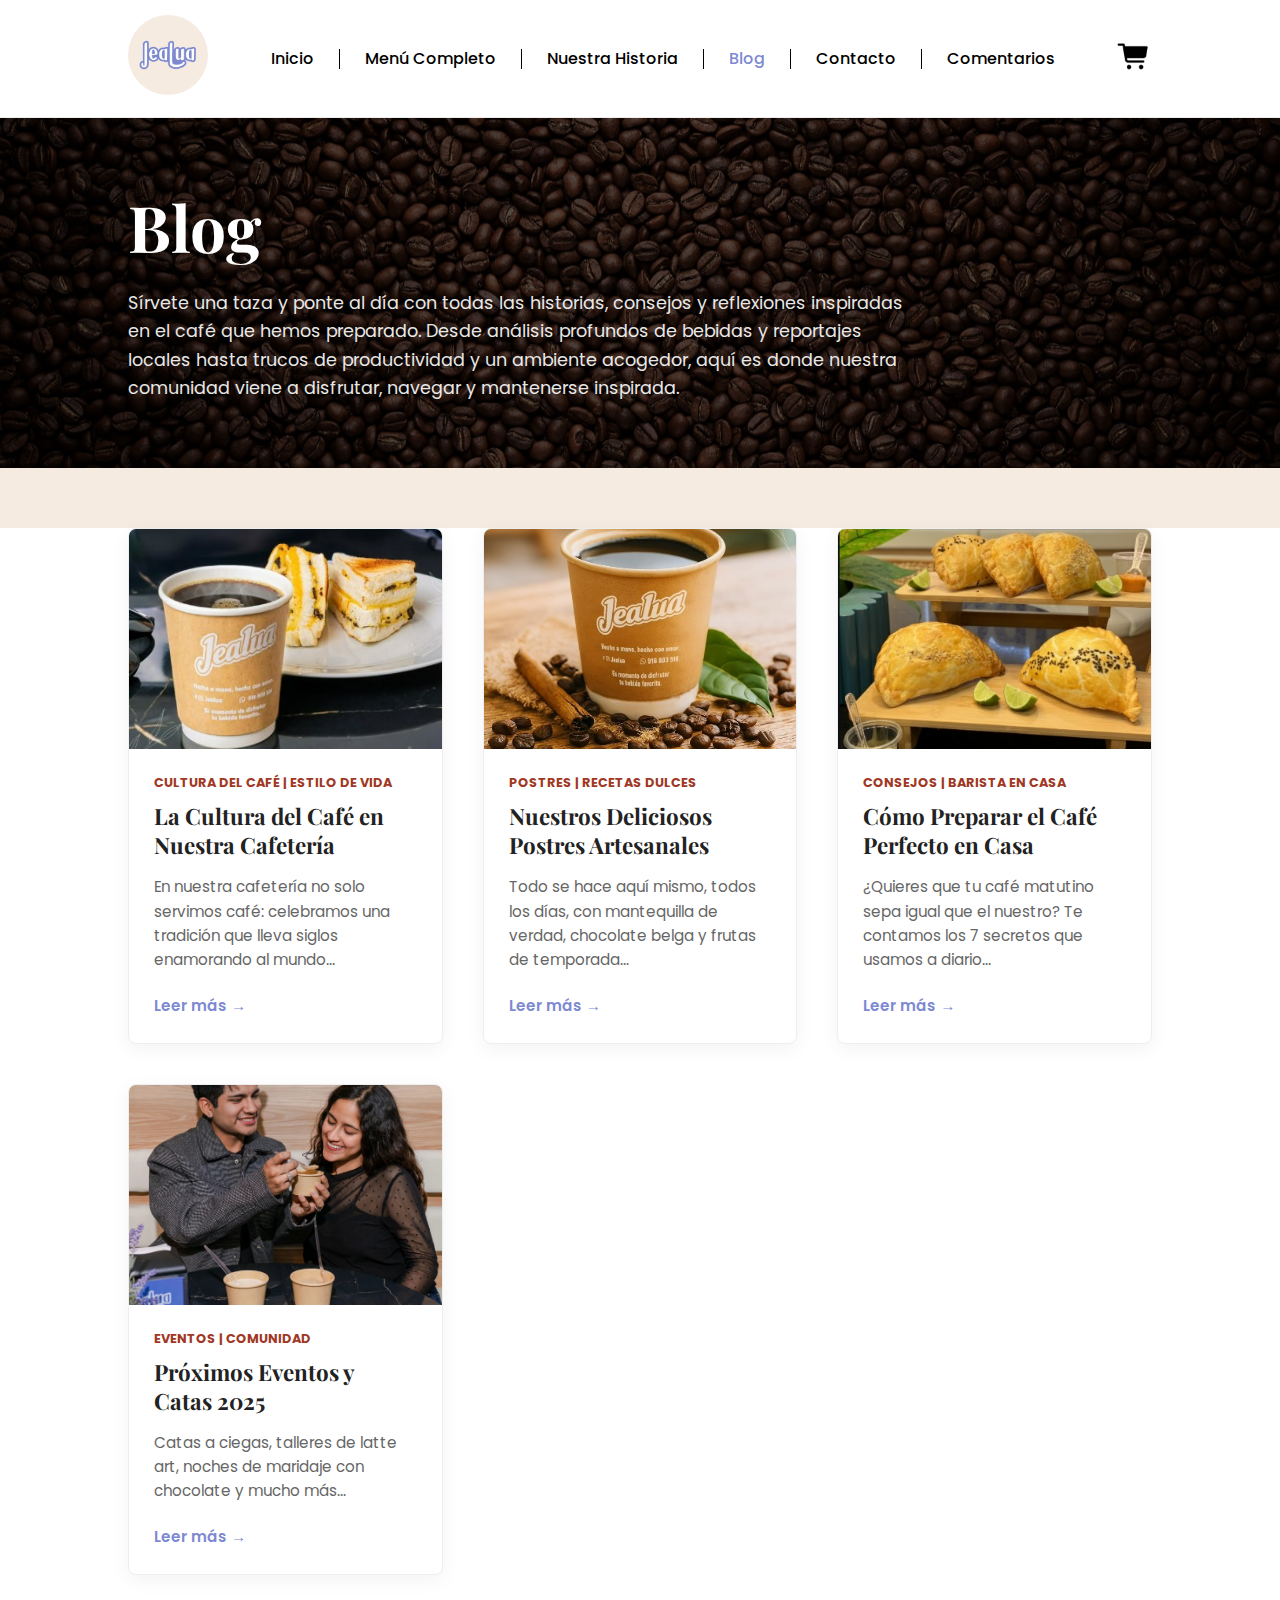
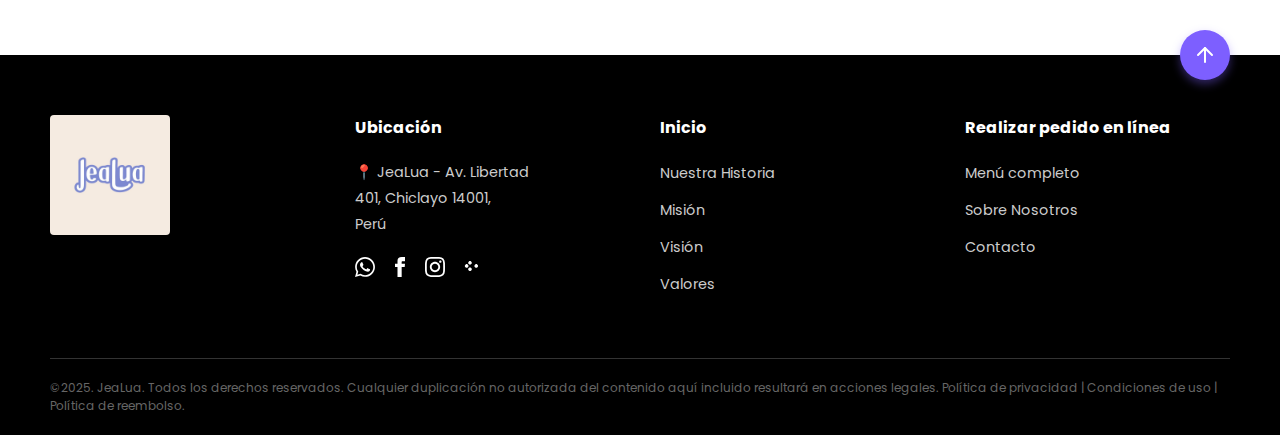
<file: blog.html>
<!DOCTYPE html>
<html lang="es">
    <head>
        <meta charset="UTF-8">
        <meta name="viewport" content="width=device-width, initial-scale=1.0">
        <title>Blog - JeaLua</title>
        <link rel="icon" href="img/logo.jpg" type="image/jpeg">
        <link rel="stylesheet" href="styles/styles.css">
        <link href="https://fonts.googleapis.com/css2?family=Playfair+Display:wght@400;600;700&family=Poppins:wght@300;400;500;600&display=swap" rel="stylesheet">
    </head>
    <body id="top">
        
        <header class="encabezado">
            <a href="index.html" class="logo-link">
                <img src="img/logo.jpg" alt="Logo JeaLua" class="logo">
            </a>
        
            <nav class="navbar">
                <ul class="nav-menu">
                    <li><a href="index.html" class="nav-link">Inicio</a></li>
                    <li><a href="menu.html" class="nav-link">Menú Completo</a></li>
                    <li><a href="nuestrahistoria.html" class="nav-link">Nuestra Historia</a></li>
                    <li><a href="blog.html" class="nav-link active">Blog</a></li>
                    <li><a href="contacto.html" class="nav-link">Contacto</a></li>
                    <li><a href="comentarios.html" class="nav-link">Comentarios</a></li>
                </ul>
            </nav>
            <div class="header-icons">
                <div class="cart-box">
                    <a href="carrito.html">
                        <img src="img/carrito.png" alt="Carrito" class="carrito">
                        <span class="cart-count">0</span>
                    </a>
                </div>
                <div class="hamburger">
                    <span class="bar"></span>
                    <span class="bar"></span>
                    <span class="bar"></span>
                </div>
            </div>
        </header>

        <main>
            <div class="page-banner blog-banner-bg">
                <div class="banner-text-content">
                    <h1>Blog</h1>
                    <p>
                        Sírvete una taza y ponte al día con todas las historias, consejos y reflexiones inspiradas en el café que hemos preparado. 
                        Desde análisis profundos de bebidas y reportajes locales hasta trucos de productividad y un ambiente acogedor, 
                        aquí es donde nuestra comunidad viene a disfrutar, navegar y mantenerse inspirada.
                    </p>
                </div>
            </div>

            <section class="blog-grid-section">
                <div class="blog-grid">

                    <div class="blog-card">
                        <div class="blog-img">
                            <img src="img/h.jpg" alt="Cultura del café">
                        </div>
                        <div class="blog-content">
                            <span class="blog-category">Cultura del café | Estilo de vida</span>
                            <h2>La Cultura del Café en Nuestra Cafetería</h2>
                            <p>En nuestra cafetería no solo servimos café: celebramos una tradición que lleva siglos enamorando al mundo...</p>
                            <a href="#" class="read-more-btn" data-modal="modal1">Leer más →</a>
                        </div>
                    </div>

                    <div class="blog-card">
                        <div class="blog-img">
                            <img src="img/menu/americano.jpg" alt="Postres">
                        </div>
                        <div class="blog-content">
                            <span class="blog-category">Postres | Recetas dulces</span>
                            <h2>Nuestros Deliciosos Postres Artesanales</h2>
                            <p>Todo se hace aquí mismo, todos los días, con mantequilla de verdad, chocolate belga y frutas de temporada...</p>
                            <a href="#" class="read-more-btn" data-modal="modal2">Leer más →</a>
                        </div>
                    </div>

                    <div class="blog-card">
                        <div class="blog-img">
                            <img src="img/k.jpg" alt="Café en casa">
                        </div>
                        <div class="blog-content">
                            <span class="blog-category">Consejos | Barista en casa</span>
                            <h2>Cómo Preparar el Café Perfecto en Casa</h2>
                            <p>¿Quieres que tu café matutino sepa igual que el nuestro? Te contamos los 7 secretos que usamos a diario...</p>
                            <a href="#" class="read-more-btn" data-modal="modal3">Leer más →</a>
                        </div>
                    </div>

                    <div class="blog-card">
                        <div class="blog-img">
                            <img src="img/postre2.jpg" alt="Eventos">
                        </div>
                        <div class="blog-content">
                            <span class="blog-category">Eventos | Comunidad</span>
                            <h2>Próximos Eventos y Catas 2025</h2>
                            <p>Catas a ciegas, talleres de latte art, noches de maridaje con chocolate y mucho más...</p>
                            <a href="#" class="read-more-btn" data-modal="modal4">Leer más →</a>
                        </div>
                    </div>

                </div>
            </section>
        </main>

        <div id="modal1" class="modal-overlay">
            <div class="modal-box">
                <span class="close-modal">&times;</span>
                <h2>La Cultura del Café en Nuestra Cafetería</h2>
                <div class="modal-body">
                    <p>En <strong>JeaLua</strong> no vendemos solo café: vivimos una pasión que empezó hace más de 8 años cuando decidimos tostar nuestros propios granos.</p>
                    <p>Cada mañana seleccionamos a mano los mejores lotes. Los tostamos en pequeños batches para resaltar sus notas a chocolate, frutos rojos o jazmín según la variedad.</p>
                </div>
            </div>
        </div>

        <div id="modal2" class="modal-overlay">
            <div class="modal-box">
                <span class="close-modal">&times;</span>
                <h2>Nuestros Deliciosos Postres Artesanales</h2>
                <div class="modal-body">
                    <p>Todos los días, desde las 6 de la mañana, nuestro equipo de pastelería prepara todo desde cero: croissants hojaldrados, brownies con nueces pecanas, carrot cake húmedo y nuestro famoso cheesecake.</p>
                </div>
            </div>
        </div>

        <div id="modal3" class="modal-overlay">
            <div class="modal-box">
                <span class="close-modal">&times;</span>
                <h2>Cómo Preparar el Café Perfecto en Casa</h2>
                <div class="modal-body">
                    <ul>
                        <li><strong>Agua filtrada</strong> a 92–94 °C.</li>
                        <li>Molienda media-fina recién hecha.</li>
                        <li>18 g de café por cada 300 ml de agua.</li>
                    </ul>
                </div>
            </div>
        </div>

        <div id="modal4" class="modal-overlay">
            <div class="modal-box">
                <span class="close-modal">&times;</span>
                <h2>Próximos Eventos y Catas – Agenda 2025</h2>
                <div class="modal-body">
                    <ul>
                        <li><strong>13 diciembre</strong> – Cata navideña.</li>
                        <li><strong>18 enero</strong> – Taller de Latte Art.</li>
                    </ul>
                </div>
            </div>
        </div>

        <footer class="site-footer">
                <a href="#top" class="back-to-top" aria-label="Volver al inicio">
                    <svg width="24" height="24" viewBox="0 0 24 24" fill="none" stroke="white" stroke-width="2" stroke-linecap="round" stroke-linejoin="round"><line x1="12" y1="19" x2="12" y2="5"></line><polyline points="5 12 12 5 19 12"></polyline></svg>
                </a>

                <div class="footer-content">
                    <div class="footer-col logo-col">
                        <div class="footer-logo-box">
                            <img src="img/logo.jpg" alt="Logo JeaLua" class="footer-logo-img">
                        </div>
                    </div>

                    <div class="footer-col info-col">
                        <h3>Ubicación</h3>
                        <p class="address">
                            <span class="icon-pin">📍</span> JeaLua - Av. Libertad<br>
                            401, Chiclayo 14001,<br>
                            Perú
                        </p>
                        
                        <div class="footer-socials">
                            <a href="https://wa.me/51986604448" target="_blank" aria-label="WhatsApp">
                                <svg xmlns="http://www.w3.org/2000/svg" width="20" height="20" viewBox="0 0 24 24" fill="white"><path d="M.057 24l1.687-6.163c-1.041-1.804-1.588-3.849-1.587-5.946.003-6.556 5.338-11.891 11.893-11.891 3.181.001 6.167 1.24 8.413 3.488 2.245 2.248 3.481 5.236 3.48 8.414-.003 6.557-5.338 11.892-11.893 11.892-1.99-.001-3.951-.5-5.688-1.448l-6.305 1.654zm6.597-3.807c1.676.995 3.276 1.591 5.392 1.592 5.448 0 9.886-4.434 9.889-9.885.002-5.462-4.415-9.89-9.881-9.892-5.452 0-9.887 4.434-9.889 9.884-.001 2.225.651 3.891 1.746 5.634l-.999 3.648 3.742-.981zm11.387-5.464c-.074-.124-.272-.198-.57-.347-.297-.149-1.758-.868-2.031-.967-.272-.099-.47-.149-.669.149-.198.297-.768.967-.941 1.165-.173.198-.347.223-.644.074-.297-.149-1.255-.462-2.39-1.475-.883-.788-1.48-1.761-1.653-2.059-.173-.297-.018-.458.13-.606.134-.133.297-.347.446-.521.151-.172.2-.296.3-.495.099-.198.05-.372-.025-.521-.075-.148-.669-1.611-.916-2.206-.242-.579-.487-.501-.669-.51l-.57-.01c-.198 0-.52.074-.792.372s-1.04 1.016-1.04 2.479 1.065 2.876 1.213 3.074c.149.198 2.095 3.2 5.076 4.487.709.306 1.263.489 1.694.626.712.226 1.36.194 1.872.118.571-.085 1.758-.719 2.006-1.413.248-.695.248-1.29.173-1.414z"/></svg>
                            </a>
                            <a href="https://www.facebook.com/cremoladasjealua" target="_blank" aria-label="Facebook">
                                <svg xmlns="http://www.w3.org/2000/svg" width="20" height="20" viewBox="0 0 24 24" fill="white"><path d="M9 8h-3v4h3v12h5v-12h3.642l.358-4h-4v-1.667c0-.955.192-1.333 1.115-1.333h2.885v-5h-3.808c-3.596 0-5.192 1.583-5.192 4.615v3.385z"/></svg>
                            </a>
                            <a href="https://www.instagram.com/jealua/?hl=es" target="_blank" aria-label="Instagram">
                                <svg xmlns="http://www.w3.org/2000/svg" width="20" height="20" viewBox="0 0 24 24" fill="white"><path d="M12 2.163c3.204 0 3.584.012 4.85.07 3.252.148 4.771 1.691 4.919 4.919.058 1.265.069 1.645.069 4.85s-.011 3.585-.069 4.85c-.148 3.225-1.664 4.771-4.919 4.919-1.266.058-1.644.07-4.85.07s-3.584-.012-4.85-.07c-3.26-.148-4.771-1.699-4.919-4.92-.058-1.265-.07-1.644-.07-4.85s.012-3.585.07-4.85c.148-3.204 1.671-4.771 4.919-4.919 1.266-.057 1.645-.069 4.85-.069zm0-2.163c-3.259 0-3.667.014-4.947.072-4.358.2-6.78 2.618-6.98 6.98-.059 1.281-.073 1.689-.073 4.948 0 3.259.014 3.668.072 4.948.2 4.358 2.618 6.78 6.98 6.98 1.281.058 1.689.072 4.948.072 3.259 0 3.668-.014 4.948-.072 4.36-.2 6.78-2.618 6.98-6.98.058-1.281.072-1.689.072-4.948 0-3.259-.014-3.667-.072-4.947-.2-4.36-2.618-6.78-6.98-6.98-1.28-.058-1.689-.072-4.947-.072zm0 5.838c-3.403 0-6.162 2.759-6.162 6.162s2.759 6.163 6.162 6.163 6.162-2.759 6.162-6.163c0-3.403-2.759-6.162-6.162-6.162zm0 10.162c-2.209 0-4-1.79-4-4 0-2.209 1.791-4 4-4s4 1.791 4 4c0 2.21-1.791 4-4 4zm6.406-11.845c-.796 0-1.441.645-1.441 1.44s.645 1.44 1.441 1.44c.795 0 1.439-.645 1.439-1.44s-.644-1.44-1.439-1.44z"/></svg>
                            </a>
                            <a href="https://linktr.ee/jealua" target="_blank" aria-label="Linktree">
                                <svg xmlns="http://www.w3.org/2000/svg" width="20" height="20" viewBox="0 0 24 24" fill="white"><path d="M13.7364 5.85276L13.1264 5.24276C12.5014 4.61776 11.4989 4.61776 10.8739 5.24276L10.2639 5.85276C9.6389 6.47776 9.6389 7.48026 10.2639 8.10526L10.8739 8.71526C11.4989 9.34026 12.5014 9.34026 13.1264 8.71526L13.7364 8.10526C14.3614 7.48026 14.3614 6.47776 13.7364 5.85276ZM10.2639 15.8528L10.8739 16.4628C11.4989 17.0878 12.5014 17.0878 13.1264 16.4628L13.7364 15.8528C14.3614 15.2278 14.3614 14.2253 13.7364 13.6003L13.1264 12.9903C12.5014 12.3653 11.4989 12.3653 10.8739 12.9903L10.2639 13.6003C9.6389 14.2253 9.6389 15.2278 10.2639 15.8528ZM6.2639 11.8528L6.8739 12.4628C7.4989 13.0878 8.5014 13.0878 9.1264 12.4628L9.7364 11.8528C10.3614 11.2278 10.3614 10.2253 9.7364 9.60026L9.1264 8.99026C8.5014 8.36526 7.4989 8.36526 6.8739 8.99026L6.2639 9.60026C5.6389 10.2253 5.6389 11.2278 6.2639 11.8528ZM17.7364 11.8528L18.3464 12.4628C18.9714 13.0878 19.9739 13.0878 20.5989 12.4628L21.2089 11.8528C21.8339 11.2278 21.8339 10.2253 21.2089 9.60026L20.5989 8.99026C19.9739 8.36526 18.9714 8.36526 18.3464 8.99026L17.7364 9.60026C17.1114 10.2253 17.1114 11.2278 17.7364 11.8528Z"/></svg>
                            </a>
                        </div>
                    </div>

                    <div class="footer-col links-col">
                        <h3>Inicio</h3>
                        <ul class="footer-links">
                            <li><a href="nuestrahistoria.html">Nuestra Historia</a></li>
                            <li><a href="nuestrahistoria.html#mision">Misión</a></li>
                            <li><a href="nuestrahistoria.html#vision">Visión</a></li>
                            <li><a href="nuestrahistoria.html#valores">Valores</a></li>
                        </ul>
                    </div>

                    <div class="footer-col links-col">
                        <h3>Realizar pedido en línea</h3>
                        <ul class="footer-links">
                            <li><a href="menu.html">Menú completo</a></li>
                            <li><a href="nuestrahistoria.html">Sobre Nosotros</a></li>
                            <li><a href="contacto.html">Contacto</a></li>
                        </ul>
                    </div>
                </div>

                <div class="footer-bottom">
                    <p>
                        &copy;2025. JeaLua. Todos los derechos reservados. Cualquier duplicación no autorizada del contenido aquí incluido resultará en acciones legales. Política de privacidad | Condiciones de uso | Política de reembolso.
                    </p>
                </div>
            </footer>

        <script src="scripts/script.js"></script>
    </body>
</html>
</file>
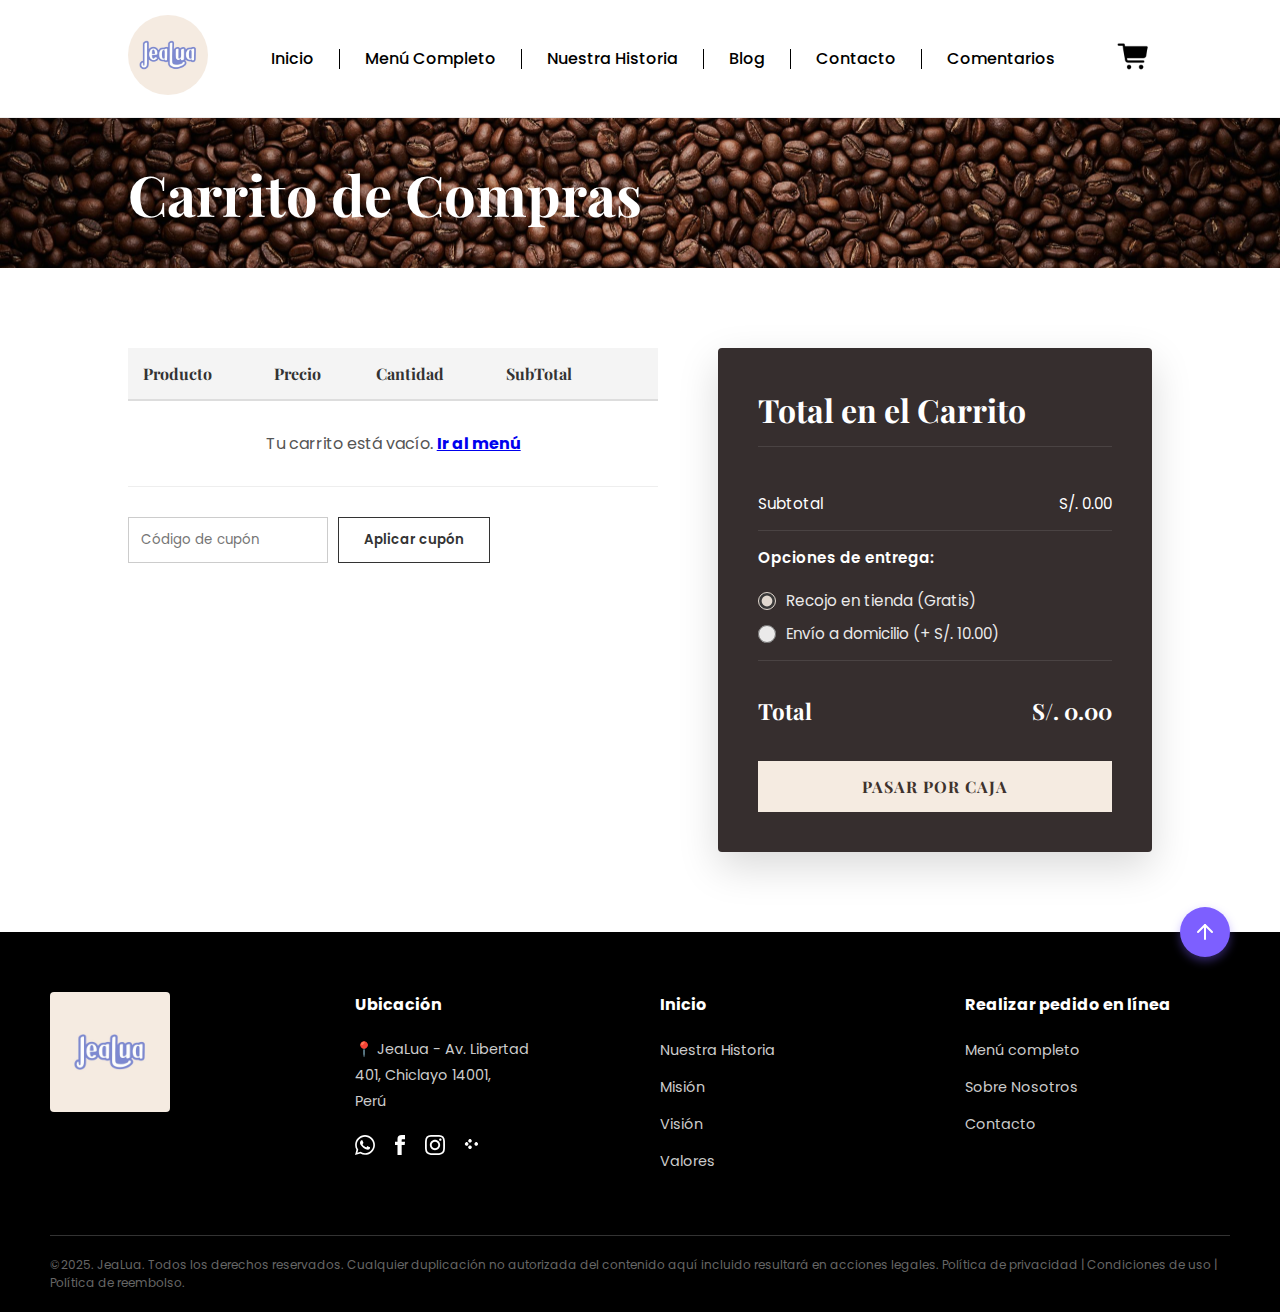
<file: carrito.html>
<!DOCTYPE html>
<html lang="es">
    <head>
        <meta charset="UTF-8">
        <meta name="viewport" content="width=device-width, initial-scale=1.0">
        <title>Carrito - JeaLua</title>
        <link rel="icon" href="img/logo.jpg" type="image/jpeg">
        <link rel="stylesheet" href="styles/styles.css">
        <link href="https://fonts.googleapis.com/css2?family=Playfair+Display:wght@400;600;700&family=Poppins:wght@300;400;500;600&display=swap" rel="stylesheet">
        <link rel="stylesheet" href="https://cdnjs.cloudflare.com/ajax/libs/font-awesome/6.0.0/css/all.min.css">
    </head>
    <body id="top">
        
        <header class="encabezado">
            <a href="index.html" class="logo-link">
                    <img src="img/logo.jpg" alt="Logo JeaLua" class="logo">
                </a>
        
            <nav class="navbar">
                <ul class="nav-menu">
                    <li><a href="index.html" class="nav-link">Inicio</a></li>
                    <li><a href="menu.html" class="nav-link">Menú Completo</a></li>
                    <li><a href="nuestrahistoria.html" class="nav-link">Nuestra Historia</a></li>
                    <li><a href="blog.html" class="nav-link">Blog</a></li>
                    <li><a href="contacto.html" class="nav-link">Contacto</a></li>
                    <li><a href="comentarios.html" class="nav-link">Comentarios</a></li>
                </ul>
            </nav>
            <div class="header-icons">
                <div class="cart-box">
                    <a href="carrito.html">
                        <img src="img/carrito.png" alt="Carrito" class="carrito">
                        <span class="cart-count">0</span>
                    </a>
                </div>
                <div class="hamburger">
                    <span class="bar"></span>
                    <span class="bar"></span>
                    <span class="bar"></span>
                </div>
            </div>
        </header>

        <main>
            <div class="page-banner" style="height: 150px;">
                <h1>Carrito de Compras</h1>
            </div>

            <section class="cart-section">
                <div class="cart-container">
                    
                    <div class="cart-table-wrapper">
                        <table class="cart-table">
                            <thead>
                                <tr>
                                    <th>Producto</th>
                                    <th>Precio</th>
                                    <th>Cantidad</th>
                                    <th>SubTotal</th>
                                    <th></th> </tr>
                            </thead>
                            <tbody id="cart-items-body">
                                </tbody>
                        </table>

                        <div class="coupon-row">
                            <input type="text" id="coupon-code" placeholder="Código de cupón" class="coupon-input">
                            <button id="apply-coupon-btn" class="btn-coupon">Aplicar cupón</button>
                        </div>
                        <p id="coupon-message" style="font-size: 0.9rem; margin-top: 5px;"></p>
                    </div>

                    <div class="cart-totals-box">
                        <h2>Total en el Carrito</h2>
                        
                        <div class="totals-row">
                            <span>Subtotal</span>
                            <span id="cart-subtotal">S/. 0.00</span>
                        </div>

                        <div class="totals-row shipping-options-col">
                            <span style="margin-bottom: 10px; display:block; font-weight:600;">Opciones de entrega:</span>
                            
                            <label class="radio-label">
                                <input type="radio" name="shipping_option" value="pickup" checked> 
                                Recojo en tienda (Gratis)
                            </label>
                            
                            <label class="radio-label">
                                <input type="radio" name="shipping_option" value="delivery"> 
                                Envío a domicilio (+ S/. 10.00)
                            </label>
                        </div>

                        <div class="totals-row address-row" id="address-box" style="display:none;">
                            <input type="text" id="shipping-address" placeholder="Ingresa tu dirección y referencia..." class="dark-input">
                            <small id="address-error" style="color: #ff6b6b; display: none; margin-top: 5px; font-size: 0.8rem;">* Este campo es obligatorio para envíos.</small>
                        </div>

                        <div class="totals-row" id="discount-row" style="display:none; color: #28a745;">
                            <span>Descuento aplicado</span>
                            <span id="cart-discount">- S/. 0.00</span>
                        </div>

                        <div class="totals-row total-final">
                            <span>Total</span>
                            <span id="cart-total-final">S/. 0.00</span>
                        </div>

                        <button id="btn-checkout-action" class="btn-checkout">Pasar por caja</button>
                    </div>

                </div>
            </section>
        </main>

        <footer class="site-footer">
                    <a href="#top" class="back-to-top" aria-label="Volver al inicio">
                        <svg width="24" height="24" viewBox="0 0 24 24" fill="none" stroke="white" stroke-width="2" stroke-linecap="round" stroke-linejoin="round"><line x1="12" y1="19" x2="12" y2="5"></line><polyline points="5 12 12 5 19 12"></polyline></svg>
                    </a>

                    <div class="footer-content">
                        <div class="footer-col logo-col">
                            <div class="footer-logo-box">
                                <img src="img/logo.jpg" alt="Logo JeaLua" class="footer-logo-img">
                            </div>
                        </div>

                        <div class="footer-col info-col">
                            <h3>Ubicación</h3>
                            <p class="address">
                                <span class="icon-pin">📍</span> JeaLua - Av. Libertad<br>
                                401, Chiclayo 14001,<br>
                                Perú
                            </p>
                            
                            <div class="footer-socials">
                                <a href="https://wa.me/51986604448" target="_blank" aria-label="WhatsApp">
                                    <svg xmlns="http://www.w3.org/2000/svg" width="20" height="20" viewBox="0 0 24 24" fill="white"><path d="M.057 24l1.687-6.163c-1.041-1.804-1.588-3.849-1.587-5.946.003-6.556 5.338-11.891 11.893-11.891 3.181.001 6.167 1.24 8.413 3.488 2.245 2.248 3.481 5.236 3.48 8.414-.003 6.557-5.338 11.892-11.893 11.892-1.99-.001-3.951-.5-5.688-1.448l-6.305 1.654zm6.597-3.807c1.676.995 3.276 1.591 5.392 1.592 5.448 0 9.886-4.434 9.889-9.885.002-5.462-4.415-9.89-9.881-9.892-5.452 0-9.887 4.434-9.889 9.884-.001 2.225.651 3.891 1.746 5.634l-.999 3.648 3.742-.981zm11.387-5.464c-.074-.124-.272-.198-.57-.347-.297-.149-1.758-.868-2.031-.967-.272-.099-.47-.149-.669.149-.198.297-.768.967-.941 1.165-.173.198-.347.223-.644.074-.297-.149-1.255-.462-2.39-1.475-.883-.788-1.48-1.761-1.653-2.059-.173-.297-.018-.458.13-.606.134-.133.297-.347.446-.521.151-.172.2-.296.3-.495.099-.198.05-.372-.025-.521-.075-.148-.669-1.611-.916-2.206-.242-.579-.487-.501-.669-.51l-.57-.01c-.198 0-.52.074-.792.372s-1.04 1.016-1.04 2.479 1.065 2.876 1.213 3.074c.149.198 2.095 3.2 5.076 4.487.709.306 1.263.489 1.694.626.712.226 1.36.194 1.872.118.571-.085 1.758-.719 2.006-1.413.248-.695.248-1.29.173-1.414z"/></svg>
                                </a>
                                <a href="https://www.facebook.com/cremoladasjealua" target="_blank" aria-label="Facebook">
                                    <svg xmlns="http://www.w3.org/2000/svg" width="20" height="20" viewBox="0 0 24 24" fill="white"><path d="M9 8h-3v4h3v12h5v-12h3.642l.358-4h-4v-1.667c0-.955.192-1.333 1.115-1.333h2.885v-5h-3.808c-3.596 0-5.192 1.583-5.192 4.615v3.385z"/></svg>
                                </a>
                                <a href="https://www.instagram.com/jealua/?hl=es" target="_blank" aria-label="Instagram">
                                    <svg xmlns="http://www.w3.org/2000/svg" width="20" height="20" viewBox="0 0 24 24" fill="white"><path d="M12 2.163c3.204 0 3.584.012 4.85.07 3.252.148 4.771 1.691 4.919 4.919.058 1.265.069 1.645.069 4.85s-.011 3.585-.069 4.85c-.148 3.225-1.664 4.771-4.919 4.919-1.266.058-1.644.07-4.85.07s-3.584-.012-4.85-.07c-3.26-.148-4.771-1.699-4.919-4.92-.058-1.265-.07-1.644-.07-4.85s.012-3.585.07-4.85c.148-3.204 1.671-4.771 4.919-4.919 1.266-.057 1.645-.069 4.85-.069zm0-2.163c-3.259 0-3.667.014-4.947.072-4.358.2-6.78 2.618-6.98 6.98-.059 1.281-.073 1.689-.073 4.948 0 3.259.014 3.668.072 4.948.2 4.358 2.618 6.78 6.98 6.98 1.281.058 1.689.072 4.948.072 3.259 0 3.668-.014 4.948-.072 4.36-.2 6.78-2.618 6.98-6.98.058-1.281.072-1.689.072-4.948 0-3.259-.014-3.667-.072-4.947-.2-4.36-2.618-6.78-6.98-6.98-1.28-.058-1.689-.072-4.947-.072zm0 5.838c-3.403 0-6.162 2.759-6.162 6.162s2.759 6.163 6.162 6.163 6.162-2.759 6.162-6.163c0-3.403-2.759-6.162-6.162-6.162zm0 10.162c-2.209 0-4-1.79-4-4 0-2.209 1.791-4 4-4s4 1.791 4 4c0 2.21-1.791 4-4 4zm6.406-11.845c-.796 0-1.441.645-1.441 1.44s.645 1.44 1.441 1.44c.795 0 1.439-.645 1.439-1.44s-.644-1.44-1.439-1.44z"/></svg>
                                </a>
                                <a href="https://linktr.ee/jealua" target="_blank" aria-label="Linktree">
                                    <svg xmlns="http://www.w3.org/2000/svg" width="20" height="20" viewBox="0 0 24 24" fill="white"><path d="M13.7364 5.85276L13.1264 5.24276C12.5014 4.61776 11.4989 4.61776 10.8739 5.24276L10.2639 5.85276C9.6389 6.47776 9.6389 7.48026 10.2639 8.10526L10.8739 8.71526C11.4989 9.34026 12.5014 9.34026 13.1264 8.71526L13.7364 8.10526C14.3614 7.48026 14.3614 6.47776 13.7364 5.85276ZM10.2639 15.8528L10.8739 16.4628C11.4989 17.0878 12.5014 17.0878 13.1264 16.4628L13.7364 15.8528C14.3614 15.2278 14.3614 14.2253 13.7364 13.6003L13.1264 12.9903C12.5014 12.3653 11.4989 12.3653 10.8739 12.9903L10.2639 13.6003C9.6389 14.2253 9.6389 15.2278 10.2639 15.8528ZM6.2639 11.8528L6.8739 12.4628C7.4989 13.0878 8.5014 13.0878 9.1264 12.4628L9.7364 11.8528C10.3614 11.2278 10.3614 10.2253 9.7364 9.60026L9.1264 8.99026C8.5014 8.36526 7.4989 8.36526 6.8739 8.99026L6.2639 9.60026C5.6389 10.2253 5.6389 11.2278 6.2639 11.8528ZM17.7364 11.8528L18.3464 12.4628C18.9714 13.0878 19.9739 13.0878 20.5989 12.4628L21.2089 11.8528C21.8339 11.2278 21.8339 10.2253 21.2089 9.60026L20.5989 8.99026C19.9739 8.36526 18.9714 8.36526 18.3464 8.99026L17.7364 9.60026C17.1114 10.2253 17.1114 11.2278 17.7364 11.8528Z"/></svg>
                                </a>
                            </div>
                        </div>

                        <div class="footer-col links-col">
                            <h3>Inicio</h3>
                            <ul class="footer-links">
                                <li><a href="nuestrahistoria.html">Nuestra Historia</a></li>
                                <li><a href="nuestrahistoria.html#mision">Misión</a></li>
                                <li><a href="nuestrahistoria.html#vision">Visión</a></li>
                                <li><a href="nuestrahistoria.html#valores">Valores</a></li>
                            </ul>
                        </div>

                        <div class="footer-col links-col">
                            <h3>Realizar pedido en línea</h3>
                            <ul class="footer-links">
                                <li><a href="menu.html">Menú completo</a></li>
                                <li><a href="nuestrahistoria.html">Sobre Nosotros</a></li>
                                <li><a href="contacto.html">Contacto</a></li>
                            </ul>
                        </div>
                    </div>

                    <div class="footer-bottom">
                        <p>
                            &copy;2025. JeaLua. Todos los derechos reservados. Cualquier duplicación no autorizada del contenido aquí incluido resultará en acciones legales. Política de privacidad | Condiciones de uso | Política de reembolso.
                        </p>
                    </div>
                </footer>

        <script src="scripts/script.js"></script>
    </body>
</html>
</file>
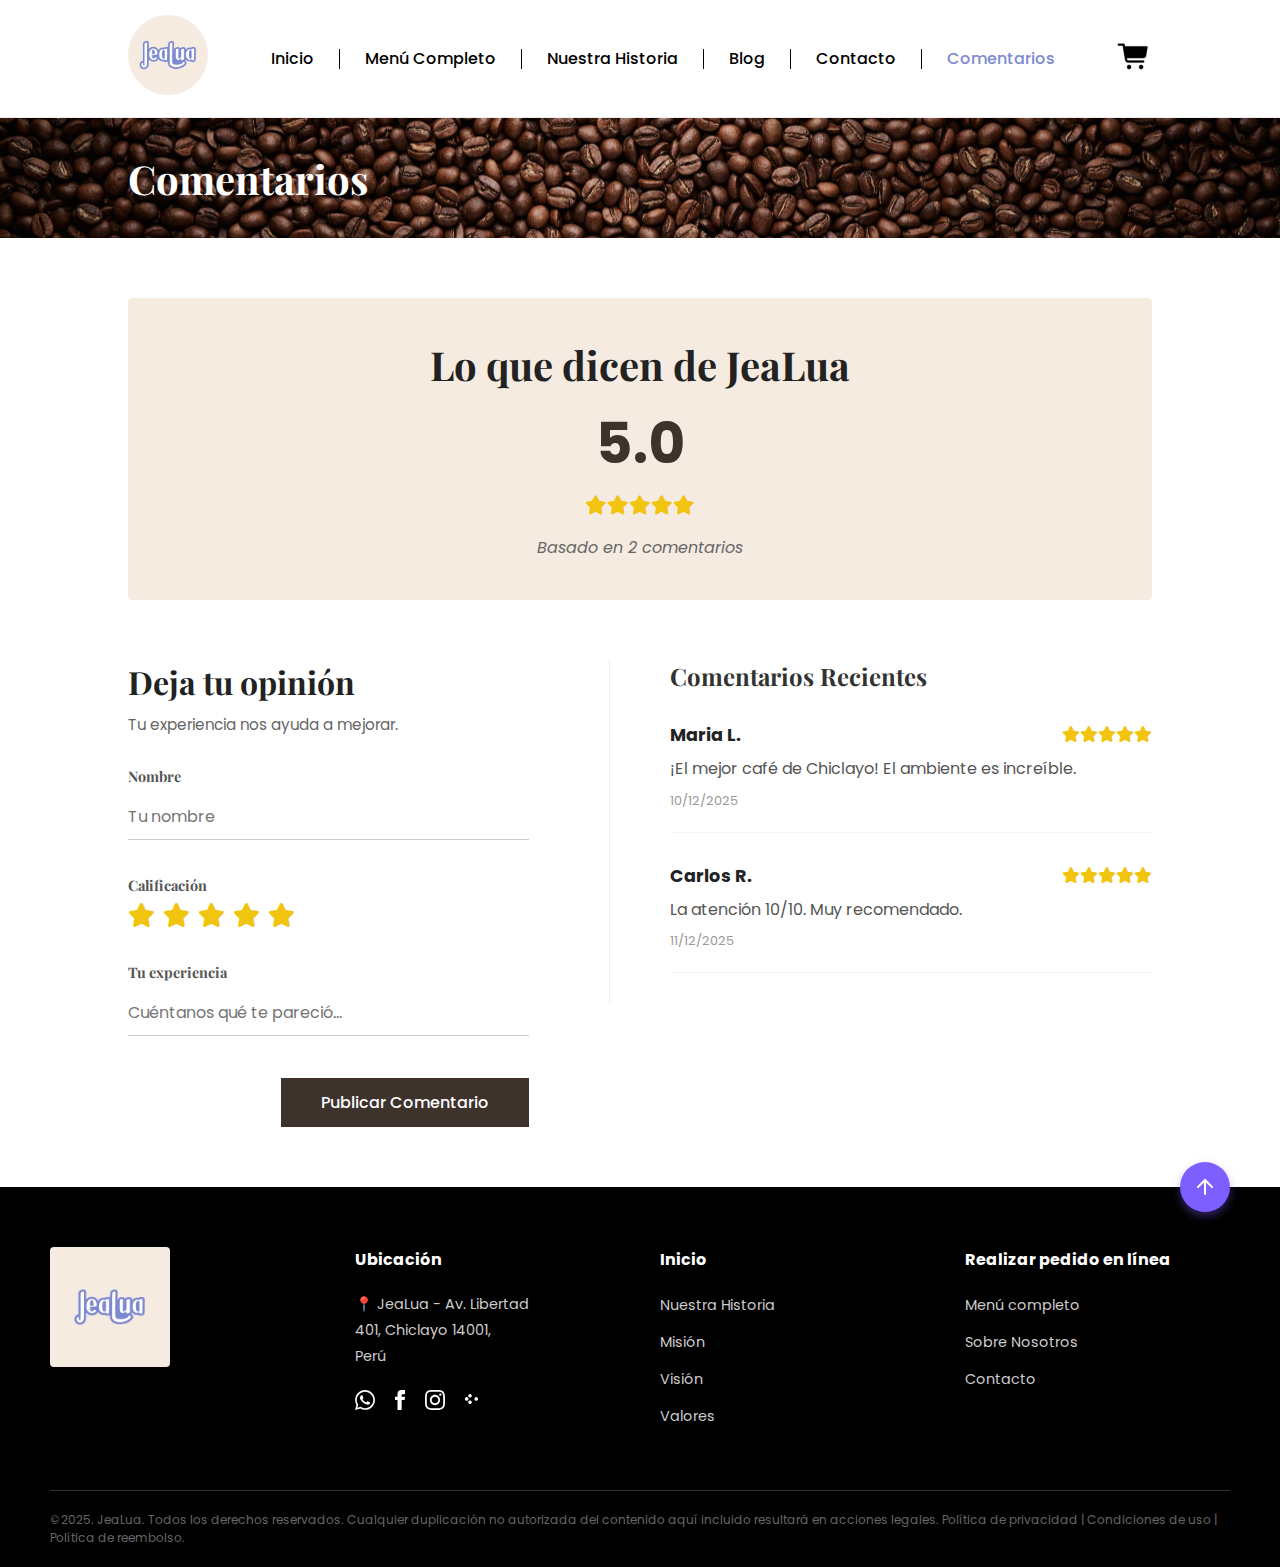
<file: comentarios.html>
<!DOCTYPE html>
<html lang="es">
    <head>
        <meta charset="UTF-8">
        <meta name="viewport" content="width=device-width, initial-scale=1.0">
        <title>Comentarios - JeaLua</title>
        <link rel="icon" href="img/logo.jpg" type="image/jpeg">
        <link rel="stylesheet" href="styles/styles.css">
        <link href="https://fonts.googleapis.com/css2?family=Playfair+Display:wght@400;600;700&family=Poppins:wght@300;400;500;600&display=swap" rel="stylesheet">
        <link rel="stylesheet" href="https://cdnjs.cloudflare.com/ajax/libs/font-awesome/6.0.0/css/all.min.css">
    </head>
    <body id="top">
        
        <header class="encabezado">
            <a href="index.html" class="logo-link">
                <img src="img/logo.jpg" alt="Logo JeaLua" class="logo">
            </a>
        
            <nav class="navbar">
                <ul class="nav-menu">
                    <li><a href="index.html" class="nav-link">Inicio</a></li>
                    <li><a href="menu.html" class="nav-link">Menú Completo</a></li>
                    <li><a href="nuestrahistoria.html" class="nav-link">Nuestra Historia</a></li>
                    <li><a href="blog.html" class="nav-link">Blog</a></li>
                    <li><a href="contacto.html" class="nav-link">Contacto</a></li>
                    <li><a href="comentarios.html" class="nav-link active">Comentarios</a></li>
                </ul>
            </nav>
            <div class="header-icons">
                <div class="cart-box">
                    <a href="carrito.html">
                        <img src="img/carrito.png" alt="Carrito" class="carrito">
                        <span class="cart-count">0</span>
                    </a>
                </div>
                <div class="hamburger">
                    <span class="bar"></span>
                    <span class="bar"></span>
                    <span class="bar"></span>
                </div>
            </div>
        </header>

        <main>
            <div class="contact-banner">
                <h1>Comentarios</h1>
            </div>

            <section class="reviews-section">
                
                <div class="reviews-summary">
                    <h2>Lo que dicen de JeaLua</h2>
                    <div class="score-container">
                        <span id="average-score" class="big-score">5.0</span>
                        <div class="stars-display" id="average-stars">
                            <i class="fas fa-star"></i><i class="fas fa-star"></i><i class="fas fa-star"></i><i class="fas fa-star"></i><i class="fas fa-star"></i>
                        </div>
                        <p class="total-count">Basado en <span id="total-reviews">0</span> comentarios</p>
                    </div>
                </div>

                <div class="reviews-container">
                    
                    <div class="review-form-box">
                        <h3>Deja tu opinión</h3>
                        <p class="form-subtitle">Tu experiencia nos ayuda a mejorar.</p>
                        
                        <form id="reviewForm" class="clean-form">
                            
                            <div class="form-group">
                                <label for="reviewer-name">Nombre</label>
                                <input type="text" id="reviewer-name" placeholder="Tu nombre">
                            </div>
                            
                            <div class="form-group">
                                <label>Calificación</label>
                                <div class="star-rating-input">
                                    <i class="fas fa-star" data-value="1"></i>
                                    <i class="fas fa-star" data-value="2"></i>
                                    <i class="fas fa-star" data-value="3"></i>
                                    <i class="fas fa-star" data-value="4"></i>
                                    <i class="fas fa-star" data-value="5"></i>
                                    <input type="hidden" id="rating-value" value="5">
                                </div>
                            </div>

                            <div class="form-group">
                                <label for="reviewer-text">Tu experiencia</label>
                                <textarea id="reviewer-text" rows="1" placeholder="Cuéntanos qué te pareció..."></textarea>
                            </div>

                            <div id="review-error" style="color: #d9534f; display: none; margin-bottom: 15px; font-size: 0.9rem;">
                                * Por favor completa todos los campos.
                            </div>

                            <div class="form-btn-right">
                                <button type="submit" class="btn-dark-review">Publicar Comentario</button>
                            </div>
                        </form>
                    </div>

                    <div class="reviews-list-box">
                        <h3>Comentarios Recientes</h3>
                        <div id="reviews-feed">
                            </div>
                    </div>

                </div>
            </section>
        </main>

            <footer class="site-footer">
                <a href="#top" class="back-to-top" aria-label="Volver al inicio">
                    <svg width="24" height="24" viewBox="0 0 24 24" fill="none" stroke="white" stroke-width="2" stroke-linecap="round" stroke-linejoin="round"><line x1="12" y1="19" x2="12" y2="5"></line><polyline points="5 12 12 5 19 12"></polyline></svg>
                </a>

                <div class="footer-content">
                    <div class="footer-col logo-col">
                        <div class="footer-logo-box">
                            <img src="img/logo.jpg" alt="Logo JeaLua" class="footer-logo-img">
                        </div>
                    </div>

                    <div class="footer-col info-col">
                        <h3>Ubicación</h3>
                        <p class="address">
                            <span class="icon-pin">📍</span> JeaLua - Av. Libertad<br>
                            401, Chiclayo 14001,<br>
                            Perú
                        </p>
                        
                        <div class="footer-socials">
                            <a href="https://wa.me/51986604448" target="_blank" aria-label="WhatsApp">
                                <svg xmlns="http://www.w3.org/2000/svg" width="20" height="20" viewBox="0 0 24 24" fill="white"><path d="M.057 24l1.687-6.163c-1.041-1.804-1.588-3.849-1.587-5.946.003-6.556 5.338-11.891 11.893-11.891 3.181.001 6.167 1.24 8.413 3.488 2.245 2.248 3.481 5.236 3.48 8.414-.003 6.557-5.338 11.892-11.893 11.892-1.99-.001-3.951-.5-5.688-1.448l-6.305 1.654zm6.597-3.807c1.676.995 3.276 1.591 5.392 1.592 5.448 0 9.886-4.434 9.889-9.885.002-5.462-4.415-9.89-9.881-9.892-5.452 0-9.887 4.434-9.889 9.884-.001 2.225.651 3.891 1.746 5.634l-.999 3.648 3.742-.981zm11.387-5.464c-.074-.124-.272-.198-.57-.347-.297-.149-1.758-.868-2.031-.967-.272-.099-.47-.149-.669.149-.198.297-.768.967-.941 1.165-.173.198-.347.223-.644.074-.297-.149-1.255-.462-2.39-1.475-.883-.788-1.48-1.761-1.653-2.059-.173-.297-.018-.458.13-.606.134-.133.297-.347.446-.521.151-.172.2-.296.3-.495.099-.198.05-.372-.025-.521-.075-.148-.669-1.611-.916-2.206-.242-.579-.487-.501-.669-.51l-.57-.01c-.198 0-.52.074-.792.372s-1.04 1.016-1.04 2.479 1.065 2.876 1.213 3.074c.149.198 2.095 3.2 5.076 4.487.709.306 1.263.489 1.694.626.712.226 1.36.194 1.872.118.571-.085 1.758-.719 2.006-1.413.248-.695.248-1.29.173-1.414z"/></svg>
                            </a>
                            <a href="https://www.facebook.com/cremoladasjealua" target="_blank" aria-label="Facebook">
                                <svg xmlns="http://www.w3.org/2000/svg" width="20" height="20" viewBox="0 0 24 24" fill="white"><path d="M9 8h-3v4h3v12h5v-12h3.642l.358-4h-4v-1.667c0-.955.192-1.333 1.115-1.333h2.885v-5h-3.808c-3.596 0-5.192 1.583-5.192 4.615v3.385z"/></svg>
                            </a>
                            <a href="https://www.instagram.com/jealua/?hl=es" target="_blank" aria-label="Instagram">
                                <svg xmlns="http://www.w3.org/2000/svg" width="20" height="20" viewBox="0 0 24 24" fill="white"><path d="M12 2.163c3.204 0 3.584.012 4.85.07 3.252.148 4.771 1.691 4.919 4.919.058 1.265.069 1.645.069 4.85s-.011 3.585-.069 4.85c-.148 3.225-1.664 4.771-4.919 4.919-1.266.058-1.644.07-4.85.07s-3.584-.012-4.85-.07c-3.26-.148-4.771-1.699-4.919-4.92-.058-1.265-.07-1.644-.07-4.85s.012-3.585.07-4.85c.148-3.204 1.671-4.771 4.919-4.919 1.266-.057 1.645-.069 4.85-.069zm0-2.163c-3.259 0-3.667.014-4.947.072-4.358.2-6.78 2.618-6.98 6.98-.059 1.281-.073 1.689-.073 4.948 0 3.259.014 3.668.072 4.948.2 4.358 2.618 6.78 6.98 6.98 1.281.058 1.689.072 4.948.072 3.259 0 3.668-.014 4.948-.072 4.36-.2 6.78-2.618 6.98-6.98.058-1.281.072-1.689.072-4.948 0-3.259-.014-3.667-.072-4.947-.2-4.36-2.618-6.78-6.98-6.98-1.28-.058-1.689-.072-4.947-.072zm0 5.838c-3.403 0-6.162 2.759-6.162 6.162s2.759 6.163 6.162 6.163 6.162-2.759 6.162-6.163c0-3.403-2.759-6.162-6.162-6.162zm0 10.162c-2.209 0-4-1.79-4-4 0-2.209 1.791-4 4-4s4 1.791 4 4c0 2.21-1.791 4-4 4zm6.406-11.845c-.796 0-1.441.645-1.441 1.44s.645 1.44 1.441 1.44c.795 0 1.439-.645 1.439-1.44s-.644-1.44-1.439-1.44z"/></svg>
                            </a>
                            <a href="https://linktr.ee/jealua" target="_blank" aria-label="Linktree">
                                <svg xmlns="http://www.w3.org/2000/svg" width="20" height="20" viewBox="0 0 24 24" fill="white"><path d="M13.7364 5.85276L13.1264 5.24276C12.5014 4.61776 11.4989 4.61776 10.8739 5.24276L10.2639 5.85276C9.6389 6.47776 9.6389 7.48026 10.2639 8.10526L10.8739 8.71526C11.4989 9.34026 12.5014 9.34026 13.1264 8.71526L13.7364 8.10526C14.3614 7.48026 14.3614 6.47776 13.7364 5.85276ZM10.2639 15.8528L10.8739 16.4628C11.4989 17.0878 12.5014 17.0878 13.1264 16.4628L13.7364 15.8528C14.3614 15.2278 14.3614 14.2253 13.7364 13.6003L13.1264 12.9903C12.5014 12.3653 11.4989 12.3653 10.8739 12.9903L10.2639 13.6003C9.6389 14.2253 9.6389 15.2278 10.2639 15.8528ZM6.2639 11.8528L6.8739 12.4628C7.4989 13.0878 8.5014 13.0878 9.1264 12.4628L9.7364 11.8528C10.3614 11.2278 10.3614 10.2253 9.7364 9.60026L9.1264 8.99026C8.5014 8.36526 7.4989 8.36526 6.8739 8.99026L6.2639 9.60026C5.6389 10.2253 5.6389 11.2278 6.2639 11.8528ZM17.7364 11.8528L18.3464 12.4628C18.9714 13.0878 19.9739 13.0878 20.5989 12.4628L21.2089 11.8528C21.8339 11.2278 21.8339 10.2253 21.2089 9.60026L20.5989 8.99026C19.9739 8.36526 18.9714 8.36526 18.3464 8.99026L17.7364 9.60026C17.1114 10.2253 17.1114 11.2278 17.7364 11.8528Z"/></svg>
                            </a>
                        </div>
                    </div>

                    <div class="footer-col links-col">
                        <h3>Inicio</h3>
                        <ul class="footer-links">
                            <li><a href="nuestrahistoria.html">Nuestra Historia</a></li>
                            <li><a href="nuestrahistoria.html#mision">Misión</a></li>
                            <li><a href="nuestrahistoria.html#vision">Visión</a></li>
                            <li><a href="nuestrahistoria.html#valores">Valores</a></li>
                        </ul>
                    </div>

                    <div class="footer-col links-col">
                        <h3>Realizar pedido en línea</h3>
                        <ul class="footer-links">
                            <li><a href="menu.html">Menú completo</a></li>
                            <li><a href="nuestrahistoria.html">Sobre Nosotros</a></li>
                            <li><a href="contacto.html">Contacto</a></li>
                        </ul>
                    </div>
                </div>

                <div class="footer-bottom">
                    <p>
                        &copy;2025. JeaLua. Todos los derechos reservados. Cualquier duplicación no autorizada del contenido aquí incluido resultará en acciones legales. Política de privacidad | Condiciones de uso | Política de reembolso.
                    </p>
                </div>
            </footer>

    <script src="scripts/script.js"></script>
</body>
</html>
</file>
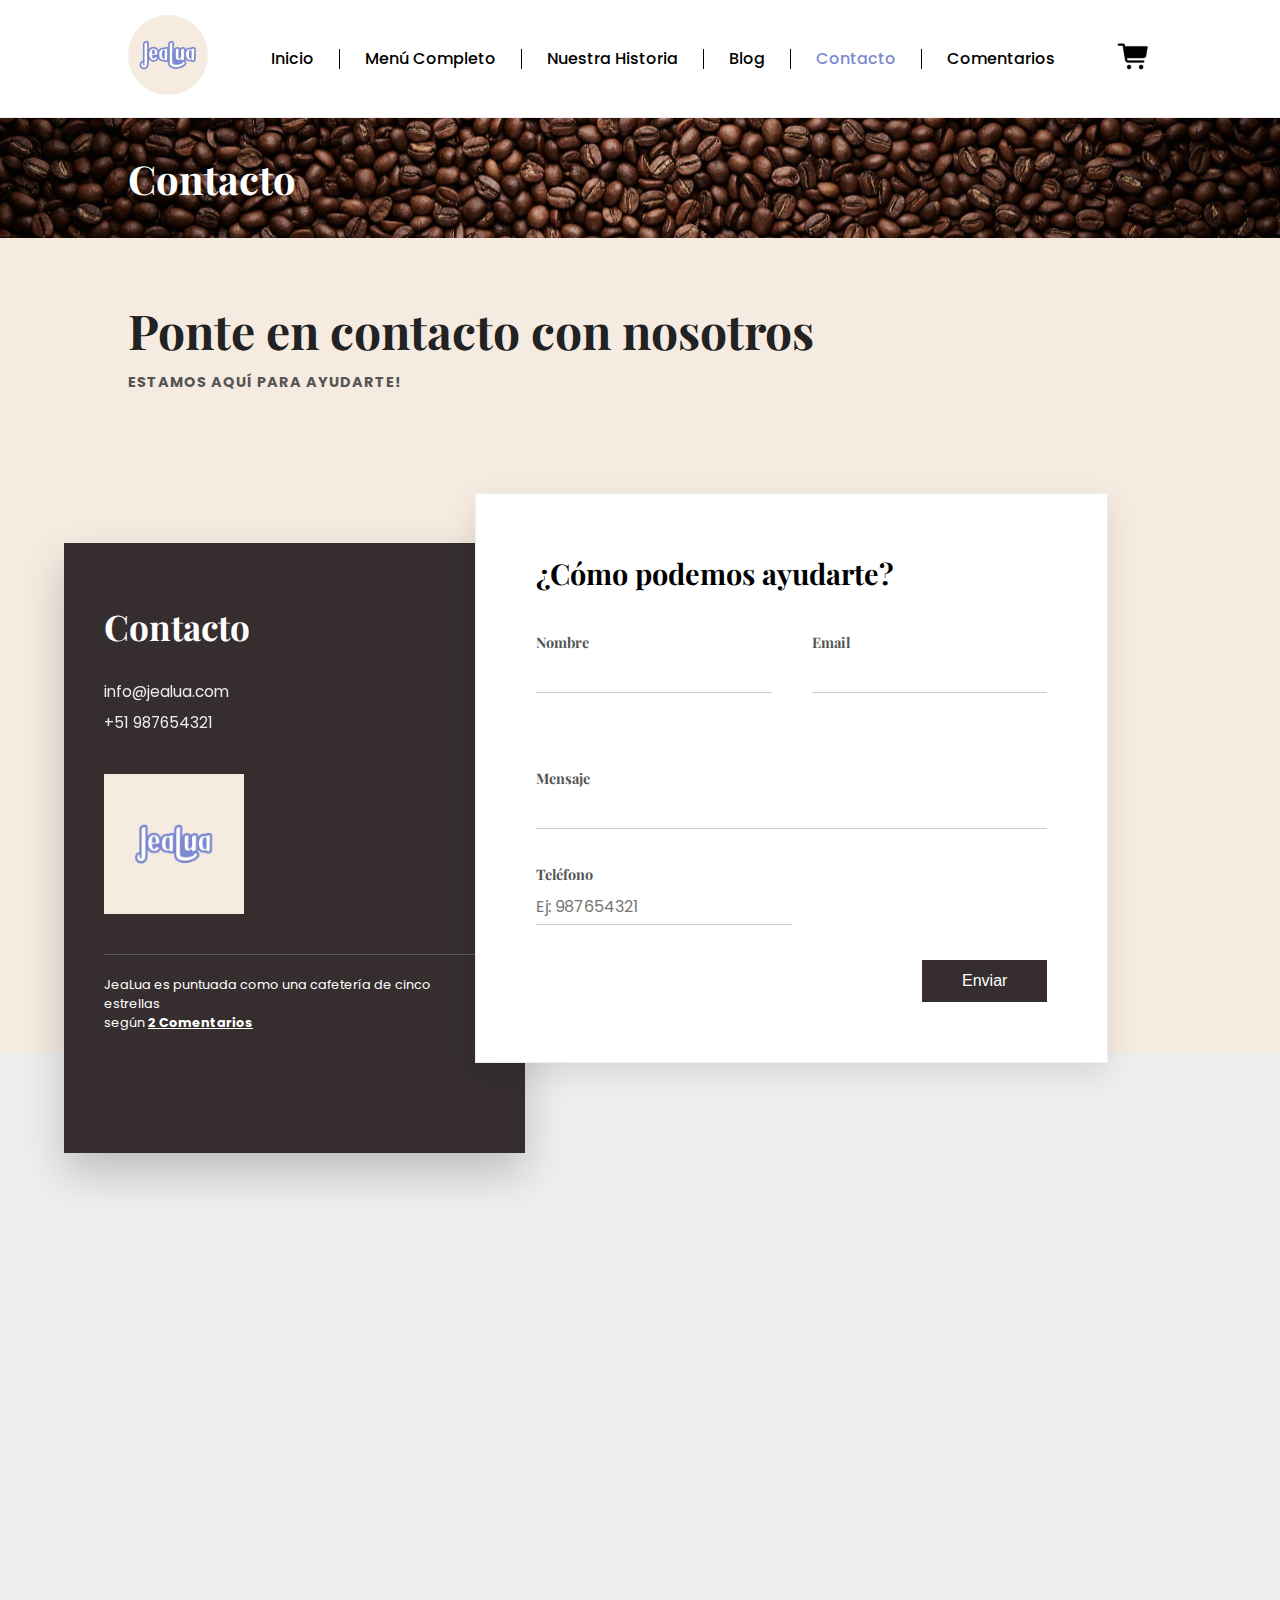
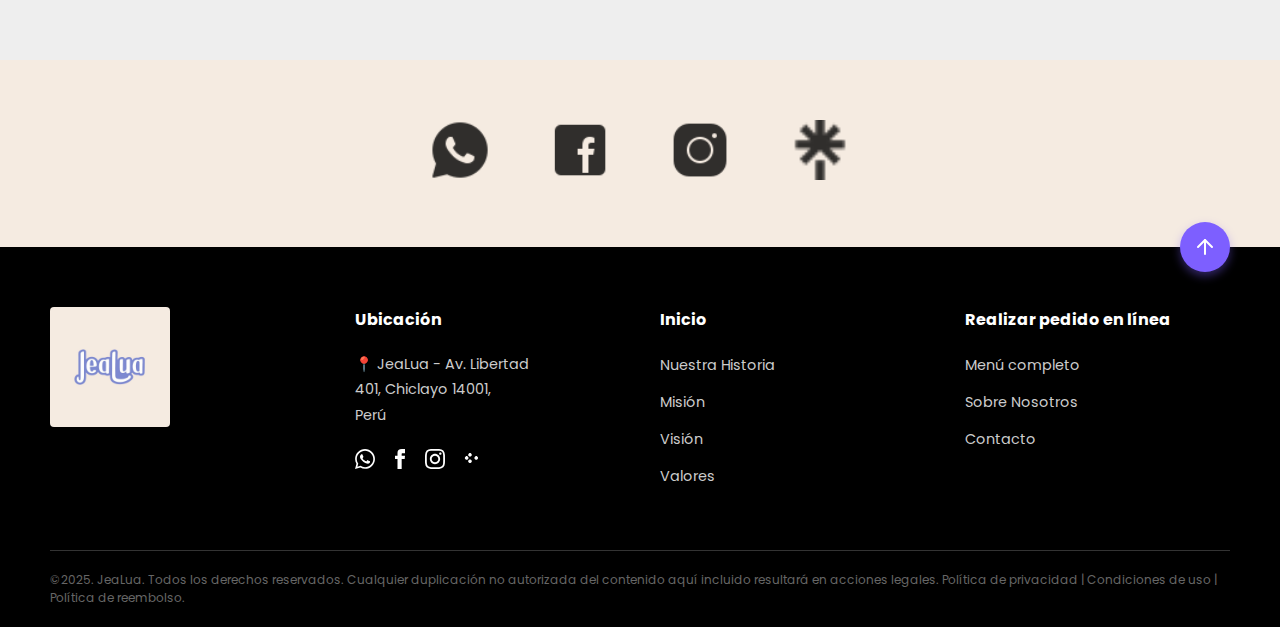
<file: contacto.html>
<!DOCTYPE html>
<html lang="es">
    <head>
        <meta charset="UTF-8">
        <meta name="viewport" content="width=device-width, initial-scale=1.0">
        <title>Contacto - JeaLua</title>
        <link rel="icon" href="img/logo.jpg" type="image/jpeg">
        <link rel="stylesheet" href="styles/styles.css">
        <link href="https://fonts.googleapis.com/css2?family=Playfair+Display:wght@400;600;700&family=Poppins:wght@300;400;500;600&display=swap" rel="stylesheet">
    </head>
    <body id="top">
        
        <header class="encabezado">
            <a href="index.html" class="logo-link">
                <img src="img/logo.jpg" alt="Logo JeaLua" class="logo">
            </a>
        
            <nav class="navbar">
                <ul class="nav-menu">
                    <li><a href="index.html" class="nav-link">Inicio</a></li>
                    <li><a href="menu.html" class="nav-link">Menú Completo</a></li>
                    <li><a href="nuestrahistoria.html" class="nav-link">Nuestra Historia</a></li>
                    <li><a href="blog.html" class="nav-link">Blog</a></li>
                    <li><a href="contacto.html" class="nav-link active">Contacto</a></li>
                    <li><a href="comentarios.html" class="nav-link">Comentarios</a></li>
                </ul>
            </nav>
            <div class="header-icons">
                <div class="cart-box">
                    <a href="carrito.html">
                        <img src="img/carrito.png" alt="Carrito" class="carrito">
                        <span class="cart-count">0</span>
                    </a>
                </div>
                <div class="hamburger">
                    <span class="bar"></span>
                    <span class="bar"></span>
                    <span class="bar"></span>
                </div>
            </div>
        </header>

        <main>
            <div class="contact-banner">
                <h1>Contacto</h1>
            </div>

            <section class="contact-intro">
                <h2>Ponte en contacto con nosotros</h2>
                <p>ESTAMOS AQUÍ PARA AYUDARTE!</p>
            </section>

            <div class="floating-card-wrapper">
                <div class="contact-card-container">
                    
                    <div class="card-dark">
                        <h3>Contacto</h3>
                        
                        <div class="contact-info">
                            <p>info@jealua.com</p>
                            <p>+51 987654321</p>
                        </div>
                        
                        <div class="logo-square">
                            <img src="img/logo.jpg" alt="Logo JeaLua">
                        </div>

                        <div class="rating-text">
                            <p>
                                JeaLua es puntuada como una cafetería de cinco estrellas<br>
                                según 
                                <a href="comentarios.html" style="color: #fff; font-weight: bold; text-decoration: underline;">
                                    <span id="contact-total-reviews">0</span> Comentarios
                                </a>
                            </p>
                        </div>
                    </div>

                    <div class="card-white">
                        <h3>¿Cómo podemos ayudarte?</h3>
                        
                        <form class="clean-form" id="contactForm">
                            <div class="form-row">
                                <div class="form-group half">
                                    <label for="nombre">Nombre</label>
                                    <input type="text" id="nombre">
                                </div>
                                <div class="form-group half">
                                    <label for="email">Email</label>
                                    <input type="email" id="email">
                                </div>
                            </div>

                            <div class="form-group">
                                <label for="mensaje">Mensaje</label>
                                <input type="text" id="mensaje">
                            </div>

                            <div class="form-group half">
                                <label>Teléfono</label>
                                <input type="tel" id="telefono" placeholder="Ej: 987654321" maxlength="9">
                            </div>

                            <div id="formMessage" style="margin-bottom: 15px; font-weight: bold;"></div>

                            <div class="form-btn">
                                <button type="submit">Enviar</button>
                            </div>
                        </form>
                    </div>

                </div>
            </div>

            <div class="map-section">
                <iframe 
                    src="https://www.google.com/maps/embed?pb=!1m18!1m12!1m3!1d3962.674994273294!2d-79.8439!3d-6.7725!2m3!1f0!2f0!3f0!3m2!1i1024!2i768!4f13.1!3m3!1m2!1s0x0%3A0x0!2zNsKwNDYnMjEuMCJTIDc5wrA1MCczOC4wIlc!5e0!3m2!1ses!2spe!4v1600000000000!5m2!1ses!2spe" 
                    width="100%" 
                    height="450" 
                    style="border:0;" 
                    allowfullscreen="" 
                    loading="lazy">
                </iframe>
            </div>

            <div class="social-bar-beige">
                <div class="social-icons-container">
                    <a href="https://wa.me/+51977109775" target="_blank" rel="noopener noreferrer">
                        <img src="img/redes-sociales/whatsapp.png" alt="WhatsApp" style="width: 20px; height: 20px;">
                    </a>
                    
                    <a href="https://www.facebook.com/cremoladasjealua" target="_blank" rel="noopener noreferrer">
                        <img src="img/redes-sociales/facebook.png" alt="Facebook" style="width: 20px; height: 20px;">
                    </a>
                    
                    <a href="https://www.instagram.com/jealua/?hl=es" target="_blank" rel="noopener noreferrer">
                        <img src="img/redes-sociales/ig.png" alt="Instagram" style="width: 20px; height: 20px;">
                    </a>
                    
                    <a href="https://linktr.ee/Jealua" target="_blank" rel="noopener noreferrer">
                        <img src="img/redes-sociales/Linktree.png" alt="Linktree" style="width: 20px; height: 20px;">
                    </a>
                </div>
            </div>
        </main>

        <footer class="site-footer">
                <a href="#top" class="back-to-top" aria-label="Volver al inicio">
                    <svg width="24" height="24" viewBox="0 0 24 24" fill="none" stroke="white" stroke-width="2" stroke-linecap="round" stroke-linejoin="round"><line x1="12" y1="19" x2="12" y2="5"></line><polyline points="5 12 12 5 19 12"></polyline></svg>
                </a>

                <div class="footer-content">
                    <div class="footer-col logo-col">
                        <div class="footer-logo-box">
                            <img src="img/logo.jpg" alt="Logo JeaLua" class="footer-logo-img">
                        </div>
                    </div>

                    <div class="footer-col info-col">
                        <h3>Ubicación</h3>
                        <p class="address">
                            <span class="icon-pin">📍</span> JeaLua - Av. Libertad<br>
                            401, Chiclayo 14001,<br>
                            Perú
                        </p>
                        
                        <div class="footer-socials">
                            <a href="https://wa.me/51986604448" target="_blank" aria-label="WhatsApp">
                                <svg xmlns="http://www.w3.org/2000/svg" width="20" height="20" viewBox="0 0 24 24" fill="white"><path d="M.057 24l1.687-6.163c-1.041-1.804-1.588-3.849-1.587-5.946.003-6.556 5.338-11.891 11.893-11.891 3.181.001 6.167 1.24 8.413 3.488 2.245 2.248 3.481 5.236 3.48 8.414-.003 6.557-5.338 11.892-11.893 11.892-1.99-.001-3.951-.5-5.688-1.448l-6.305 1.654zm6.597-3.807c1.676.995 3.276 1.591 5.392 1.592 5.448 0 9.886-4.434 9.889-9.885.002-5.462-4.415-9.89-9.881-9.892-5.452 0-9.887 4.434-9.889 9.884-.001 2.225.651 3.891 1.746 5.634l-.999 3.648 3.742-.981zm11.387-5.464c-.074-.124-.272-.198-.57-.347-.297-.149-1.758-.868-2.031-.967-.272-.099-.47-.149-.669.149-.198.297-.768.967-.941 1.165-.173.198-.347.223-.644.074-.297-.149-1.255-.462-2.39-1.475-.883-.788-1.48-1.761-1.653-2.059-.173-.297-.018-.458.13-.606.134-.133.297-.347.446-.521.151-.172.2-.296.3-.495.099-.198.05-.372-.025-.521-.075-.148-.669-1.611-.916-2.206-.242-.579-.487-.501-.669-.51l-.57-.01c-.198 0-.52.074-.792.372s-1.04 1.016-1.04 2.479 1.065 2.876 1.213 3.074c.149.198 2.095 3.2 5.076 4.487.709.306 1.263.489 1.694.626.712.226 1.36.194 1.872.118.571-.085 1.758-.719 2.006-1.413.248-.695.248-1.29.173-1.414z"/></svg>
                            </a>
                            <a href="https://www.facebook.com/cremoladasjealua" target="_blank" aria-label="Facebook">
                                <svg xmlns="http://www.w3.org/2000/svg" width="20" height="20" viewBox="0 0 24 24" fill="white"><path d="M9 8h-3v4h3v12h5v-12h3.642l.358-4h-4v-1.667c0-.955.192-1.333 1.115-1.333h2.885v-5h-3.808c-3.596 0-5.192 1.583-5.192 4.615v3.385z"/></svg>
                            </a>
                            <a href="https://www.instagram.com/jealua/?hl=es" target="_blank" aria-label="Instagram">
                                <svg xmlns="http://www.w3.org/2000/svg" width="20" height="20" viewBox="0 0 24 24" fill="white"><path d="M12 2.163c3.204 0 3.584.012 4.85.07 3.252.148 4.771 1.691 4.919 4.919.058 1.265.069 1.645.069 4.85s-.011 3.585-.069 4.85c-.148 3.225-1.664 4.771-4.919 4.919-1.266.058-1.644.07-4.85.07s-3.584-.012-4.85-.07c-3.26-.148-4.771-1.699-4.919-4.92-.058-1.265-.07-1.644-.07-4.85s.012-3.585.07-4.85c.148-3.204 1.671-4.771 4.919-4.919 1.266-.057 1.645-.069 4.85-.069zm0-2.163c-3.259 0-3.667.014-4.947.072-4.358.2-6.78 2.618-6.98 6.98-.059 1.281-.073 1.689-.073 4.948 0 3.259.014 3.668.072 4.948.2 4.358 2.618 6.78 6.98 6.98 1.281.058 1.689.072 4.948.072 3.259 0 3.668-.014 4.948-.072 4.36-.2 6.78-2.618 6.98-6.98.058-1.281.072-1.689.072-4.948 0-3.259-.014-3.667-.072-4.947-.2-4.36-2.618-6.78-6.98-6.98-1.28-.058-1.689-.072-4.947-.072zm0 5.838c-3.403 0-6.162 2.759-6.162 6.162s2.759 6.163 6.162 6.163 6.162-2.759 6.162-6.163c0-3.403-2.759-6.162-6.162-6.162zm0 10.162c-2.209 0-4-1.79-4-4 0-2.209 1.791-4 4-4s4 1.791 4 4c0 2.21-1.791 4-4 4zm6.406-11.845c-.796 0-1.441.645-1.441 1.44s.645 1.44 1.441 1.44c.795 0 1.439-.645 1.439-1.44s-.644-1.44-1.439-1.44z"/></svg>
                            </a>
                            <a href="https://linktr.ee/jealua" target="_blank" aria-label="Linktree">
                                <svg xmlns="http://www.w3.org/2000/svg" width="20" height="20" viewBox="0 0 24 24" fill="white"><path d="M13.7364 5.85276L13.1264 5.24276C12.5014 4.61776 11.4989 4.61776 10.8739 5.24276L10.2639 5.85276C9.6389 6.47776 9.6389 7.48026 10.2639 8.10526L10.8739 8.71526C11.4989 9.34026 12.5014 9.34026 13.1264 8.71526L13.7364 8.10526C14.3614 7.48026 14.3614 6.47776 13.7364 5.85276ZM10.2639 15.8528L10.8739 16.4628C11.4989 17.0878 12.5014 17.0878 13.1264 16.4628L13.7364 15.8528C14.3614 15.2278 14.3614 14.2253 13.7364 13.6003L13.1264 12.9903C12.5014 12.3653 11.4989 12.3653 10.8739 12.9903L10.2639 13.6003C9.6389 14.2253 9.6389 15.2278 10.2639 15.8528ZM6.2639 11.8528L6.8739 12.4628C7.4989 13.0878 8.5014 13.0878 9.1264 12.4628L9.7364 11.8528C10.3614 11.2278 10.3614 10.2253 9.7364 9.60026L9.1264 8.99026C8.5014 8.36526 7.4989 8.36526 6.8739 8.99026L6.2639 9.60026C5.6389 10.2253 5.6389 11.2278 6.2639 11.8528ZM17.7364 11.8528L18.3464 12.4628C18.9714 13.0878 19.9739 13.0878 20.5989 12.4628L21.2089 11.8528C21.8339 11.2278 21.8339 10.2253 21.2089 9.60026L20.5989 8.99026C19.9739 8.36526 18.9714 8.36526 18.3464 8.99026L17.7364 9.60026C17.1114 10.2253 17.1114 11.2278 17.7364 11.8528Z"/></svg>
                            </a>
                        </div>
                    </div>

                    <div class="footer-col links-col">
                        <h3>Inicio</h3>
                        <ul class="footer-links">
                            <li><a href="nuestrahistoria.html">Nuestra Historia</a></li>
                            <li><a href="nuestrahistoria.html#mision">Misión</a></li>
                            <li><a href="nuestrahistoria.html#vision">Visión</a></li>
                            <li><a href="nuestrahistoria.html#valores">Valores</a></li>
                        </ul>
                    </div>

                    <div class="footer-col links-col">
                        <h3>Realizar pedido en línea</h3>
                        <ul class="footer-links">
                            <li><a href="menu.html">Menú completo</a></li>
                            <li><a href="nuestrahistoria.html">Sobre Nosotros</a></li>
                            <li><a href="contacto.html">Contacto</a></li>
                        </ul>
                    </div>
                </div>

                <div class="footer-bottom">
                    <p>
                        &copy;2025. JeaLua. Todos los derechos reservados. Cualquier duplicación no autorizada del contenido aquí incluido resultará en acciones legales. Política de privacidad | Condiciones de uso | Política de reembolso.
                    </p>
                </div>
            </footer>

        <script src="scripts/script.js"></script>
    </body>
</html>
</file>
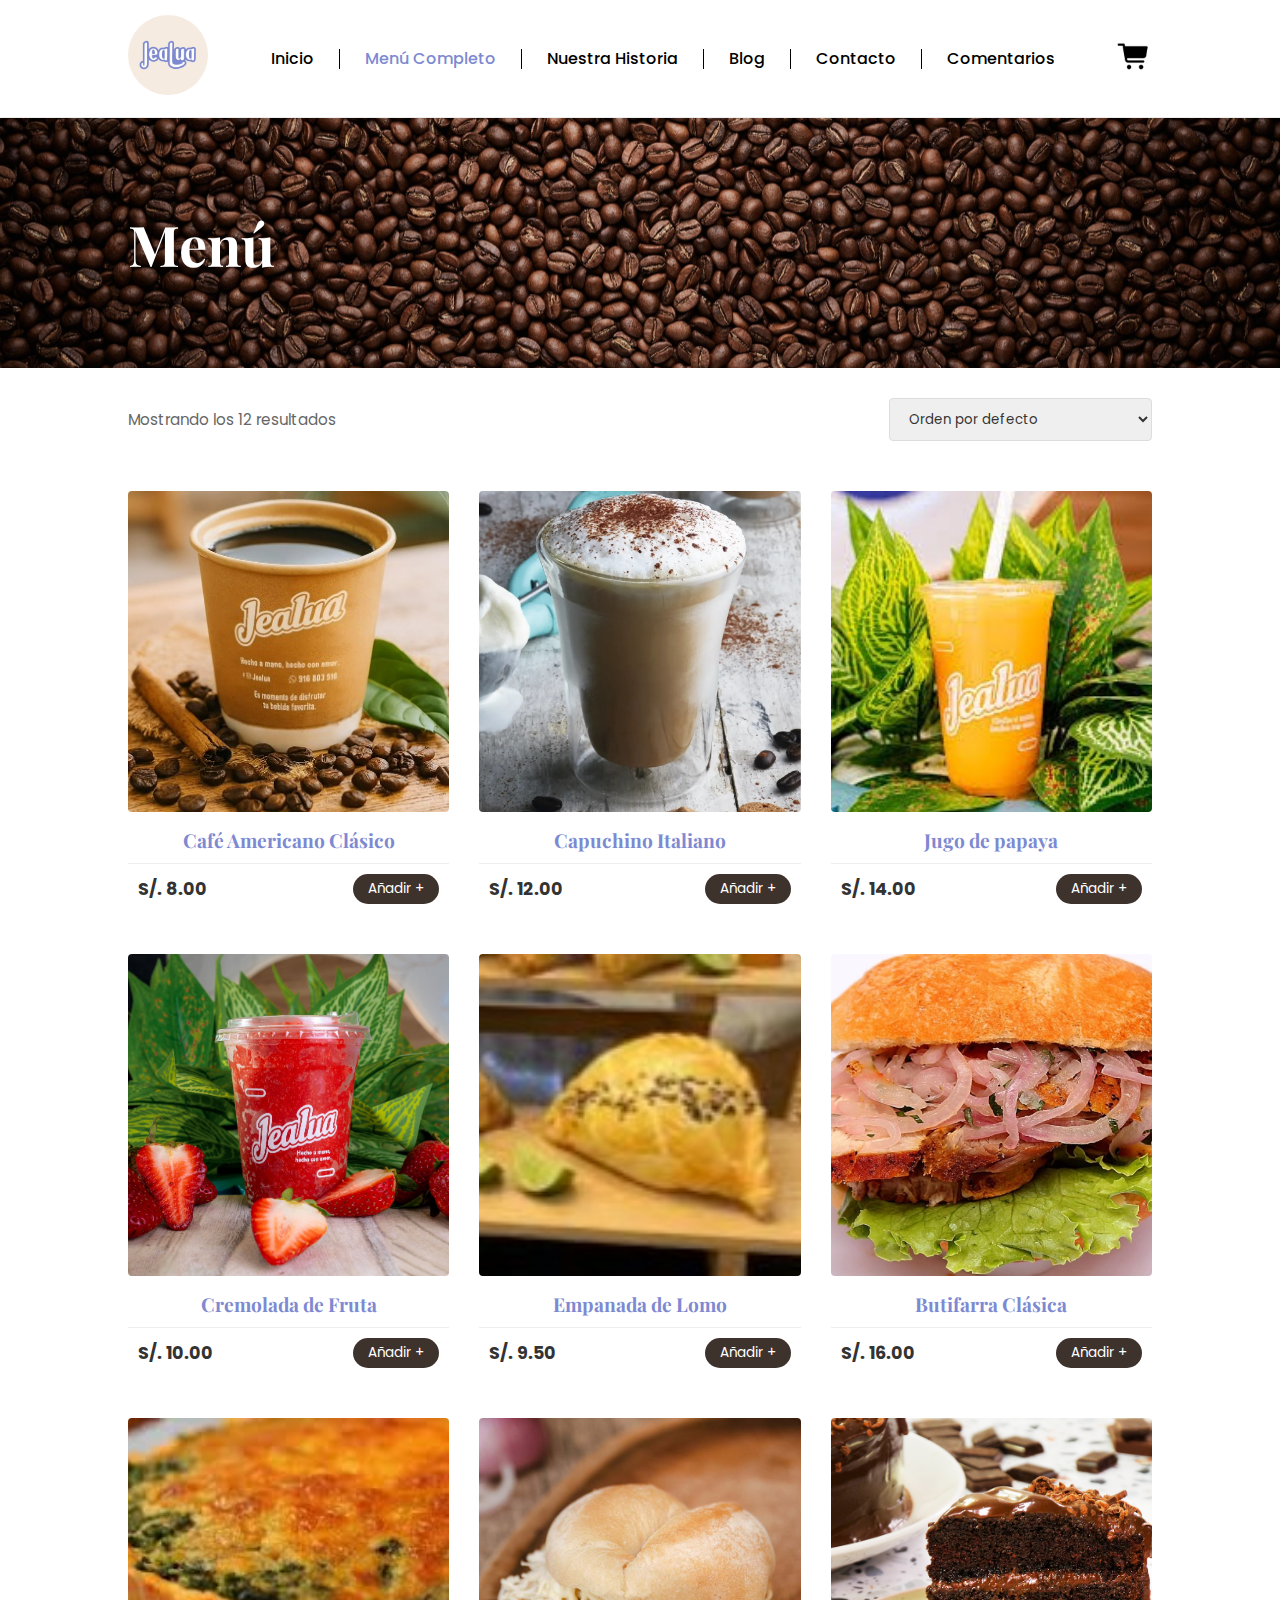
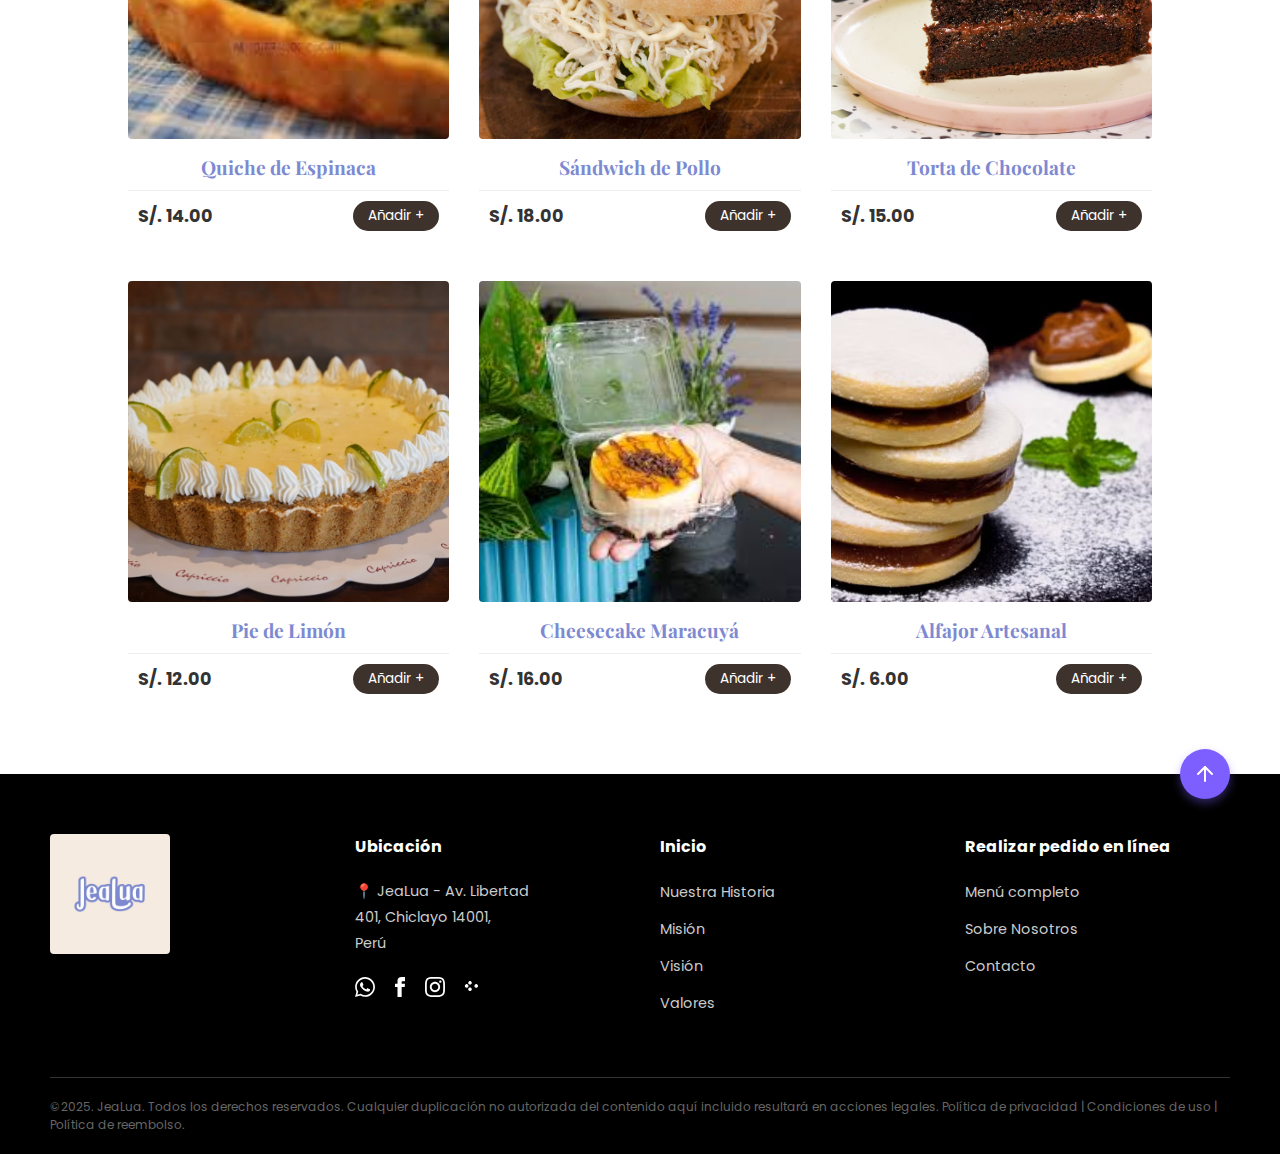
<file: menu.html>
<!DOCTYPE html>
<html lang="es">
    <head>
        <meta charset="UTF-8">
        <meta name="viewport" content="width=device-width, initial-scale=1.0">
        <title>Menú Completo - JeaLua</title>
        <link rel="icon" href="img/logo.jpg" type="image/jpeg">
        <link rel="stylesheet" href="styles/styles.css">
        <link href="https://fonts.googleapis.com/css2?family=Playfair+Display:wght@400;600;700&family=Poppins:wght@300;400;500;600&display=swap" rel="stylesheet">
    </head>
    <body id="top">
        
        <header class="encabezado">
            <a href="index.html" class="logo-link">
                <img src="img/logo.jpg" alt="Logo JeaLua" class="logo">
            </a>
        
            <nav class="navbar">
                <ul class="nav-menu">
                    <li><a href="index.html" class="nav-link">Inicio</a></li>
                    <li><a href="menu.html" class="nav-link active">Menú Completo</a></li>
                    <li><a href="nuestrahistoria.html" class="nav-link">Nuestra Historia</a></li>
                    <li><a href="blog.html" class="nav-link">Blog</a></li>
                    <li><a href="contacto.html" class="nav-link">Contacto</a></li>
                    <li><a href="comentarios.html" class="nav-link">Comentarios</a></li>
                </ul>
            </nav>
            <div class="header-icons">
                <div class="cart-box">
                    <a href="carrito.html">
                        <img src="img/carrito.png" alt="Carrito" class="carrito">
                        <span class="cart-count">0</span>
                    </a>
                </div>
                <div class="hamburger">
                    <span class="bar"></span>
                    <span class="bar"></span>
                    <span class="bar"></span>
                </div>
            </div>
        </header>

        <main>
            <div class="page-banner">
                <h1>Menú</h1>
            </div>

            <div class="shop-toolbar">
                <p class="results-count">Mostrando los 12 resultados</p>
                <select class="orderby" aria-label="Pedido de la tienda">
                    <option value="menu_order" selected>Orden por defecto</option>
                    <option value="price">Ordenar por precio: bajo a alto</option>
                    <option value="price-desc">Ordenar por precio: alto a bajo</option>
                </select>
            </div>

            <section class="menu-grid-section">
                <div class="menu-grid">
                    
                    <div class="menu-item" data-price="8.00">
                        <a href="productos/americano.html" style="text-decoration: none;"> 
                            <div class="menu-item-img">
                                <img src="img/menu/americano.jpg" alt="Café Americano">
                            </div>
                            <h3>Café Americano Clásico</h3>
                        </a>
                        <div class="product-footer">
                            <span class="price">S/. 8.00</span>
                            <button class="btn-add-quick">Añadir +</button>
                        </div>
                    </div>
                    
                    <div class="menu-item" data-price="12.00">
                        <a href="productos/capuchino.html" style="text-decoration: none;">
                            <div class="menu-item-img">
                                <img src="img/menu/capuchino.jpg" alt="Capuchino">
                            </div>
                            <h3>Capuchino Italiano</h3>
                        </a>
                        <div class="product-footer">
                            <span class="price">S/. 12.00</span>
                            <button class="btn-add-quick">Añadir +</button>
                        </div>
                    </div>

                    <div class="menu-item" data-price="14.00">
                        <a href="productos/jugo-papaya.html" style="text-decoration: none;">
                            <div class="menu-item-img">
                                <img src="img/menu/jugo-papaya.jpeg" alt="Jugo de Lúcuma">
                            </div>
                            <h3>Jugo de papaya</h3>
                        </a>
                        <div class="product-footer">
                            <span class="price">S/. 14.00</span>
                            <button class="btn-add-quick">Añadir +</button>
                        </div>
                    </div>

                    <div class="menu-item" data-price="10.00">
                        <a href="productos/cremolada.html" style="text-decoration: none;">
                            <div class="menu-item-img">
                                <img src="img/menu/cremolada-fresa.jpeg" alt="Cremolada">
                            </div>
                            <h3>Cremolada de Fruta</h3>
                        </a>
                        <div class="product-footer">
                            <span class="price">S/. 10.00</span>
                            <button class="btn-add-quick">Añadir +</button>
                        </div>
                    </div>

                    <div class="menu-item" data-price="9.50">
                        <a href="productos/empanada.html" style="text-decoration: none;">
                            <div class="menu-item-img">
                                <img src="img/menu/empanada-lomo.jpeg" alt="Empanada">
                            </div>
                            <h3>Empanada de Lomo</h3>
                        </a>
                        <div class="product-footer">
                            <span class="price">S/. 9.50</span>
                            <button class="btn-add-quick">Añadir +</button>
                        </div>
                    </div>

                    <div class="menu-item" data-price="16.00">
                        <a href="productos/butifarra.html" style="text-decoration: none;">
                            <div class="menu-item-img">
                                <img src="img/menu/butifarra.webp" alt="Butifarra">
                            </div>
                            <h3>Butifarra Clásica</h3>
                        </a>
                        <div class="product-footer">
                            <span class="price">S/. 16.00</span>
                            <button class="btn-add-quick">Añadir +</button>
                        </div>
                    </div>

                    <div class="menu-item" data-price="14.00">
                        <a href="productos/quiche.html" style="text-decoration: none;">
                            <div class="menu-item-img">
                                <img src="img/menu/quiche-espinaca.jpeg" alt="Quiche">
                            </div>
                            <h3>Quiche de Espinaca</h3>
                        </a>
                        <div class="product-footer">
                            <span class="price">S/. 14.00</span>
                            <button class="btn-add-quick">Añadir +</button>
                        </div>
                    </div>

                    <div class="menu-item" data-price="18.00">
                        <a href="productos/sandwich.html" style="text-decoration: none;">
                            <div class="menu-item-img">
                                <img src="img/menu/sandwich-pollo.jpg" alt="Sandwich">
                            </div>
                            <h3>Sándwich de Pollo</h3>
                        </a>
                        <div class="product-footer">
                            <span class="price">S/. 18.00</span>
                            <button class="btn-add-quick">Añadir +</button>
                        </div>
                    </div>

                    <div class="menu-item" data-price="15.00">
                        <a href="productos/torta-chocolate.html" style="text-decoration: none;">
                            <div class="menu-item-img">
                                <img src="img/menu/torta-chocolate.png" alt="Torta">
                            </div>
                            <h3>Torta de Chocolate</h3>
                        </a>
                        <div class="product-footer">
                            <span class="price">S/. 15.00</span>
                            <button class="btn-add-quick">Añadir +</button>
                        </div>
                    </div>

                    <div class="menu-item" data-price="12.00">
                        <a href="productos/pie-limon.html" style="text-decoration: none;">
                            <div class="menu-item-img">
                                <img src="img/menu/pie-limon.jpg" alt="Pie de Limon">
                            </div>
                            <h3>Pie de Limón</h3>
                        </a>
                        <div class="product-footer">
                            <span class="price">S/. 12.00</span>
                            <button class="btn-add-quick">Añadir +</button>
                        </div>
                    </div>

                    <div class="menu-item" data-price="16.00">
                        <a href="productos/cheesecake.html" style="text-decoration: none;">
                            <div class="menu-item-img">
                                <img src="img/menu/cheesecake-maracuya.jpeg" alt="Cheesecake">
                            </div>
                            <h3>Cheesecake Maracuyá</h3>
                        </a>
                        <div class="product-footer">
                            <span class="price">S/. 16.00</span>
                            <button class="btn-add-quick">Añadir +</button>
                        </div>
                    </div>

                    <div class="menu-item" data-price="6.00">
                        <a href="productos/alfajor.html" style="text-decoration: none;">
                            <div class="menu-item-img">
                                <img src="img/menu/alfajor.avif" alt="Alfajor">
                            </div>
                            <h3>Alfajor Artesanal</h3>
                        </a>
                        <div class="product-footer">
                            <span class="price">S/. 6.00</span>
                            <button class="btn-add-quick">Añadir +</button>
                        </div>
                    </div>

                </div>
            </section>
        </main>

        <footer class="site-footer">
                <a href="#top" class="back-to-top" aria-label="Volver al inicio">
                    <svg width="24" height="24" viewBox="0 0 24 24" fill="none" stroke="white" stroke-width="2" stroke-linecap="round" stroke-linejoin="round"><line x1="12" y1="19" x2="12" y2="5"></line><polyline points="5 12 12 5 19 12"></polyline></svg>
                </a>

                <div class="footer-content">
                    <div class="footer-col logo-col">
                        <div class="footer-logo-box">
                            <img src="img/logo.jpg" alt="Logo JeaLua" class="footer-logo-img">
                        </div>
                    </div>

                    <div class="footer-col info-col">
                        <h3>Ubicación</h3>
                        <p class="address">
                            <span class="icon-pin">📍</span> JeaLua - Av. Libertad<br>
                            401, Chiclayo 14001,<br>
                            Perú
                        </p>
                        
                        <div class="footer-socials">
                            <a href="https://wa.me/51986604448" target="_blank" aria-label="WhatsApp">
                                <svg xmlns="http://www.w3.org/2000/svg" width="20" height="20" viewBox="0 0 24 24" fill="white"><path d="M.057 24l1.687-6.163c-1.041-1.804-1.588-3.849-1.587-5.946.003-6.556 5.338-11.891 11.893-11.891 3.181.001 6.167 1.24 8.413 3.488 2.245 2.248 3.481 5.236 3.48 8.414-.003 6.557-5.338 11.892-11.893 11.892-1.99-.001-3.951-.5-5.688-1.448l-6.305 1.654zm6.597-3.807c1.676.995 3.276 1.591 5.392 1.592 5.448 0 9.886-4.434 9.889-9.885.002-5.462-4.415-9.89-9.881-9.892-5.452 0-9.887 4.434-9.889 9.884-.001 2.225.651 3.891 1.746 5.634l-.999 3.648 3.742-.981zm11.387-5.464c-.074-.124-.272-.198-.57-.347-.297-.149-1.758-.868-2.031-.967-.272-.099-.47-.149-.669.149-.198.297-.768.967-.941 1.165-.173.198-.347.223-.644.074-.297-.149-1.255-.462-2.39-1.475-.883-.788-1.48-1.761-1.653-2.059-.173-.297-.018-.458.13-.606.134-.133.297-.347.446-.521.151-.172.2-.296.3-.495.099-.198.05-.372-.025-.521-.075-.148-.669-1.611-.916-2.206-.242-.579-.487-.501-.669-.51l-.57-.01c-.198 0-.52.074-.792.372s-1.04 1.016-1.04 2.479 1.065 2.876 1.213 3.074c.149.198 2.095 3.2 5.076 4.487.709.306 1.263.489 1.694.626.712.226 1.36.194 1.872.118.571-.085 1.758-.719 2.006-1.413.248-.695.248-1.29.173-1.414z"/></svg>
                            </a>
                            <a href="https://www.facebook.com/cremoladasjealua" target="_blank" aria-label="Facebook">
                                <svg xmlns="http://www.w3.org/2000/svg" width="20" height="20" viewBox="0 0 24 24" fill="white"><path d="M9 8h-3v4h3v12h5v-12h3.642l.358-4h-4v-1.667c0-.955.192-1.333 1.115-1.333h2.885v-5h-3.808c-3.596 0-5.192 1.583-5.192 4.615v3.385z"/></svg>
                            </a>
                            <a href="https://www.instagram.com/jealua/?hl=es" target="_blank" aria-label="Instagram">
                                <svg xmlns="http://www.w3.org/2000/svg" width="20" height="20" viewBox="0 0 24 24" fill="white"><path d="M12 2.163c3.204 0 3.584.012 4.85.07 3.252.148 4.771 1.691 4.919 4.919.058 1.265.069 1.645.069 4.85s-.011 3.585-.069 4.85c-.148 3.225-1.664 4.771-4.919 4.919-1.266.058-1.644.07-4.85.07s-3.584-.012-4.85-.07c-3.26-.148-4.771-1.699-4.919-4.92-.058-1.265-.07-1.644-.07-4.85s.012-3.585.07-4.85c.148-3.204 1.671-4.771 4.919-4.919 1.266-.057 1.645-.069 4.85-.069zm0-2.163c-3.259 0-3.667.014-4.947.072-4.358.2-6.78 2.618-6.98 6.98-.059 1.281-.073 1.689-.073 4.948 0 3.259.014 3.668.072 4.948.2 4.358 2.618 6.78 6.98 6.98 1.281.058 1.689.072 4.948.072 3.259 0 3.668-.014 4.948-.072 4.36-.2 6.78-2.618 6.98-6.98.058-1.281.072-1.689.072-4.948 0-3.259-.014-3.667-.072-4.947-.2-4.36-2.618-6.78-6.98-6.98-1.28-.058-1.689-.072-4.947-.072zm0 5.838c-3.403 0-6.162 2.759-6.162 6.162s2.759 6.163 6.162 6.163 6.162-2.759 6.162-6.163c0-3.403-2.759-6.162-6.162-6.162zm0 10.162c-2.209 0-4-1.79-4-4 0-2.209 1.791-4 4-4s4 1.791 4 4c0 2.21-1.791 4-4 4zm6.406-11.845c-.796 0-1.441.645-1.441 1.44s.645 1.44 1.441 1.44c.795 0 1.439-.645 1.439-1.44s-.644-1.44-1.439-1.44z"/></svg>
                            </a>
                            <a href="https://linktr.ee/jealua" target="_blank" aria-label="Linktree">
                                <svg xmlns="http://www.w3.org/2000/svg" width="20" height="20" viewBox="0 0 24 24" fill="white"><path d="M13.7364 5.85276L13.1264 5.24276C12.5014 4.61776 11.4989 4.61776 10.8739 5.24276L10.2639 5.85276C9.6389 6.47776 9.6389 7.48026 10.2639 8.10526L10.8739 8.71526C11.4989 9.34026 12.5014 9.34026 13.1264 8.71526L13.7364 8.10526C14.3614 7.48026 14.3614 6.47776 13.7364 5.85276ZM10.2639 15.8528L10.8739 16.4628C11.4989 17.0878 12.5014 17.0878 13.1264 16.4628L13.7364 15.8528C14.3614 15.2278 14.3614 14.2253 13.7364 13.6003L13.1264 12.9903C12.5014 12.3653 11.4989 12.3653 10.8739 12.9903L10.2639 13.6003C9.6389 14.2253 9.6389 15.2278 10.2639 15.8528ZM6.2639 11.8528L6.8739 12.4628C7.4989 13.0878 8.5014 13.0878 9.1264 12.4628L9.7364 11.8528C10.3614 11.2278 10.3614 10.2253 9.7364 9.60026L9.1264 8.99026C8.5014 8.36526 7.4989 8.36526 6.8739 8.99026L6.2639 9.60026C5.6389 10.2253 5.6389 11.2278 6.2639 11.8528ZM17.7364 11.8528L18.3464 12.4628C18.9714 13.0878 19.9739 13.0878 20.5989 12.4628L21.2089 11.8528C21.8339 11.2278 21.8339 10.2253 21.2089 9.60026L20.5989 8.99026C19.9739 8.36526 18.9714 8.36526 18.3464 8.99026L17.7364 9.60026C17.1114 10.2253 17.1114 11.2278 17.7364 11.8528Z"/></svg>
                            </a>
                        </div>
                    </div>

                    <div class="footer-col links-col">
                        <h3>Inicio</h3>
                        <ul class="footer-links">
                            <li><a href="nuestrahistoria.html">Nuestra Historia</a></li>
                            <li><a href="nuestrahistoria.html#mision">Misión</a></li>
                            <li><a href="nuestrahistoria.html#vision">Visión</a></li>
                            <li><a href="nuestrahistoria.html#valores">Valores</a></li>
                        </ul>
                    </div>

                    <div class="footer-col links-col">
                        <h3>Realizar pedido en línea</h3>
                        <ul class="footer-links">
                            <li><a href="menu.html">Menú completo</a></li>
                            <li><a href="nuestrahistoria.html">Sobre Nosotros</a></li>
                            <li><a href="contacto.html">Contacto</a></li>
                        </ul>
                    </div>
                </div>

                <div class="footer-bottom">
                    <p>
                        &copy;2025. JeaLua. Todos los derechos reservados. Cualquier duplicación no autorizada del contenido aquí incluido resultará en acciones legales. Política de privacidad | Condiciones de uso | Política de reembolso.
                    </p>
                </div>
            </footer>
        
        <script src="scripts/script.js"></script>
    </body>
</html>
</file>
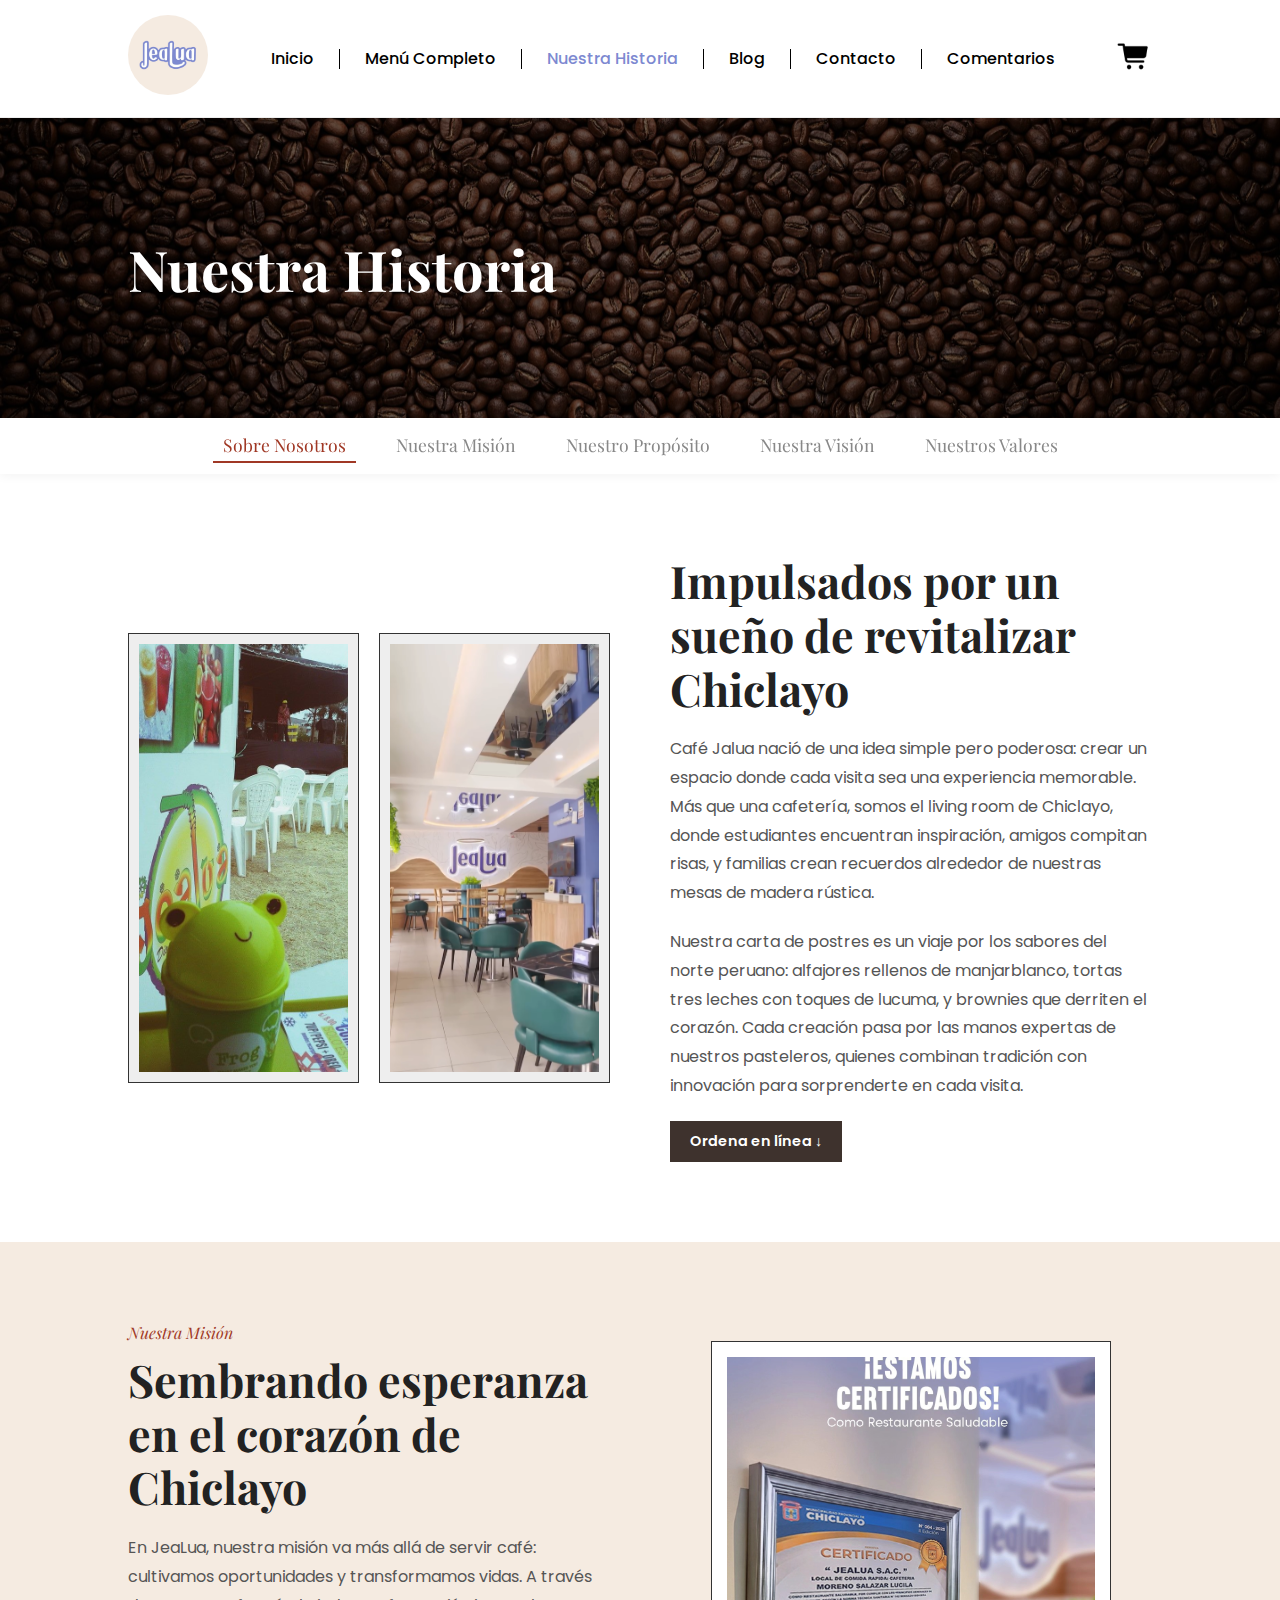
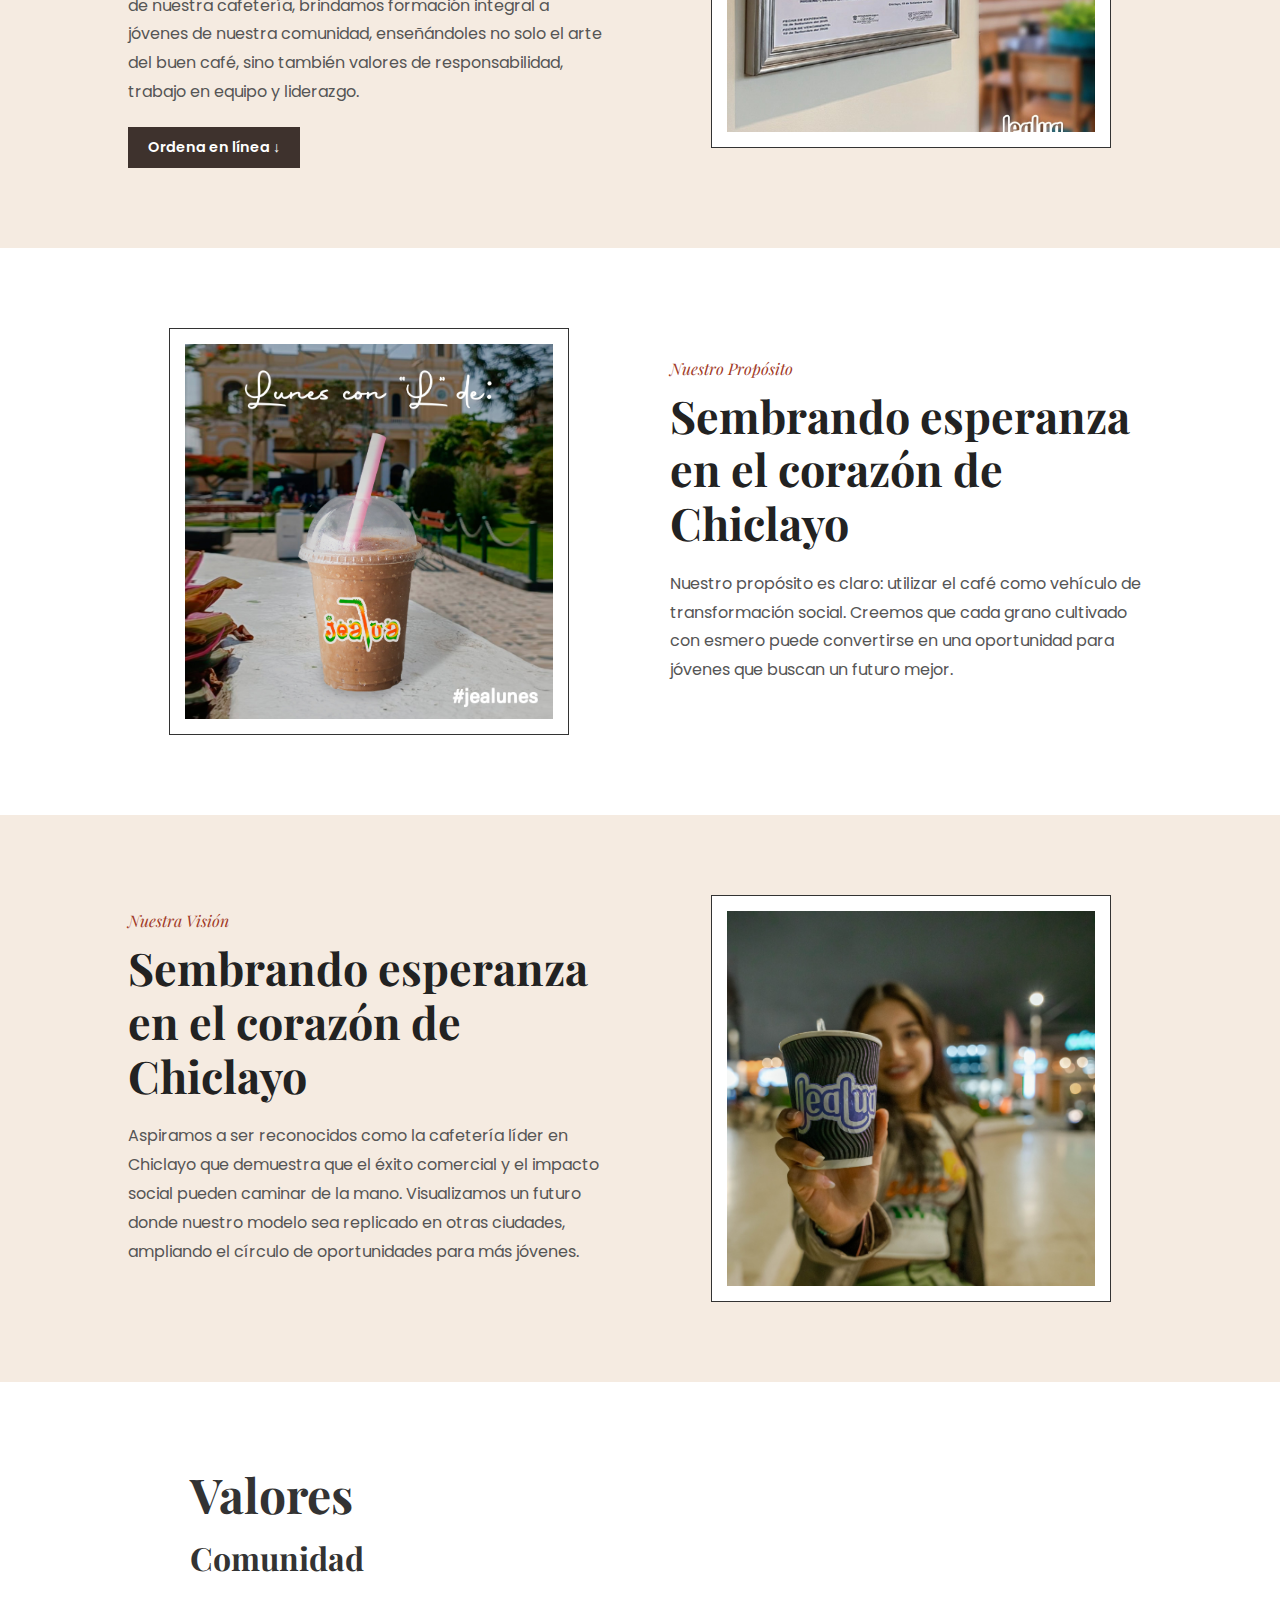
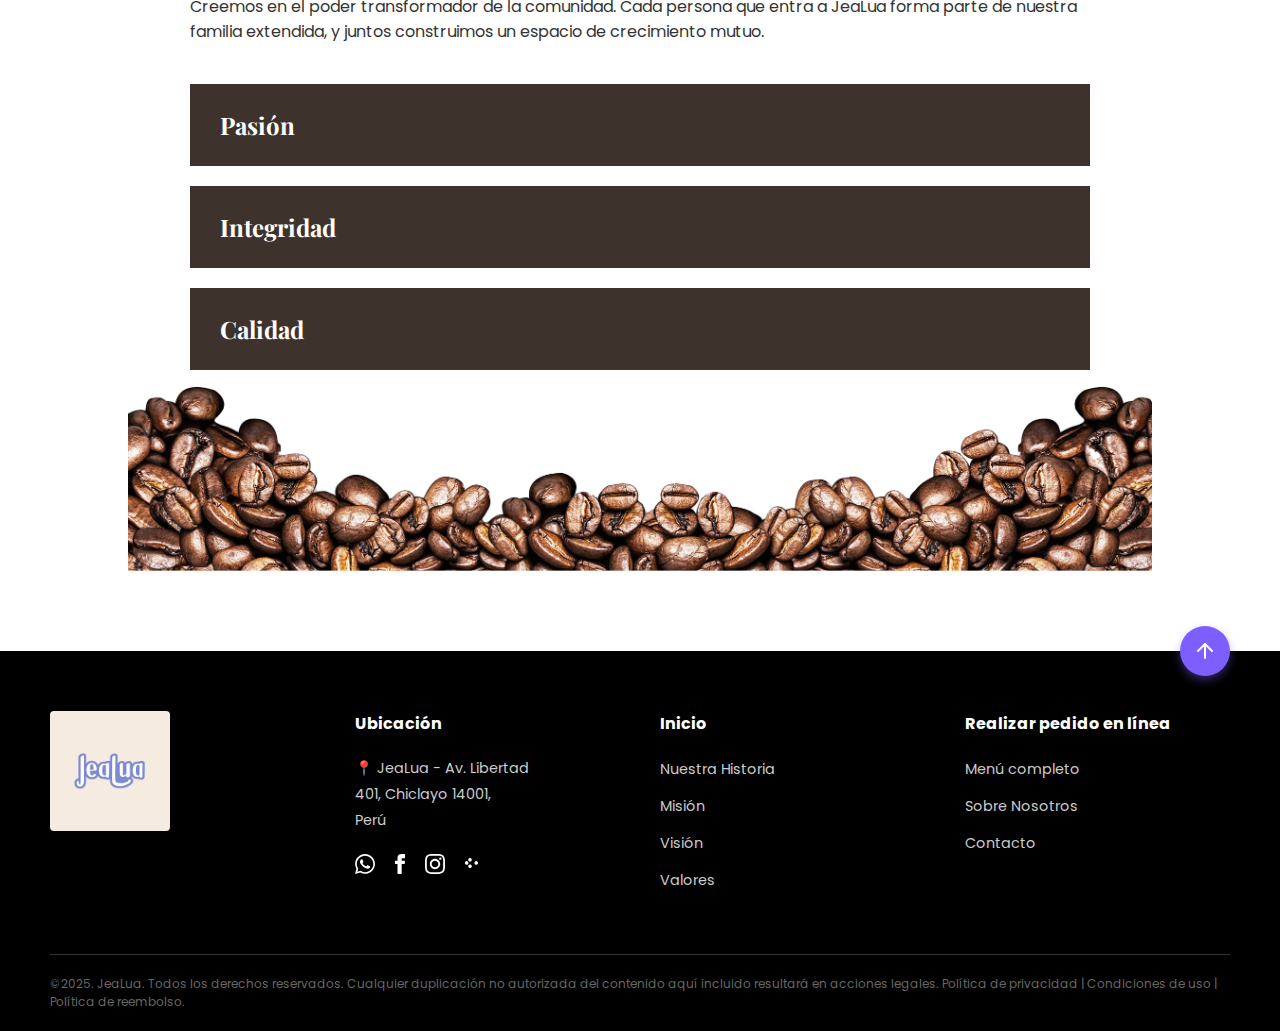
<file: nuestrahistoria.html>
<!DOCTYPE html>
<html lang="es">
    <head>
        <meta charset="UTF-8">
        <meta name="viewport" content="width=device-width, initial-scale=1.0">
        <title>Nuestra Historia - JeaLua</title>
        <link rel="icon" href="img/logo.jpg" type="image/jpeg">
        <link rel="stylesheet" href="styles/styles.css">
        <link href="https://fonts.googleapis.com/css2?family=Playfair+Display:wght@400;600;700&family=Poppins:wght@300;400;500;600&display=swap" rel="stylesheet">
    </head>
    <body id="top">
        
        <header class="encabezado">
            <a href="index.html" class="logo-link">
                <img src="img/logo.jpg" alt="Logo JeaLua" class="logo">
            </a>
        
            <nav class="navbar">
                <ul class="nav-menu">
                    <li><a href="index.html" class="nav-link">Inicio</a></li>
                    <li><a href="menu.html" class="nav-link">Menú Completo</a></li>
                    <li><a href="nuestrahistoria.html" class="nav-link active">Nuestra Historia</a></li>
                    <li><a href="blog.html" class="nav-link">Blog</a></li>
                    <li><a href="contacto.html" class="nav-link">Contacto</a></li>
                    <li><a href="comentarios.html" class="nav-link">Comentarios</a></li>
                </ul>
            </nav>
            <div class="header-icons">
                <div class="cart-box">
                    <a href="carrito.html">
                        <img src="img/carrito.png" alt="Carrito" class="carrito">
                        <span class="cart-count">0</span>
                    </a>
                </div>
                <div class="hamburger">
                    <span class="bar"></span>
                    <span class="bar"></span>
                    <span class="bar"></span>
                </div>
            </div>
        </header>

        <main>
            <div class="history-hero">
                <h1>Nuestra Historia</h1>
            </div>

            <nav class="history-nav">
                <ul>
                    <li><a href="#sobre-nosotros" class="h-link active">Sobre Nosotros</a></li>
                    <li><a href="#mision" class="h-link">Nuestra Misión</a></li>
                    <li><a href="#proposito" class="h-link">Nuestro Propósito</a></li>
                    <li><a href="#vision" class="h-link">Nuestra Visión</a></li>
                    <li><a href="#valores" class="h-link">Nuestros Valores</a></li>
                </ul>
            </nav>

            <section id="sobre-nosotros" class="section-block bg-white">
                <div class="split-container">
                    <div class="double-image-box">
                        <div class="tall-frame">
                            <img src="img/historia/foto1.jpg" alt="Local antiguo">
                        </div>
                        <div class="tall-frame">
                            <img src="img/historia/foto2.png" alt="Local actual">
                        </div>
                    </div>
                    <div class="text-content">
                        <h2>Impulsados por un sueño de revitalizar Chiclayo</h2>
                        <p>Café Jalua nació de una idea simple pero poderosa: crear un espacio donde cada visita sea una experiencia memorable. Más que una cafetería, somos el living room de Chiclayo, donde estudiantes encuentran inspiración, amigos compitan risas, y familias crean recuerdos alrededor de nuestras mesas de madera rústica.</p>
                        <p>Nuestra carta de postres es un viaje por los sabores del norte peruano: alfajores rellenos de manjarblanco, tortas tres leches con toques de lucuma, y brownies que derriten el corazón. Cada creación pasa por las manos expertas de nuestros pasteleros, quienes combinan tradición con innovación para sorprenderte en cada visita.</p>
                        <a href="menu.html" class="btn-dark-rect">Ordena en línea ↓</a>
                    </div>
                </div>
            </section>

            <section id="mision" class="section-block bg-beige">
                <div class="split-container">
                    <div class="text-content">
                        <span class="subtitle-small">Nuestra Misión</span>
                        <h2>Sembrando esperanza en el corazón de Chiclayo</h2>
                        <p>En JeaLua, nuestra misión va más allá de servir café: cultivamos oportunidades y transformamos vidas. A través de nuestra cafetería, brindamos formación integral a jóvenes de nuestra comunidad, enseñándoles no solo el arte del buen café, sino también valores de responsabilidad, trabajo en equipo y liderazgo.</p>
                        <a href="menu.html" class="btn-dark-rect">Ordena en línea ↓</a>
                    </div>
                    <div class="single-image-box">
                        <div class="square-frame">
                            <img src="img/historia/mision.jpg" alt="Misión">
                        </div>
                    </div>
                </div>
            </section>

            <section id="proposito" class="section-block bg-white">
                <div class="split-container">
                    <div class="single-image-box">
                        <div class="square-frame">
                            <img src="img/historia/proposito.jpg" alt="Propósito">
                        </div>
                    </div>
                    <div class="text-content">
                        <span class="subtitle-small">Nuestro Propósito</span>
                        <h2>Sembrando esperanza en el corazón de Chiclayo</h2>
                        <p>Nuestro propósito es claro: utilizar el café como vehículo de transformación social. Creemos que cada grano cultivado con esmero puede convertirse en una oportunidad para jóvenes que buscan un futuro mejor.</p>
                    </div>
                </div>
            </section>

            <section id="vision" class="section-block bg-beige">
                <div class="split-container">
                    <div class="text-content">
                        <span class="subtitle-small">Nuestra Visión</span>
                        <h2>Sembrando esperanza en el corazón de Chiclayo</h2>
                        <p>Aspiramos a ser reconocidos como la cafetería líder en Chiclayo que demuestra que el éxito comercial y el impacto social pueden caminar de la mano. Visualizamos un futuro donde nuestro modelo sea replicado en otras ciudades, ampliando el círculo de oportunidades para más jóvenes.</p>
                    </div>
                    <div class="single-image-box">
                        <div class="square-frame">
                            <img src="img/historia/vision.jpg" alt="Visión">
                        </div>
                    </div>
                </div>
            </section>

            <section id="valores" class="section-block bg-white">
                <div class="values-container">
                    <div class="values-intro">
                        <h2>Valores</h2>
                        <h3>Comunidad</h3>
                        <p>Creemos en el poder transformador de la comunidad. Cada persona que entra a JeaLua forma parte de nuestra familia extendida, y juntos construimos un espacio de crecimiento mutuo.</p>
                    </div>
                    
                    <div class="values-bars">
                        <div class="value-bar">
                            <h4>Pasión</h4>
                        </div>
                        <div class="value-bar">
                            <h4>Integridad</h4>
                        </div>
                        <div class="value-bar">
                            <h4>Calidad</h4>
                        </div>
                    </div>
                </div>
                
                <div class="coffee-beans">
                    <img src="img/bean_border-1.png" alt="Granos">
                </div>
            </section>

        </main>

        <footer class="site-footer">
                    <a href="#top" class="back-to-top" aria-label="Volver al inicio">
                        <svg width="24" height="24" viewBox="0 0 24 24" fill="none" stroke="white" stroke-width="2" stroke-linecap="round" stroke-linejoin="round"><line x1="12" y1="19" x2="12" y2="5"></line><polyline points="5 12 12 5 19 12"></polyline></svg>
                    </a>

                    <div class="footer-content">
                        <div class="footer-col logo-col">
                            <div class="footer-logo-box">
                                <img src="img/logo.jpg" alt="Logo JeaLua" class="footer-logo-img">
                            </div>
                        </div>

                        <div class="footer-col info-col">
                            <h3>Ubicación</h3>
                            <p class="address">
                                <span class="icon-pin">📍</span> JeaLua - Av. Libertad<br>
                                401, Chiclayo 14001,<br>
                                Perú
                            </p>
                            
                            <div class="footer-socials">
                                <a href="https://wa.me/51986604448" target="_blank" aria-label="WhatsApp">
                                    <svg xmlns="http://www.w3.org/2000/svg" width="20" height="20" viewBox="0 0 24 24" fill="white"><path d="M.057 24l1.687-6.163c-1.041-1.804-1.588-3.849-1.587-5.946.003-6.556 5.338-11.891 11.893-11.891 3.181.001 6.167 1.24 8.413 3.488 2.245 2.248 3.481 5.236 3.48 8.414-.003 6.557-5.338 11.892-11.893 11.892-1.99-.001-3.951-.5-5.688-1.448l-6.305 1.654zm6.597-3.807c1.676.995 3.276 1.591 5.392 1.592 5.448 0 9.886-4.434 9.889-9.885.002-5.462-4.415-9.89-9.881-9.892-5.452 0-9.887 4.434-9.889 9.884-.001 2.225.651 3.891 1.746 5.634l-.999 3.648 3.742-.981zm11.387-5.464c-.074-.124-.272-.198-.57-.347-.297-.149-1.758-.868-2.031-.967-.272-.099-.47-.149-.669.149-.198.297-.768.967-.941 1.165-.173.198-.347.223-.644.074-.297-.149-1.255-.462-2.39-1.475-.883-.788-1.48-1.761-1.653-2.059-.173-.297-.018-.458.13-.606.134-.133.297-.347.446-.521.151-.172.2-.296.3-.495.099-.198.05-.372-.025-.521-.075-.148-.669-1.611-.916-2.206-.242-.579-.487-.501-.669-.51l-.57-.01c-.198 0-.52.074-.792.372s-1.04 1.016-1.04 2.479 1.065 2.876 1.213 3.074c.149.198 2.095 3.2 5.076 4.487.709.306 1.263.489 1.694.626.712.226 1.36.194 1.872.118.571-.085 1.758-.719 2.006-1.413.248-.695.248-1.29.173-1.414z"/></svg>
                                </a>
                                <a href="https://www.facebook.com/cremoladasjealua" target="_blank" aria-label="Facebook">
                                    <svg xmlns="http://www.w3.org/2000/svg" width="20" height="20" viewBox="0 0 24 24" fill="white"><path d="M9 8h-3v4h3v12h5v-12h3.642l.358-4h-4v-1.667c0-.955.192-1.333 1.115-1.333h2.885v-5h-3.808c-3.596 0-5.192 1.583-5.192 4.615v3.385z"/></svg>
                                </a>
                                <a href="https://www.instagram.com/jealua/?hl=es" target="_blank" aria-label="Instagram">
                                    <svg xmlns="http://www.w3.org/2000/svg" width="20" height="20" viewBox="0 0 24 24" fill="white"><path d="M12 2.163c3.204 0 3.584.012 4.85.07 3.252.148 4.771 1.691 4.919 4.919.058 1.265.069 1.645.069 4.85s-.011 3.585-.069 4.85c-.148 3.225-1.664 4.771-4.919 4.919-1.266.058-1.644.07-4.85.07s-3.584-.012-4.85-.07c-3.26-.148-4.771-1.699-4.919-4.92-.058-1.265-.07-1.644-.07-4.85s.012-3.585.07-4.85c.148-3.204 1.671-4.771 4.919-4.919 1.266-.057 1.645-.069 4.85-.069zm0-2.163c-3.259 0-3.667.014-4.947.072-4.358.2-6.78 2.618-6.98 6.98-.059 1.281-.073 1.689-.073 4.948 0 3.259.014 3.668.072 4.948.2 4.358 2.618 6.78 6.98 6.98 1.281.058 1.689.072 4.948.072 3.259 0 3.668-.014 4.948-.072 4.36-.2 6.78-2.618 6.98-6.98.058-1.281.072-1.689.072-4.948 0-3.259-.014-3.667-.072-4.947-.2-4.36-2.618-6.78-6.98-6.98-1.28-.058-1.689-.072-4.947-.072zm0 5.838c-3.403 0-6.162 2.759-6.162 6.162s2.759 6.163 6.162 6.163 6.162-2.759 6.162-6.163c0-3.403-2.759-6.162-6.162-6.162zm0 10.162c-2.209 0-4-1.79-4-4 0-2.209 1.791-4 4-4s4 1.791 4 4c0 2.21-1.791 4-4 4zm6.406-11.845c-.796 0-1.441.645-1.441 1.44s.645 1.44 1.441 1.44c.795 0 1.439-.645 1.439-1.44s-.644-1.44-1.439-1.44z"/></svg>
                                </a>
                                <a href="https://linktr.ee/jealua" target="_blank" aria-label="Linktree">
                                    <svg xmlns="http://www.w3.org/2000/svg" width="20" height="20" viewBox="0 0 24 24" fill="white"><path d="M13.7364 5.85276L13.1264 5.24276C12.5014 4.61776 11.4989 4.61776 10.8739 5.24276L10.2639 5.85276C9.6389 6.47776 9.6389 7.48026 10.2639 8.10526L10.8739 8.71526C11.4989 9.34026 12.5014 9.34026 13.1264 8.71526L13.7364 8.10526C14.3614 7.48026 14.3614 6.47776 13.7364 5.85276ZM10.2639 15.8528L10.8739 16.4628C11.4989 17.0878 12.5014 17.0878 13.1264 16.4628L13.7364 15.8528C14.3614 15.2278 14.3614 14.2253 13.7364 13.6003L13.1264 12.9903C12.5014 12.3653 11.4989 12.3653 10.8739 12.9903L10.2639 13.6003C9.6389 14.2253 9.6389 15.2278 10.2639 15.8528ZM6.2639 11.8528L6.8739 12.4628C7.4989 13.0878 8.5014 13.0878 9.1264 12.4628L9.7364 11.8528C10.3614 11.2278 10.3614 10.2253 9.7364 9.60026L9.1264 8.99026C8.5014 8.36526 7.4989 8.36526 6.8739 8.99026L6.2639 9.60026C5.6389 10.2253 5.6389 11.2278 6.2639 11.8528ZM17.7364 11.8528L18.3464 12.4628C18.9714 13.0878 19.9739 13.0878 20.5989 12.4628L21.2089 11.8528C21.8339 11.2278 21.8339 10.2253 21.2089 9.60026L20.5989 8.99026C19.9739 8.36526 18.9714 8.36526 18.3464 8.99026L17.7364 9.60026C17.1114 10.2253 17.1114 11.2278 17.7364 11.8528Z"/></svg>
                                </a>
                            </div>
                        </div>

                        <div class="footer-col links-col">
                            <h3>Inicio</h3>
                            <ul class="footer-links">
                                <li><a href="nuestrahistoria.html">Nuestra Historia</a></li>
                                <li><a href="nuestrahistoria.html#mision">Misión</a></li>
                                <li><a href="nuestrahistoria.html#vision">Visión</a></li>
                                <li><a href="nuestrahistoria.html#valores">Valores</a></li>
                            </ul>
                        </div>

                        <div class="footer-col links-col">
                            <h3>Realizar pedido en línea</h3>
                            <ul class="footer-links">
                                <li><a href="menu.html">Menú completo</a></li>
                                <li><a href="nuestrahistoria.html">Sobre Nosotros</a></li>
                                <li><a href="contacto.html">Contacto</a></li>
                            </ul>
                        </div>
                    </div>

                    <div class="footer-bottom">
                        <p>
                            &copy;2025. JeaLua. Todos los derechos reservados. Cualquier duplicación no autorizada del contenido aquí incluido resultará en acciones legales. Política de privacidad | Condiciones de uso | Política de reembolso.
                        </p>
                    </div>
                </footer>

        <script src="scripts/script.js"></script>
    </body>
</html>
</file>
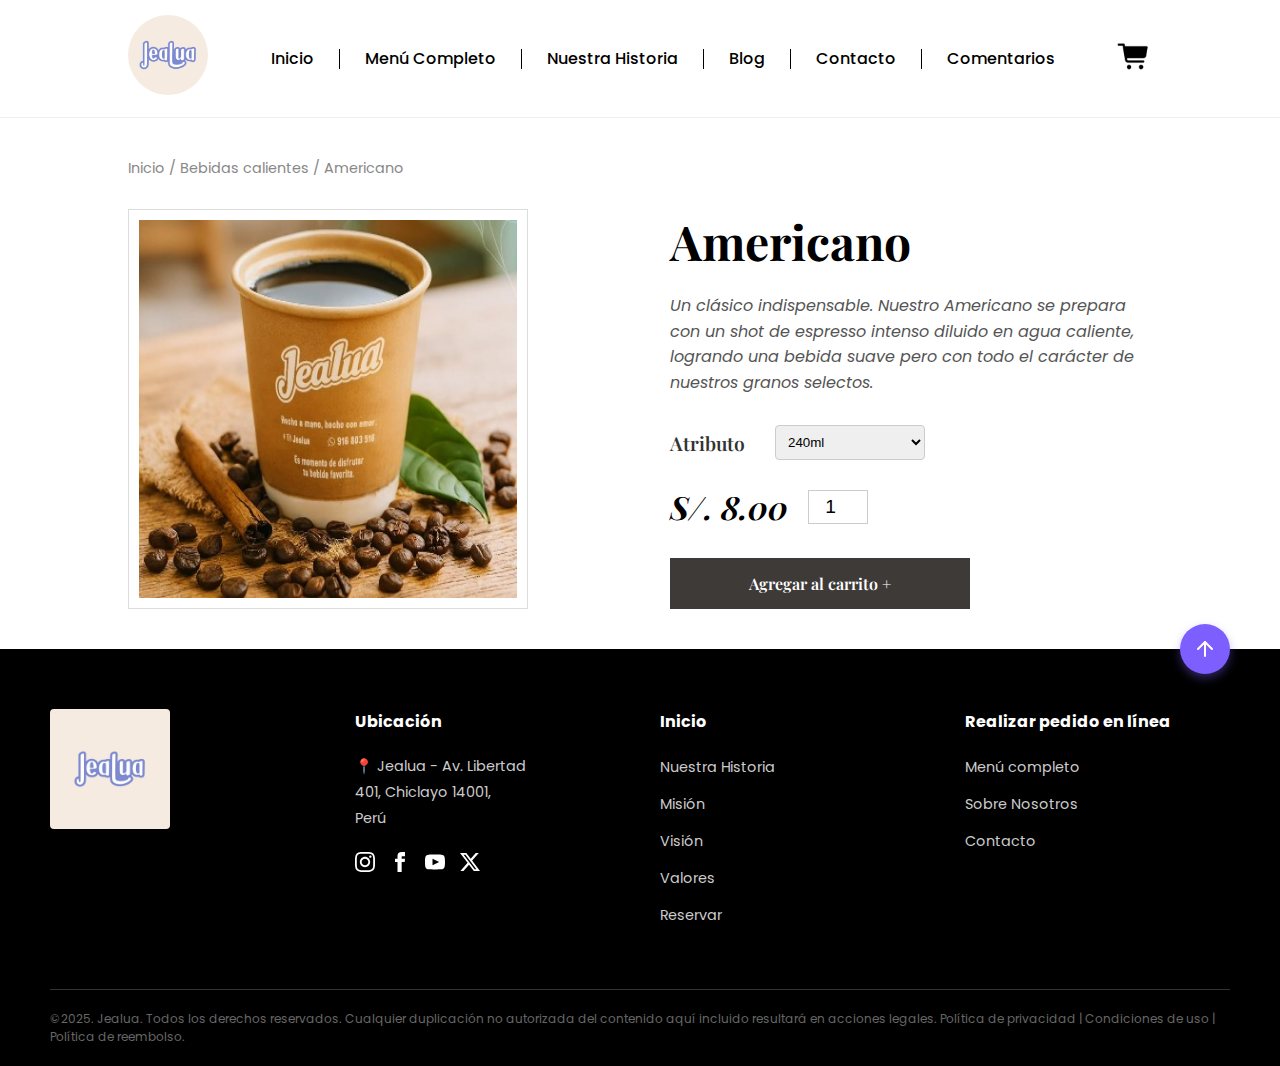
<file: productos/americano.html>
<!DOCTYPE html>
<html lang="es">
    <head>
        <meta charset="UTF-8">
        <meta name="viewport" content="width=device-width, initial-scale=1.0">
        <title>Americano - JeaLua</title>
        <link rel="icon" href="../img/logo.jpg" type="../image/jpeg">
        <link rel="stylesheet" href="../styles/styles.css">
        <link href="https://fonts.googleapis.com/css2?family=Playfair+Display:wght@400;600;700&family=Poppins:wght@300;400;500;600&display=swap" rel="stylesheet">
    </head>
    <body id="top">
        
        <header class="encabezado">
            <a href="../index.html" class="logo-link">
                <img src="../img/logo.jpg" alt="Logo JeaLua" class="logo">
            </a>
        
            <nav class="navbar">
                <ul class="nav-menu">
                    <li><a href="../index.html" class="nav-link">Inicio</a></li>
                    <li><a href="../menu.html" class="nav-link">Menú Completo</a></li>
                    <li><a href="../nuestrahistoria.html" class="nav-link">Nuestra Historia</a></li>
                    <li><a href="../blog.html" class="nav-link">Blog</a></li>
                    <li><a href="../contacto.html" class="nav-link">Contacto</a></li>
                    <li><a href="../comentarios.html" class="nav-link">Comentarios</a></li>
                </ul>
            </nav>
            <div class="header-icons">
                <div class="cart-box">
                    <a href="../carrito.html">
                        <img src="../img/carrito.png" alt="Carrito" class="carrito">
                        <span class="cart-count">0</span>
                    </a>
                </div>
                <div class="hamburger">
                    <span class="bar"></span>
                    <span class="bar"></span>
                    <span class="bar"></span>
                </div>
            </div>
        </header>

        <main class="single-product-main">
            <div class="container-producto">
                
                <div class="breadcrumbs">
                    <a href="../index.html">Inicio</a> 
                    / 
                    <a href="../menu.html">Bebidas calientes</a> 
                    / 
                    <span>Americano</span>
                </div>

                <div class="product-layout">
                    <div class="product-image-col">
                        <div class="simple-frame big-frame">
                            <img src="../img/menu/americano.jpg" alt="Café Americano" class="product-img-full">
                        </div>
                    </div>

                    <div class="product-info-col">
                        <h1 class="product-title">Americano</h1>
                        
                        <div class="product-description">
                            <p>
                                Un clásico indispensable. Nuestro Americano se prepara con un shot de espresso intenso diluido en agua caliente, logrando una bebida suave pero con todo el carácter de nuestros granos selectos.
                            </p>
                        </div>

                        <div class="product-options">
                            <label for="size-select">Atributo</label>
                            <select id="size-select" class="form-select">
                                <option value="240ml" data-price="8.00">240ml</option>
                                <option value="360ml" data-price="10.00">360ml</option>
                            </select>
                        </div>

                        <div class="product-price-row">
                            <span class="price-large" id="display-price">S/. 8.00</span>
                            <div class="quantity-box">
                                <input type="number" value="1" min="1" class="qty-input">
                            </div>
                        </div>

                        <button class="btn-add-cart">Agregar al carrito +</button>
                    </div>
                </div>
            </div>
        </main>

        <footer class="site-footer">
            <a href="#top" class="back-to-top" aria-label="Volver al inicio">
                <svg width="24" height="24" viewBox="0 0 24 24" fill="none" stroke="white" stroke-width="2" stroke-linecap="round" stroke-linejoin="round"><line x1="12" y1="19" x2="12" y2="5"></line><polyline points="5 12 12 5 19 12"></polyline></svg>
            </a>
            <div class="footer-content">
                <div class="footer-col logo-col">
                    <div class="footer-logo-box">
                        <img src="../img/logo.jpg" alt="Logo JeaLua" class="footer-logo-img">
                    </div>
                </div>
                <div class="footer-col info-col">
                    <h3>Ubicación</h3>
                    <p class="address">
                        <span class="icon-pin">📍</span> Jealua - Av. Libertad<br>
                        401, Chiclayo 14001,<br>
                        Perú
                    </p>
                    <div class="footer-socials">
                        <a href="#"><svg xmlns="http://www.w3.org/2000/svg" width="20" height="20" viewBox="0 0 24 24" fill="white"><path d="M12 2.163c3.204 0 3.584.012 4.85.07 3.252.148 4.771 1.691 4.919 4.919.058 1.265.069 1.645.069 4.85s-.011 3.585-.069 4.85c-.148 3.225-1.664 4.771-4.919 4.919-1.266.058-1.644.07-4.85.07s-3.584-.012-4.85-.07c-3.26-.148-4.771-1.699-4.919-4.92-.058-1.265-.07-1.644-.07-4.85s.012-3.585.07-4.85c.148-3.204 1.671-4.771 4.919-4.919 1.266-.057 1.645-.069 4.85-.069zm0-2.163c-3.259 0-3.667.014-4.947.072-4.358.2-6.78 2.618-6.98 6.98-.059 1.281-.073 1.689-.073 4.948 0 3.259.014 3.668.072 4.948.2 4.358 2.618 6.78 6.98 6.98 1.281.058 1.689.072 4.948.072 3.259 0 3.668-.014 4.948-.072 4.36-.2 6.78-2.618 6.98-6.98.058-1.281.072-1.689.072-4.948 0-3.259-.014-3.667-.072-4.947-.2-4.36-2.618-6.78-6.98-6.98-1.28-.058-1.689-.072-4.947-.072zm0 5.838c-3.403 0-6.162 2.759-6.162 6.162s2.759 6.163 6.162 6.163 6.162-2.759 6.162-6.163c0-3.403-2.759-6.162-6.162-6.162zm0 10.162c-2.209 0-4-1.79-4-4 0-2.209 1.791-4 4-4s4 1.791 4 4c0 2.21-1.791 4-4 4zm6.406-11.845c-.796 0-1.441.645-1.441 1.44s.645 1.44 1.441 1.44c.795 0 1.439-.645 1.439-1.44s-.644-1.44-1.439-1.44z"/></svg></a>
                        <a href="#"><svg xmlns="http://www.w3.org/2000/svg" width="20" height="20" viewBox="0 0 24 24" fill="white"><path d="M9 8h-3v4h3v12h5v-12h3.642l.358-4h-4v-1.667c0-.955.192-1.333 1.115-1.333h2.885v-5h-3.808c-3.596 0-5.192 1.583-5.192 4.615v3.385z"/></svg></a>
                        <a href="#"><svg xmlns="http://www.w3.org/2000/svg" width="20" height="20" viewBox="0 0 24 24" fill="white"><path d="M19.615 3.184c-3.604-.246-11.631-.245-15.23 0-3.897.266-4.356 2.62-4.385 8.816.029 6.185.484 8.549 4.385 8.816 3.6.245 11.626.246 15.23 0 3.897-.266 4.356-2.62 4.385-8.816-.029-6.185-.484-8.549-4.385-8.816zm-10.615 12.816v-8l8 3.993-8 4.007z"/></svg></a>
                        <a href="#"><svg xmlns="http://www.w3.org/2000/svg" width="20" height="20" viewBox="0 0 24 24" fill="white"><path d="M18.901 1.153h3.68l-8.04 9.19L24 22.846h-7.406l-5.8-7.584-6.638 7.584H.474l8.6-9.83L0 1.154h7.594l5.243 6.932ZM17.61 20.644h2.039L6.486 3.24H4.298Z"/></svg></a>
                    </div>
                </div>
                <div class="footer-col links-col">
                    <h3>Inicio</h3>
                    <ul class="footer-links">
                        <li><a href="#">Nuestra Historia</a></li>
                        <li><a href="#">Misión</a></li>
                        <li><a href="#">Visión</a></li>
                        <li><a href="#">Valores</a></li>
                        <li><a href="#">Reservar</a></li>
                    </ul>
                </div>
                <div class="footer-col links-col">
                    <h3>Realizar pedido en línea</h3>
                    <ul class="footer-links">
                        <li><a href="#">Menú completo</a></li>
                        <li><a href="#">Sobre Nosotros</a></li>
                        <li><a href="#">Contacto</a></li>
                    </ul>
                </div>
            </div>
            <div class="footer-bottom">
                <p>
                    &copy;2025. Jealua. Todos los derechos reservados. Cualquier duplicación no autorizada del contenido aquí incluido resultará en acciones legales. Política de privacidad | Condiciones de uso | Política de reembolso.
                </p>
            </div>
        </footer>

        <script src="../scripts/script.js"></script>
    </body>
</html>
</file>
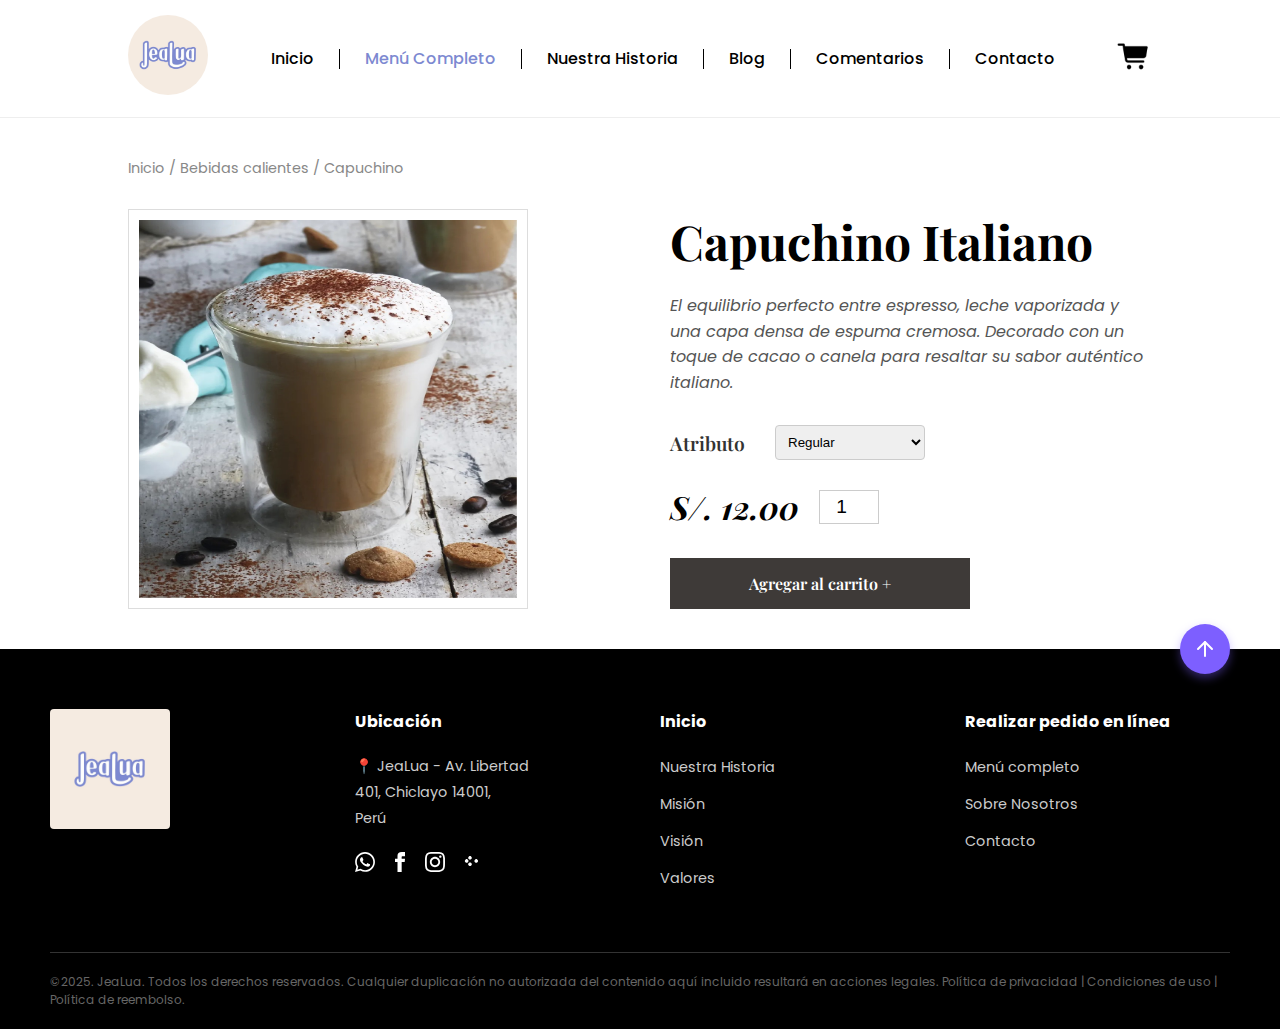
<file: productos/capuchino.html>
<!DOCTYPE html>
<html lang="es">
    <head>
        <meta charset="UTF-8">
        <meta name="viewport" content="width=device-width, initial-scale=1.0">
        <title>Capuchino Italiano - JeaLua</title>
        <link rel="icon" href="../img/logo.jpg" type="../image/jpeg">
        <link rel="stylesheet" href="../styles/styles.css">
        <link href="https://fonts.googleapis.com/css2?family=Playfair+Display:wght@400;600;700&family=Poppins:wght@300;400;500;600&display=swap" rel="stylesheet">
    </head>
    <body id="top">
        
        <header class="encabezado">
            <a href="../index.html"><img src="../img/logo.jpg" alt="Logo JeaLua" class="logo"></a>
            <nav class="navbar">
                <ul class="nav-menu">
                    <li><a href="../index.html" class="nav-link">Inicio</a></li>
                    <li><a href="../menu.html" class="nav-link active">Menú Completo</a></li>
                    <li><a href="../nuestrahistoria.html" class="nav-link">Nuestra Historia</a></li>
                    <li><a href="../blog.html" class="nav-link">Blog</a></li>
                    <li><a href="../comentarios.html" class="nav-link">Comentarios</a></li>
                    <li><a href="../contacto.html" class="nav-link">Contacto</a></li>
                </ul>
            </nav>
            <div class="header-icons">
                <div class="cart-box">
                    <a href="../carrito.html">
                        <img src="../img/carrito.png" alt="Carrito" class="carrito">
                        <span class="cart-count">0</span>
                    </a>
                </div>
                <div class="hamburger"><span class="bar"></span><span class="bar"></span><span class="bar"></span></div>
            </div>
        </header>

        <main class="single-product-main">
            <div class="container-producto">
                <div class="breadcrumbs">
                    <a href="../index.html">Inicio</a> / <a href="../menu.html">Bebidas calientes</a> / <span>Capuchino</span>
                </div>

                <div class="product-layout">
                    <div class="product-image-col">
                        <div class="simple-frame big-frame">
                            <img src="../img/menu/capuchino.jpg" alt="Capuchino Italiano" class="product-img-full">
                        </div>
                    </div>

                    <div class="product-info-col">
                        <h1 class="product-title">Capuchino Italiano</h1>
                        <div class="product-description">
                            <p>El equilibrio perfecto entre espresso, leche vaporizada y una capa densa de espuma cremosa. Decorado con un toque de cacao o canela para resaltar su sabor auténtico italiano.</p>
                        </div>

                        <div class="product-options">
                            <label for="size-select">Atributo</label>
                            <select id="size-select" class="form-select">
                                <option value="Regular" data-price="12.00">Regular</option>
                                <option value="Grande" data-price="15.00">Grande</option>
                            </select>
                        </div>

                        <div class="product-price-row">
                            <span class="price-large" id="display-price">S/. 12.00</span>
                            <div class="quantity-box">
                                <input type="number" value="1" min="1" class="qty-input">
                            </div>
                        </div>

                        <button class="btn-add-cart">Agregar al carrito +</button>
                    </div>
                </div>
            </div>
        </main>

        <footer class="site-footer">
            <a href="#top" class="back-to-top" aria-label="Volver al inicio">
                <svg width="24" height="24" viewBox="0 0 24 24" fill="none" stroke="white" stroke-width="2" stroke-linecap="round" stroke-linejoin="round"><line x1="12" y1="19" x2="12" y2="5"></line><polyline points="5 12 12 5 19 12"></polyline></svg>
            </a>

            <div class="footer-content">
                <div class="footer-col logo-col">
                    <div class="footer-logo-box">
                        <img src="../img/logo.jpg" alt="Logo JeaLua" class="footer-logo-img">
                    </div>
                </div>

                <div class="footer-col info-col">
                    <h3>Ubicación</h3>
                    <p class="address">
                        <span class="icon-pin">📍</span> JeaLua - Av. Libertad<br>
                        401, Chiclayo 14001,<br>
                        Perú
                    </p>
                    
                    <div class="footer-socials">
                        <a href="https://wa.me/51986604448" target="_blank" aria-label="WhatsApp">
                            <svg xmlns="http://www.w3.org/2000/svg" width="20" height="20" viewBox="0 0 24 24" fill="white"><path d="M.057 24l1.687-6.163c-1.041-1.804-1.588-3.849-1.587-5.946.003-6.556 5.338-11.891 11.893-11.891 3.181.001 6.167 1.24 8.413 3.488 2.245 2.248 3.481 5.236 3.48 8.414-.003 6.557-5.338 11.892-11.893 11.892-1.99-.001-3.951-.5-5.688-1.448l-6.305 1.654zm6.597-3.807c1.676.995 3.276 1.591 5.392 1.592 5.448 0 9.886-4.434 9.889-9.885.002-5.462-4.415-9.89-9.881-9.892-5.452 0-9.887 4.434-9.889 9.884-.001 2.225.651 3.891 1.746 5.634l-.999 3.648 3.742-.981zm11.387-5.464c-.074-.124-.272-.198-.57-.347-.297-.149-1.758-.868-2.031-.967-.272-.099-.47-.149-.669.149-.198.297-.768.967-.941 1.165-.173.198-.347.223-.644.074-.297-.149-1.255-.462-2.39-1.475-.883-.788-1.48-1.761-1.653-2.059-.173-.297-.018-.458.13-.606.134-.133.297-.347.446-.521.151-.172.2-.296.3-.495.099-.198.05-.372-.025-.521-.075-.148-.669-1.611-.916-2.206-.242-.579-.487-.501-.669-.51l-.57-.01c-.198 0-.52.074-.792.372s-1.04 1.016-1.04 2.479 1.065 2.876 1.213 3.074c.149.198 2.095 3.2 5.076 4.487.709.306 1.263.489 1.694.626.712.226 1.36.194 1.872.118.571-.085 1.758-.719 2.006-1.413.248-.695.248-1.29.173-1.414z"/></svg>
                        </a>
                        <a href="https://www.facebook.com/cremoladasjealua" target="_blank" aria-label="Facebook">
                            <svg xmlns="http://www.w3.org/2000/svg" width="20" height="20" viewBox="0 0 24 24" fill="white"><path d="M9 8h-3v4h3v12h5v-12h3.642l.358-4h-4v-1.667c0-.955.192-1.333 1.115-1.333h2.885v-5h-3.808c-3.596 0-5.192 1.583-5.192 4.615v3.385z"/></svg>
                        </a>
                        <a href="https://www.instagram.com/jealua/?hl=es" target="_blank" aria-label="Instagram">
                            <svg xmlns="http://www.w3.org/2000/svg" width="20" height="20" viewBox="0 0 24 24" fill="white"><path d="M12 2.163c3.204 0 3.584.012 4.85.07 3.252.148 4.771 1.691 4.919 4.919.058 1.265.069 1.645.069 4.85s-.011 3.585-.069 4.85c-.148 3.225-1.664 4.771-4.919 4.919-1.266.058-1.644.07-4.85.07s-3.584-.012-4.85-.07c-3.26-.148-4.771-1.699-4.919-4.92-.058-1.265-.07-1.644-.07-4.85s.012-3.585.07-4.85c.148-3.204 1.671-4.771 4.919-4.919 1.266-.057 1.645-.069 4.85-.069zm0-2.163c-3.259 0-3.667.014-4.947.072-4.358.2-6.78 2.618-6.98 6.98-.059 1.281-.073 1.689-.073 4.948 0 3.259.014 3.668.072 4.948.2 4.358 2.618 6.78 6.98 6.98 1.281.058 1.689.072 4.948.072 3.259 0 3.668-.014 4.948-.072 4.36-.2 6.78-2.618 6.98-6.98.058-1.281.072-1.689.072-4.948 0-3.259-.014-3.667-.072-4.947-.2-4.36-2.618-6.78-6.98-6.98-1.28-.058-1.689-.072-4.947-.072zm0 5.838c-3.403 0-6.162 2.759-6.162 6.162s2.759 6.163 6.162 6.163 6.162-2.759 6.162-6.163c0-3.403-2.759-6.162-6.162-6.162zm0 10.162c-2.209 0-4-1.79-4-4 0-2.209 1.791-4 4-4s4 1.791 4 4c0 2.21-1.791 4-4 4zm6.406-11.845c-.796 0-1.441.645-1.441 1.44s.645 1.44 1.441 1.44c.795 0 1.439-.645 1.439-1.44s-.644-1.44-1.439-1.44z"/></svg>
                        </a>
                        <a href="https://linktr.ee/jealua" target="_blank" aria-label="Linktree">
                            <svg xmlns="http://www.w3.org/2000/svg" width="20" height="20" viewBox="0 0 24 24" fill="white"><path d="M13.7364 5.85276L13.1264 5.24276C12.5014 4.61776 11.4989 4.61776 10.8739 5.24276L10.2639 5.85276C9.6389 6.47776 9.6389 7.48026 10.2639 8.10526L10.8739 8.71526C11.4989 9.34026 12.5014 9.34026 13.1264 8.71526L13.7364 8.10526C14.3614 7.48026 14.3614 6.47776 13.7364 5.85276ZM10.2639 15.8528L10.8739 16.4628C11.4989 17.0878 12.5014 17.0878 13.1264 16.4628L13.7364 15.8528C14.3614 15.2278 14.3614 14.2253 13.7364 13.6003L13.1264 12.9903C12.5014 12.3653 11.4989 12.3653 10.8739 12.9903L10.2639 13.6003C9.6389 14.2253 9.6389 15.2278 10.2639 15.8528ZM6.2639 11.8528L6.8739 12.4628C7.4989 13.0878 8.5014 13.0878 9.1264 12.4628L9.7364 11.8528C10.3614 11.2278 10.3614 10.2253 9.7364 9.60026L9.1264 8.99026C8.5014 8.36526 7.4989 8.36526 6.8739 8.99026L6.2639 9.60026C5.6389 10.2253 5.6389 11.2278 6.2639 11.8528ZM17.7364 11.8528L18.3464 12.4628C18.9714 13.0878 19.9739 13.0878 20.5989 12.4628L21.2089 11.8528C21.8339 11.2278 21.8339 10.2253 21.2089 9.60026L20.5989 8.99026C19.9739 8.36526 18.9714 8.36526 18.3464 8.99026L17.7364 9.60026C17.1114 10.2253 17.1114 11.2278 17.7364 11.8528Z"/></svg>
                        </a>
                    </div>
                </div>

                <div class="footer-col links-col">
                    <h3>Inicio</h3>
                    <ul class="footer-links">
                        <li><a href="nuestrahistoria.html">Nuestra Historia</a></li>
                        <li><a href="nuestrahistoria.html#mision">Misión</a></li>
                        <li><a href="nuestrahistoria.html#vision">Visión</a></li>
                        <li><a href="nuestrahistoria.html#valores">Valores</a></li>
                    </ul>
                </div>

                <div class="footer-col links-col">
                    <h3>Realizar pedido en línea</h3>
                    <ul class="footer-links">
                        <li><a href="menu.html">Menú completo</a></li>
                        <li><a href="nuestrahistoria.html">Sobre Nosotros</a></li>
                        <li><a href="contacto.html">Contacto</a></li>
                    </ul>
                </div>
            </div>

            <div class="footer-bottom">
                <p>
                    &copy;2025. JeaLua. Todos los derechos reservados. Cualquier duplicación no autorizada del contenido aquí incluido resultará en acciones legales. Política de privacidad | Condiciones de uso | Política de reembolso.
                </p>
            </div>
        </footer>
        <script src="../scripts/script.js"></script>
    </body>
</html>
</file>
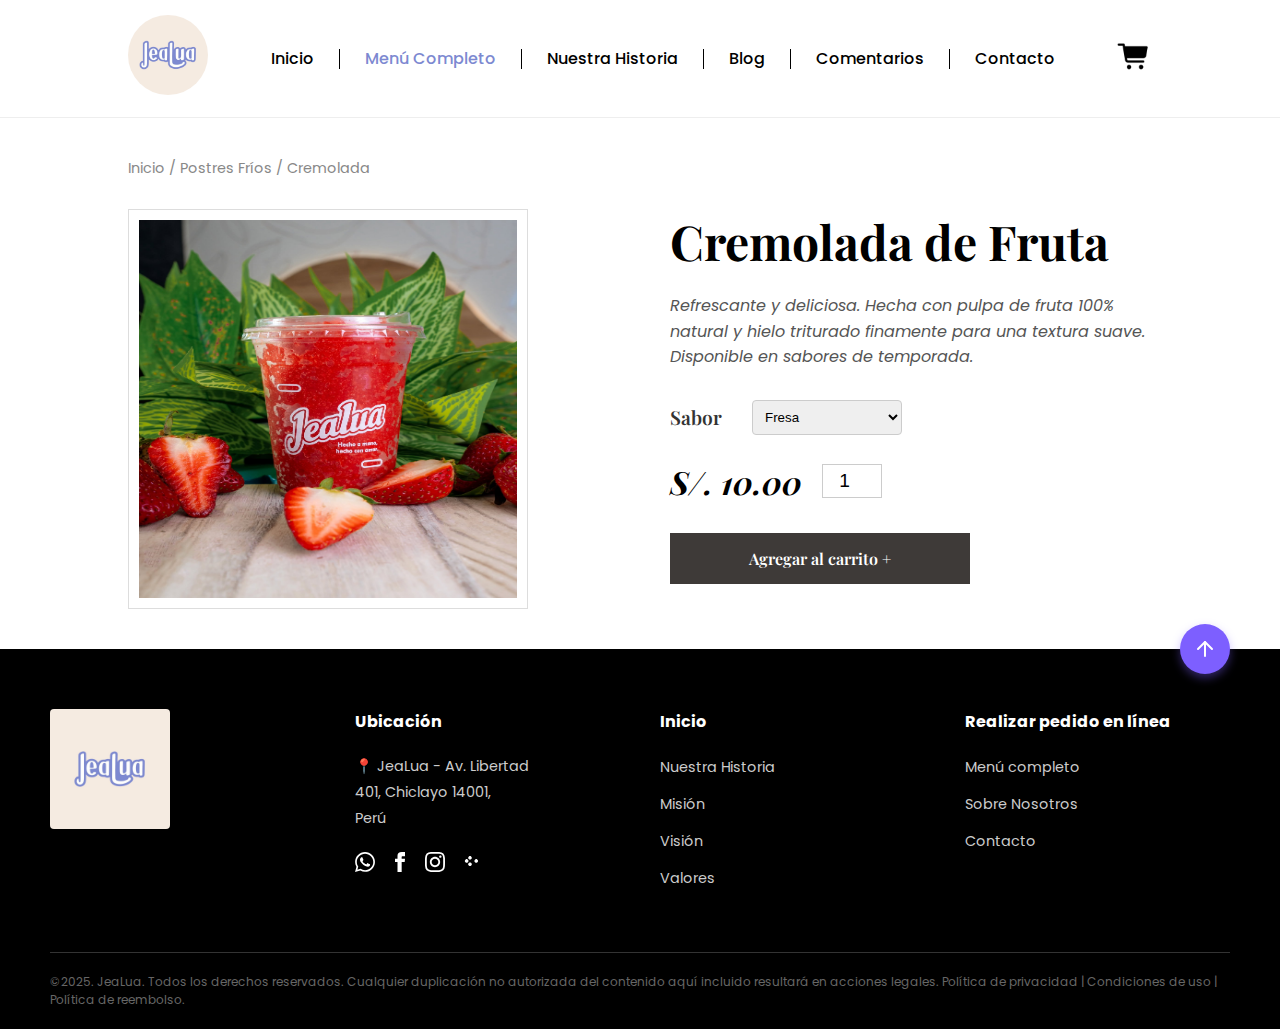
<file: productos/cremolada.html>
<!DOCTYPE html>
<html lang="es">
    <head>
        <meta charset="UTF-8">
        <meta name="viewport" content="width=device-width, initial-scale=1.0">
        <title>Cremolada de Fruta - JeaLua</title>
        <link rel="icon" href="../img/logo.jpg" type="../image/jpeg">
        <link rel="stylesheet" href="../styles/styles.css">
        <link href="https://fonts.googleapis.com/css2?family=Playfair+Display:wght@400;600;700&family=Poppins:wght@300;400;500;600&display=swap" rel="stylesheet">
    </head>
    <body id="top">
        <header class="encabezado">
            <a href="../index.html"><img src="../img/logo.jpg" alt="Logo JeaLua" class="logo"></a>
            <nav class="navbar">
                <ul class="nav-menu">
                    <li><a href="../index.html" class="nav-link">Inicio</a></li>
                    <li><a href="../menu.html" class="nav-link active">Menú Completo</a></li>
                    <li><a href="../nuestrahistoria.html" class="nav-link">Nuestra Historia</a></li>
                    <li><a href="../blog.html" class="nav-link">Blog</a></li>
                    <li><a href="../comentarios.html" class="nav-link">Comentarios</a></li>
                    <li><a href="../contacto.html" class="nav-link">Contacto</a></li>
                </ul>
            </nav>
            <div class="header-icons">
                <div class="cart-box">
                    <a href="../carrito.html">
                        <img src="../img/carrito.png" alt="Carrito" class="carrito">
                        <span class="cart-count">0</span>
                    </a>
                </div>
                <div class="hamburger"><span class="bar"></span><span class="bar"></span><span class="bar"></span></div>
            </div>
        </header>

        <main class="single-product-main">
            <div class="container-producto">
                <div class="breadcrumbs">
                    <a href="../index.html">Inicio</a> / <a href="../menu.html">Postres Fríos</a> / <span>Cremolada</span>
                </div>

                <div class="product-layout">
                    <div class="product-image-col">
                        <div class="simple-frame big-frame">
                            <img src="../img/menu/cremolada-fresa.jpeg" alt="Cremolada de Fruta" class="product-img-full">
                        </div>
                    </div>

                    <div class="product-info-col">
                        <h1 class="product-title">Cremolada de Fruta</h1>
                        <div class="product-description">
                            <p>Refrescante y deliciosa. Hecha con pulpa de fruta 100% natural y hielo triturado finamente para una textura suave. Disponible en sabores de temporada.</p>
                        </div>

                        <div class="product-options">
                            <label for="size-select">Sabor</label>
                            <select id="size-select" class="form-select">
                                <option value="Fresa" 
                                        data-price="10.00" 
                                        data-image="../img/menu/cremolada-fresa.jpeg">
                                        Fresa
                                </option>
                                
                                <option value="Maracuyá" 
                                        data-price="10.00" 
                                        data-image="../img/menu/cremolada-maracuya.jpg">
                                        Maracuyá
                                </option>
                                
                                <option value="Mango" 
                                        data-price="10.00" 
                                        data-image="../img/menu/cremolada-mango.jpg">
                                        Mango
                                </option>
                            </select>
                        </div>

                        <div class="product-price-row">
                            <span class="price-large" id="display-price">S/. 10.00</span>
                            <div class="quantity-box">
                                <input type="number" value="1" min="1" class="qty-input">
                            </div>
                        </div>

                        <button class="btn-add-cart">Agregar al carrito +</button>
                    </div>
                </div>
            </div>
        </main>

        <footer class="site-footer">
                <a href="#top" class="back-to-top" aria-label="Volver al inicio">
                    <svg width="24" height="24" viewBox="0 0 24 24" fill="none" stroke="white" stroke-width="2" stroke-linecap="round" stroke-linejoin="round"><line x1="12" y1="19" x2="12" y2="5"></line><polyline points="5 12 12 5 19 12"></polyline></svg>
                </a>

                <div class="footer-content">
                    <div class="footer-col logo-col">
                        <div class="footer-logo-box">
                            <img src="../img/logo.jpg" alt="Logo JeaLua" class="footer-logo-img">
                        </div>
                    </div>

                    <div class="footer-col info-col">
                        <h3>Ubicación</h3>
                        <p class="address">
                            <span class="icon-pin">📍</span> JeaLua - Av. Libertad<br>
                            401, Chiclayo 14001,<br>
                            Perú
                        </p>
                        
                        <div class="footer-socials">
                            <a href="https://wa.me/51986604448" target="_blank" aria-label="WhatsApp">
                                <svg xmlns="http://www.w3.org/2000/svg" width="20" height="20" viewBox="0 0 24 24" fill="white"><path d="M.057 24l1.687-6.163c-1.041-1.804-1.588-3.849-1.587-5.946.003-6.556 5.338-11.891 11.893-11.891 3.181.001 6.167 1.24 8.413 3.488 2.245 2.248 3.481 5.236 3.48 8.414-.003 6.557-5.338 11.892-11.893 11.892-1.99-.001-3.951-.5-5.688-1.448l-6.305 1.654zm6.597-3.807c1.676.995 3.276 1.591 5.392 1.592 5.448 0 9.886-4.434 9.889-9.885.002-5.462-4.415-9.89-9.881-9.892-5.452 0-9.887 4.434-9.889 9.884-.001 2.225.651 3.891 1.746 5.634l-.999 3.648 3.742-.981zm11.387-5.464c-.074-.124-.272-.198-.57-.347-.297-.149-1.758-.868-2.031-.967-.272-.099-.47-.149-.669.149-.198.297-.768.967-.941 1.165-.173.198-.347.223-.644.074-.297-.149-1.255-.462-2.39-1.475-.883-.788-1.48-1.761-1.653-2.059-.173-.297-.018-.458.13-.606.134-.133.297-.347.446-.521.151-.172.2-.296.3-.495.099-.198.05-.372-.025-.521-.075-.148-.669-1.611-.916-2.206-.242-.579-.487-.501-.669-.51l-.57-.01c-.198 0-.52.074-.792.372s-1.04 1.016-1.04 2.479 1.065 2.876 1.213 3.074c.149.198 2.095 3.2 5.076 4.487.709.306 1.263.489 1.694.626.712.226 1.36.194 1.872.118.571-.085 1.758-.719 2.006-1.413.248-.695.248-1.29.173-1.414z"/></svg>
                            </a>
                            <a href="https://www.facebook.com/cremoladasjealua" target="_blank" aria-label="Facebook">
                                <svg xmlns="http://www.w3.org/2000/svg" width="20" height="20" viewBox="0 0 24 24" fill="white"><path d="M9 8h-3v4h3v12h5v-12h3.642l.358-4h-4v-1.667c0-.955.192-1.333 1.115-1.333h2.885v-5h-3.808c-3.596 0-5.192 1.583-5.192 4.615v3.385z"/></svg>
                            </a>
                            <a href="https://www.instagram.com/jealua/?hl=es" target="_blank" aria-label="Instagram">
                                <svg xmlns="http://www.w3.org/2000/svg" width="20" height="20" viewBox="0 0 24 24" fill="white"><path d="M12 2.163c3.204 0 3.584.012 4.85.07 3.252.148 4.771 1.691 4.919 4.919.058 1.265.069 1.645.069 4.85s-.011 3.585-.069 4.85c-.148 3.225-1.664 4.771-4.919 4.919-1.266.058-1.644.07-4.85.07s-3.584-.012-4.85-.07c-3.26-.148-4.771-1.699-4.919-4.92-.058-1.265-.07-1.644-.07-4.85s.012-3.585.07-4.85c.148-3.204 1.671-4.771 4.919-4.919 1.266-.057 1.645-.069 4.85-.069zm0-2.163c-3.259 0-3.667.014-4.947.072-4.358.2-6.78 2.618-6.98 6.98-.059 1.281-.073 1.689-.073 4.948 0 3.259.014 3.668.072 4.948.2 4.358 2.618 6.78 6.98 6.98 1.281.058 1.689.072 4.948.072 3.259 0 3.668-.014 4.948-.072 4.36-.2 6.78-2.618 6.98-6.98.058-1.281.072-1.689.072-4.948 0-3.259-.014-3.667-.072-4.947-.2-4.36-2.618-6.78-6.98-6.98-1.28-.058-1.689-.072-4.947-.072zm0 5.838c-3.403 0-6.162 2.759-6.162 6.162s2.759 6.163 6.162 6.163 6.162-2.759 6.162-6.163c0-3.403-2.759-6.162-6.162-6.162zm0 10.162c-2.209 0-4-1.79-4-4 0-2.209 1.791-4 4-4s4 1.791 4 4c0 2.21-1.791 4-4 4zm6.406-11.845c-.796 0-1.441.645-1.441 1.44s.645 1.44 1.441 1.44c.795 0 1.439-.645 1.439-1.44s-.644-1.44-1.439-1.44z"/></svg>
                            </a>
                            <a href="https://linktr.ee/jealua" target="_blank" aria-label="Linktree">
                                <svg xmlns="http://www.w3.org/2000/svg" width="20" height="20" viewBox="0 0 24 24" fill="white"><path d="M13.7364 5.85276L13.1264 5.24276C12.5014 4.61776 11.4989 4.61776 10.8739 5.24276L10.2639 5.85276C9.6389 6.47776 9.6389 7.48026 10.2639 8.10526L10.8739 8.71526C11.4989 9.34026 12.5014 9.34026 13.1264 8.71526L13.7364 8.10526C14.3614 7.48026 14.3614 6.47776 13.7364 5.85276ZM10.2639 15.8528L10.8739 16.4628C11.4989 17.0878 12.5014 17.0878 13.1264 16.4628L13.7364 15.8528C14.3614 15.2278 14.3614 14.2253 13.7364 13.6003L13.1264 12.9903C12.5014 12.3653 11.4989 12.3653 10.8739 12.9903L10.2639 13.6003C9.6389 14.2253 9.6389 15.2278 10.2639 15.8528ZM6.2639 11.8528L6.8739 12.4628C7.4989 13.0878 8.5014 13.0878 9.1264 12.4628L9.7364 11.8528C10.3614 11.2278 10.3614 10.2253 9.7364 9.60026L9.1264 8.99026C8.5014 8.36526 7.4989 8.36526 6.8739 8.99026L6.2639 9.60026C5.6389 10.2253 5.6389 11.2278 6.2639 11.8528ZM17.7364 11.8528L18.3464 12.4628C18.9714 13.0878 19.9739 13.0878 20.5989 12.4628L21.2089 11.8528C21.8339 11.2278 21.8339 10.2253 21.2089 9.60026L20.5989 8.99026C19.9739 8.36526 18.9714 8.36526 18.3464 8.99026L17.7364 9.60026C17.1114 10.2253 17.1114 11.2278 17.7364 11.8528Z"/></svg>
                            </a>
                        </div>
                    </div>

                    <div class="footer-col links-col">
                        <h3>Inicio</h3>
                        <ul class="footer-links">
                            <li><a href="nuestrahistoria.html">Nuestra Historia</a></li>
                            <li><a href="nuestrahistoria.html#mision">Misión</a></li>
                            <li><a href="nuestrahistoria.html#vision">Visión</a></li>
                            <li><a href="nuestrahistoria.html#valores">Valores</a></li>
                        </ul>
                    </div>

                    <div class="footer-col links-col">
                        <h3>Realizar pedido en línea</h3>
                        <ul class="footer-links">
                            <li><a href="menu.html">Menú completo</a></li>
                            <li><a href="nuestrahistoria.html">Sobre Nosotros</a></li>
                            <li><a href="contacto.html">Contacto</a></li>
                        </ul>
                    </div>
                </div>

                <div class="footer-bottom">
                    <p>
                        &copy;2025. JeaLua. Todos los derechos reservados. Cualquier duplicación no autorizada del contenido aquí incluido resultará en acciones legales. Política de privacidad | Condiciones de uso | Política de reembolso.
                    </p>
                </div>
            </footer>
        <script src="../scripts/script.js"></script>
    </body>
</html>
</file>
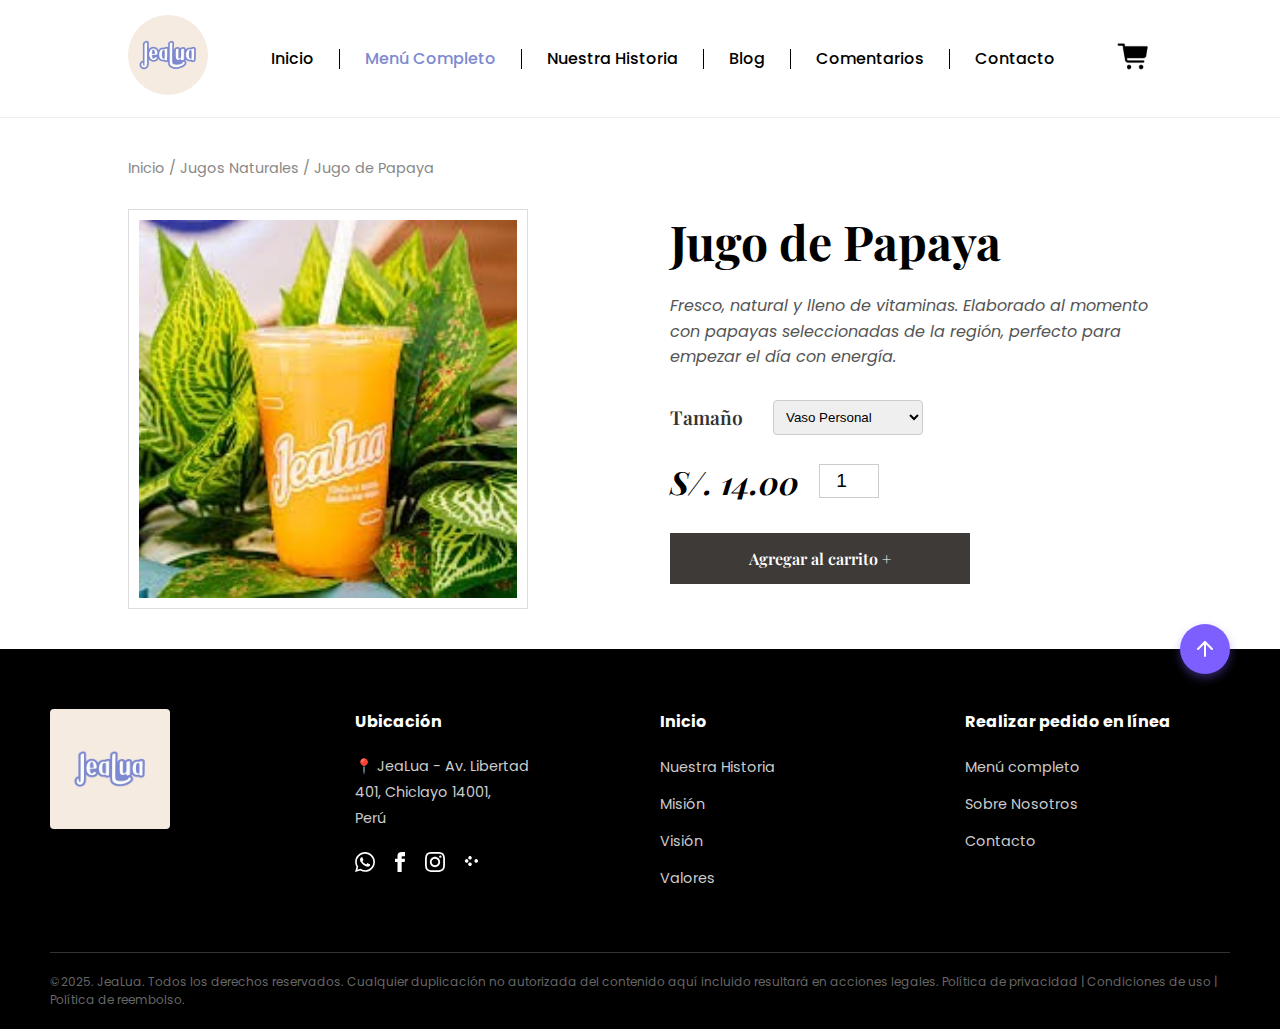
<file: productos/jugo-papaya.html>
<!DOCTYPE html>
<html lang="es">
    <head>
        <meta charset="UTF-8">
        <meta name="viewport" content="width=device-width, initial-scale=1.0">
        <title>Jugo de Papaya - JeaLua</title>
        <link rel="icon" href="img/logo.jpg" type="../image/jpeg">
        <link rel="stylesheet" href="../styles/styles.css">
        <link href="https://fonts.googleapis.com/css2?family=Playfair+Display:wght@400;600;700&family=Poppins:wght@300;400;500;600&display=swap" rel="stylesheet">
    </head>
    <body id="top">
        <header class="encabezado">
            <a href="../index.html"><img src="../img/logo.jpg" alt="Logo JeaLua" class="logo"></a>
            <nav class="navbar">
                <ul class="nav-menu">
                    <li><a href="../index.html" class="nav-link">Inicio</a></li>
                    <li><a href="../menu.html" class="nav-link active">Menú Completo</a></li>
                    <li><a href="../nuestrahistoria.html" class="nav-link">Nuestra Historia</a></li>
                    <li><a href="../blog.html" class="nav-link">Blog</a></li>
                    <li><a href="../comentarios.html" class="nav-link">Comentarios</a></li>
                    <li><a href="../contacto.html" class="nav-link">Contacto</a></li>
                </ul>
            </nav>
            <div class="header-icons">
                <div class="cart-box">
                    <a href="../carrito.html">
                        <img src="../img/carrito.png" alt="Carrito" class="carrito">
                        <span class="cart-count">0</span>
                    </a>
                </div>
                <div class="hamburger"><span class="bar"></span><span class="bar"></span><span class="bar"></span></div>
            </div>
        </header>

        <main class="single-product-main">
            <div class="container-producto">
                <div class="breadcrumbs">
                    <a href="../index.html">Inicio</a> / <a href="../menu.html">Jugos Naturales</a> / <span>Jugo de Papaya</span>
                </div>

                <div class="product-layout">
                    <div class="product-image-col">
                        <div class="simple-frame big-frame">
                            <img src="../img/menu/jugo-papaya.jpeg" alt="Jugo de Papaya" class="product-img-full">
                        </div>
                    </div>

                    <div class="product-info-col">
                        <h1 class="product-title">Jugo de Papaya</h1>
                        <div class="product-description">
                            <p>Fresco, natural y lleno de vitaminas. Elaborado al momento con papayas seleccionadas de la región, perfecto para empezar el día con energía.</p>
                        </div>

                        <div class="product-options">
                            <label for="size-select">Tamaño</label>
                            <select id="size-select" class="form-select">
                                <option value="Vaso Personal" data-price="14.00">Vaso Personal</option>
                                <option value="Jarra 1L" data-price="25.00">Jarra 1L</option>
                            </select>
                        </div>

                        <div class="product-price-row">
                            <span class="price-large" id="display-price">S/. 14.00</span>
                            <div class="quantity-box">
                                <input type="number" value="1" min="1" class="qty-input">
                            </div>
                        </div>

                        <button class="btn-add-cart">Agregar al carrito +</button>
                    </div>
                </div>
            </div>
        </main>

        <footer class="site-footer">
            <a href="#top" class="back-to-top" aria-label="Volver al inicio">
                <svg width="24" height="24" viewBox="0 0 24 24" fill="none" stroke="white" stroke-width="2" stroke-linecap="round" stroke-linejoin="round"><line x1="12" y1="19" x2="12" y2="5"></line><polyline points="5 12 12 5 19 12"></polyline></svg>
            </a>

            <div class="footer-content">
                <div class="footer-col logo-col">
                    <div class="footer-logo-box">
                        <img src="../img/logo.jpg" alt="Logo JeaLua" class="footer-logo-img">
                    </div>
                </div>

                <div class="footer-col info-col">
                    <h3>Ubicación</h3>
                    <p class="address">
                        <span class="icon-pin">📍</span> JeaLua - Av. Libertad<br>
                        401, Chiclayo 14001,<br>
                        Perú
                    </p>
                    
                    <div class="footer-socials">
                        <a href="https://wa.me/51986604448" target="_blank" aria-label="WhatsApp">
                            <svg xmlns="http://www.w3.org/2000/svg" width="20" height="20" viewBox="0 0 24 24" fill="white"><path d="M.057 24l1.687-6.163c-1.041-1.804-1.588-3.849-1.587-5.946.003-6.556 5.338-11.891 11.893-11.891 3.181.001 6.167 1.24 8.413 3.488 2.245 2.248 3.481 5.236 3.48 8.414-.003 6.557-5.338 11.892-11.893 11.892-1.99-.001-3.951-.5-5.688-1.448l-6.305 1.654zm6.597-3.807c1.676.995 3.276 1.591 5.392 1.592 5.448 0 9.886-4.434 9.889-9.885.002-5.462-4.415-9.89-9.881-9.892-5.452 0-9.887 4.434-9.889 9.884-.001 2.225.651 3.891 1.746 5.634l-.999 3.648 3.742-.981zm11.387-5.464c-.074-.124-.272-.198-.57-.347-.297-.149-1.758-.868-2.031-.967-.272-.099-.47-.149-.669.149-.198.297-.768.967-.941 1.165-.173.198-.347.223-.644.074-.297-.149-1.255-.462-2.39-1.475-.883-.788-1.48-1.761-1.653-2.059-.173-.297-.018-.458.13-.606.134-.133.297-.347.446-.521.151-.172.2-.296.3-.495.099-.198.05-.372-.025-.521-.075-.148-.669-1.611-.916-2.206-.242-.579-.487-.501-.669-.51l-.57-.01c-.198 0-.52.074-.792.372s-1.04 1.016-1.04 2.479 1.065 2.876 1.213 3.074c.149.198 2.095 3.2 5.076 4.487.709.306 1.263.489 1.694.626.712.226 1.36.194 1.872.118.571-.085 1.758-.719 2.006-1.413.248-.695.248-1.29.173-1.414z"/></svg>
                        </a>
                        <a href="https://www.facebook.com/cremoladasjealua" target="_blank" aria-label="Facebook">
                            <svg xmlns="http://www.w3.org/2000/svg" width="20" height="20" viewBox="0 0 24 24" fill="white"><path d="M9 8h-3v4h3v12h5v-12h3.642l.358-4h-4v-1.667c0-.955.192-1.333 1.115-1.333h2.885v-5h-3.808c-3.596 0-5.192 1.583-5.192 4.615v3.385z"/></svg>
                        </a>
                        <a href="https://www.instagram.com/jealua/?hl=es" target="_blank" aria-label="Instagram">
                            <svg xmlns="http://www.w3.org/2000/svg" width="20" height="20" viewBox="0 0 24 24" fill="white"><path d="M12 2.163c3.204 0 3.584.012 4.85.07 3.252.148 4.771 1.691 4.919 4.919.058 1.265.069 1.645.069 4.85s-.011 3.585-.069 4.85c-.148 3.225-1.664 4.771-4.919 4.919-1.266.058-1.644.07-4.85.07s-3.584-.012-4.85-.07c-3.26-.148-4.771-1.699-4.919-4.92-.058-1.265-.07-1.644-.07-4.85s.012-3.585.07-4.85c.148-3.204 1.671-4.771 4.919-4.919 1.266-.057 1.645-.069 4.85-.069zm0-2.163c-3.259 0-3.667.014-4.947.072-4.358.2-6.78 2.618-6.98 6.98-.059 1.281-.073 1.689-.073 4.948 0 3.259.014 3.668.072 4.948.2 4.358 2.618 6.78 6.98 6.98 1.281.058 1.689.072 4.948.072 3.259 0 3.668-.014 4.948-.072 4.36-.2 6.78-2.618 6.98-6.98.058-1.281.072-1.689.072-4.948 0-3.259-.014-3.667-.072-4.947-.2-4.36-2.618-6.78-6.98-6.98-1.28-.058-1.689-.072-4.947-.072zm0 5.838c-3.403 0-6.162 2.759-6.162 6.162s2.759 6.163 6.162 6.163 6.162-2.759 6.162-6.163c0-3.403-2.759-6.162-6.162-6.162zm0 10.162c-2.209 0-4-1.79-4-4 0-2.209 1.791-4 4-4s4 1.791 4 4c0 2.21-1.791 4-4 4zm6.406-11.845c-.796 0-1.441.645-1.441 1.44s.645 1.44 1.441 1.44c.795 0 1.439-.645 1.439-1.44s-.644-1.44-1.439-1.44z"/></svg>
                        </a>
                        <a href="https://linktr.ee/jealua" target="_blank" aria-label="Linktree">
                            <svg xmlns="http://www.w3.org/2000/svg" width="20" height="20" viewBox="0 0 24 24" fill="white"><path d="M13.7364 5.85276L13.1264 5.24276C12.5014 4.61776 11.4989 4.61776 10.8739 5.24276L10.2639 5.85276C9.6389 6.47776 9.6389 7.48026 10.2639 8.10526L10.8739 8.71526C11.4989 9.34026 12.5014 9.34026 13.1264 8.71526L13.7364 8.10526C14.3614 7.48026 14.3614 6.47776 13.7364 5.85276ZM10.2639 15.8528L10.8739 16.4628C11.4989 17.0878 12.5014 17.0878 13.1264 16.4628L13.7364 15.8528C14.3614 15.2278 14.3614 14.2253 13.7364 13.6003L13.1264 12.9903C12.5014 12.3653 11.4989 12.3653 10.8739 12.9903L10.2639 13.6003C9.6389 14.2253 9.6389 15.2278 10.2639 15.8528ZM6.2639 11.8528L6.8739 12.4628C7.4989 13.0878 8.5014 13.0878 9.1264 12.4628L9.7364 11.8528C10.3614 11.2278 10.3614 10.2253 9.7364 9.60026L9.1264 8.99026C8.5014 8.36526 7.4989 8.36526 6.8739 8.99026L6.2639 9.60026C5.6389 10.2253 5.6389 11.2278 6.2639 11.8528ZM17.7364 11.8528L18.3464 12.4628C18.9714 13.0878 19.9739 13.0878 20.5989 12.4628L21.2089 11.8528C21.8339 11.2278 21.8339 10.2253 21.2089 9.60026L20.5989 8.99026C19.9739 8.36526 18.9714 8.36526 18.3464 8.99026L17.7364 9.60026C17.1114 10.2253 17.1114 11.2278 17.7364 11.8528Z"/></svg>
                        </a>
                    </div>
                </div>

                <div class="footer-col links-col">
                    <h3>Inicio</h3>
                    <ul class="footer-links">
                        <li><a href="nuestrahistoria.html">Nuestra Historia</a></li>
                        <li><a href="nuestrahistoria.html#mision">Misión</a></li>
                        <li><a href="nuestrahistoria.html#vision">Visión</a></li>
                        <li><a href="nuestrahistoria.html#valores">Valores</a></li>
                    </ul>
                </div>

                <div class="footer-col links-col">
                    <h3>Realizar pedido en línea</h3>
                    <ul class="footer-links">
                        <li><a href="menu.html">Menú completo</a></li>
                        <li><a href="nuestrahistoria.html">Sobre Nosotros</a></li>
                        <li><a href="contacto.html">Contacto</a></li>
                    </ul>
                </div>
            </div>

            <div class="footer-bottom">
                <p>
                    &copy;2025. JeaLua. Todos los derechos reservados. Cualquier duplicación no autorizada del contenido aquí incluido resultará en acciones legales. Política de privacidad | Condiciones de uso | Política de reembolso.
                </p>
            </div>
        </footer>
        <script src="../scripts/script.js"></script>
    </body>
</html>
</file>
<file: styles/styles.css>
/* ÍNDICE DE ESTILOS - JEALUA
   ================================
   1.  Variables Globales (:root)
   2.  Reset y Estilos Base
   3.  Encabezado (Header) y Navegación
   4.  Hero Section (Principal)
   5.  Sección Destacada (Featured)
   6.  Sabor en Casa
   7.  Dedicación
   8.  Comunidad (Video)
   9.  Renovado
   10. Pie de Página (Footer)
   11. Responsive Design (Media Queries)
*/

/* --- Variables para colores --- */
:root {
    --primary-color: #7D89D1; /* Color lila del logo */
    --text-color: #333;
    --bg-light: #f9f9f9;
}

html {
    scroll-behavior: smooth;
}

* {
    margin: 0;
    padding: 0;
    box-sizing: border-box;
}

body {
    font-family: 'Poppins', sans-serif;
    background-color: #F5EBE1;
    color: var(--text-color);
}

/* --- ENCABEZADO --- */
.encabezado {
    display: flex;
    align-items: center;
    justify-content: space-between;
    /* CAMBIO CLAVE: Usamos 10% aquí para que coincida con el de abajo */
    padding: 15px 10%; 
    background-color: #fff;
    border-bottom: 1px solid #eee;
}

/* --- CLASE PARA ENCABEZADO FIJO (STICKY) --- */
.barra-fija {
    position: sticky;
    top: 0;
    z-index: 1000; /* Asegura que flote sobre todo lo demás */
    width: 100%;
    box-shadow: 0 2px 10px rgba(0,0,0,0.1); /* Una sombrita suave para separarlo */
}

.logo {
    width: 80px;
    height: 80px;
    object-fit: cover;
    border-radius: 50%;
}

.nav-menu {
    list-style: none;
    display: flex;
    align-items: center;
}

.nav-menu li {
    border-right: 1px solid #000; /* La línea vertical separadora */
    padding: 0 25px;
    height: 20px;
    display: flex;
    align-items: center;
}

.nav-menu li:last-child {
    border-right: none; /* Quitar línea al último elemento */
}

.nav-menu li a {
    text-decoration: none;
    font-size: 16px;
    color: #000;
    font-weight: 500;
    transition: color 0.3s;
}

/* Efecto hover en el menú */
.nav-menu li a:hover,
.nav-menu li a.active {
    color: var(--primary-color);
}

.carrito {
    width: 35px;
    cursor: pointer;
    transition: transform 0.3s;
}

.carrito:hover {
    transform: scale(1.1);
}

/* --- HERO SECTION (Cuerpo) --- */
.hero-section {
    display: flex;
    align-items: center;
    justify-content: space-between;
    /* CAMBIO: Reducimos el padding inferior a 0 y la altura mínima a 60vh */
    padding: 40px 10% 0 10%; 
    min-height: 60vh; /* Esto permite que la sección de abajo suba */
}

.hero-text {
    flex: 1;
    max-width: 600px;
}

.small-title {
    font-size: 0.9rem;
    font-weight: 600;
    color: var(--primary-color);
    letter-spacing: 1px;
    margin-bottom: 10px;
    text-transform: uppercase;
}

.hero-text h1 {
    font-family: 'Playfair Display', serif;
    font-size: 2.7rem;
    line-height: 1.2;
    margin-bottom: 20px;
    color: #222;
}

.schedule {
    font-style: italic;
    color: #666;
    margin-bottom: 30px;
}

/* --- BOTONES --- */
.buttons {
    display: flex;
    gap: 20px;
}

.btn {
    /* Estructura */
    display: inline-block;
    text-decoration: none;
    padding: 12px 30px;
    border-radius: 25px;
    font-weight: 600;
    transition: all 0.3s ease;
    
    /* Estilo Visual (Igual para todos) */
    background-color: var(--primary-color);
    color: white;
    border: 2px solid var(--primary-color); /* Borde invisible para mantener tamaño */
    box-shadow: 0 4px 10px rgba(125, 137, 209, 0.4);
}

.btn:hover {
    transform: scale(1.05); /* Crece un 5% */
    background-color: #6874b9; /* Se oscurece un poco */
    border-color: #6874b9;
    box-shadow: 0 6px 15px rgba(125, 137, 209, 0.6);
}

/* --- IMAGEN DERECHA --- */
.hero-img {
    flex: 1;
    display: flex;
    /* CAMBIO: Esto empuja la taza hacia la derecha */
    justify-content: flex-end; 
}

.hero-img img {
    width: 100%;
    max-width: 450px;
}

.coffee-beans{
    width: 100%;       /* Ocupa todo el ancho disponible */
    line-height: 0;    /* Elimina la línea blanca fantasma debajo de la imagen */
    overflow: hidden;  /* Corta cualquier desbordamiento */
    
    /* TRUCO: Si la imagen está dentro de una caja con padding, 
       esto la fuerza a salirse y tocar los bordes de la pantalla */
    margin: 0; 
    padding: 0;
}

/* --- FOOTER GRANOS --- */
.coffee-beans img {
    width: 100%;       /* Estira la imagen para llenar el contenedor */
    height: auto;      /* Mantiene la proporción para que no se deforme */
    display: block;    /* Se comporta como bloque para llenar espacios */
    object-fit: cover; /* Asegura que cubra el área */
}

/*--------------------------------------*/

.featured-section {
    background-color: #fff; /* Fondo blanco */
    padding: 80px 10%; /* Mismo margen lateral que el resto */
    position: relative;
    z-index: 1; /* Asegura que esté por encima si hay superposición */
}

.featured-container {
    display: flex;
    align-items: center;
    justify-content: space-between;
    gap: 60px; /* Espacio entre el texto y la tarjeta */
    flex-wrap: wrap; /* Para que baje en celulares */
}

/* -- Lado Izquierdo (Texto) -- */
.featured-text {
    flex: 1;
    max-width: 600px;
}

.featured-text .subtitle {
    color: #e0c097; /* Color beige/dorado de la imagen */
    font-weight: 700;
    text-transform: uppercase;
    letter-spacing: 1px;
    font-size: 0.9rem;
    margin-bottom: 15px;
    display: block;
}

.featured-text h2 {
    font-family: 'Playfair Display', serif;
    font-size: 3.5rem;
    color: #5d68a6; /* Azul grisáceo similar a la imagen */
    line-height: 1.2;
    margin-bottom: 25px;
}

.featured-text p {
    color: #555;
    line-height: 1.8;
    margin-bottom: 35px;
    font-size: 0.95rem;
    text-align: justify; /* Justificado como se ve ordenado */
}

/* Botón Oscuro */
.btn-dark {
    display: inline-block;
    background-color: #3e3a38; /* Café muy oscuro casi negro */
    color: #fff;
    padding: 12px 35px;
    border-radius: 30px;
    text-decoration: none;
    font-weight: 600;
    transition: transform 0.3s;
}

.btn-dark:hover {
    background-color: #222;
    transform: translateX(5px); /* Se mueve un poquito a la derecha */
}

/* -- Lado Derecho (Tarjeta) -- */
.featured-card-wrapper {
    flex: 1;
    display: flex;
    justify-content: flex-end; /* Alinea la tarjeta a la derecha */
}

.product-card {
    background-color: #DDE2F7; /* Color lila muy suave de fondo */
    width: 100%;
    max-width: 400px;
    padding: 40px 30px;
    border-radius: 4px;
    text-align: center;
    position: relative;
    box-shadow: 0 10px 30px rgba(0,0,0,0.15); /* Sombra elegante */
    border-top: 10px solid #7D89D1; /* La franja superior gruesa */
}

/* Círculo blanco para la imagen */
.card-img-circle {
    width: 100px;
    height: 100px;
    border-radius: 50%;
    margin: -70px auto 20px auto;
    align-items: center;
    justify-content: center;
    box-shadow: 0 4px 10px rgba(0,0,0,0.05);
    overflow: hidden;
}

.card-img-circle img {
    width: 100%;
    height: 100%;
    object-fit: cover; /* Hace que la imagen cubra todo el espacio sin deformarse */
    display: block;
}

.product-card h3 {
    font-family: 'Playfair Display', serif;
    font-size: 1.8rem;
    color: #000;
    margin-bottom: 10px;
}

.product-card .price {
    display: block;
    font-weight: 600;
    font-size: 1.2rem;
    color: #333;
    margin-bottom: 15px;
    text-align: left; /* El precio sale a la izquierda en tu imagen */
}

.product-card .card-desc {
    font-size: 0.9rem;
    color: #444;
    font-style: italic;
    margin-bottom: 30px;
    line-height: 1.5;
    text-align: left;
}

/* Botón dentro de la tarjeta */
.btn-card-action {
    display: inline-block;
    background-color: #7D89D1; /* Color lila/azul de la marca */
    color: #fff;
    padding: 10px 20px;
    text-decoration: none;
    font-size: 0.9rem;
    border: 1px solid #333; /* Borde fino oscuro como en la imagen */
    transition: background 0.3s;
    width: 100%; /* Botón ancho */
    text-align: left; /* Texto a la izquierda */
}

.btn-card-action:hover {
    background-color: #6874b9;
    color: white;
}

/*----------------------------------------------------*/

/* --- SECCIÓN SABOR EN CASA --- */
.home-flavor-section {
    background-color: #F5EBE1; /* El mismo beige suave del inicio */
    padding: 80px 10%;
}

.flavor-container {
    display: flex;
    align-items: center;
    justify-content: space-between;
    gap: 50px;
}

/* -- Imagen Izquierda -- */
.flavor-image-box {
    flex: 1;
    display: flex;
    justify-content: center; /* Centrar la imagen en su mitad */
}

.white-frame {
    background-color: #fff;
    padding: 20px; /* El borde blanco grueso alrededor de la foto */
    box-shadow: 0 10px 25px rgba(0,0,0,0.05); /* Sombra sutil */
    width: 100%;
    max-width: 400px; /* Tamaño máximo del cuadro */
    aspect-ratio: 1 / 1; /* Mantiene el cuadro cuadrado */
    display: flex;
    align-items: center;
    justify-content: center;
}

.img-placeholder {
    width: 100%;
    height: 100%;
    background-color: #f0f0f0; /* Fondo gris del placeholder */
    display: flex;
    align-items: center;
    justify-content: center;
    border: 1px solid #e0e0e0;
}

.img-placeholder img {
    width: 100%;
    height: 100%;
    object-fit: cover; /* Recorta la imagen para llenar el cuadro sin estirarse */
    display: block;
}

/* -- Texto Derecho -- */
.flavor-text {
    flex: 1;
    text-align: left;
}

.flavor-text h2 {
    font-family: 'Playfair Display', serif;
    font-size: 3rem;
    color: #5D68A6; /* Azul similar al de tu diseño */
    line-height: 1.2;
    margin-bottom: 20px;
}

.flavor-text p {
    font-family: 'Playfair Display', serif; /* Usamos la fuente serif para este estilo */
    font-style: italic; /* Cursiva como en la imagen */
    font-size: 1.1rem;
    color: #333;
    line-height: 1.6;
    margin-bottom: 35px;
}

/* Botón Café Oscuro */
.btn-brown {
    display: inline-block;
    background-color: #4A3B32; /* Tono café oscuro / chocolate */
    color: #fff;
    padding: 12px 35px;
    border-radius: 30px;
    text-decoration: none;
    font-weight: 600;
    font-size: 0.95rem;
    transition: transform 0.3s, background-color 0.3s;
}

.btn-brown:hover {
    background-color: #2e241f; /* Más oscuro al pasar el mouse */
    transform: translateY(-3px);
}

/*----------------------------------------------------*/

/* --- SECCIÓN DEDICACIÓN --- */
.dedication-section {
    background-color: #fff; /* Fondo blanco */
    padding: 80px 10%;
}

.dedication-container {
    display: flex;
    align-items: center;
    justify-content: space-between;
    gap: 70px; /* Un poco más de separación */
}

/* -- Texto Izquierda -- */
.dedication-text {
    flex: 1;
    max-width: 600px;
}

.dedication-text h2 {
    font-family: 'Playfair Display', serif;
    font-size: 3rem;
    color: #5D68A6; /* Mismo azul corporativo */
    line-height: 1.2;
    margin-bottom: 30px;
}

.dedication-text p {
    font-size: 0.95rem;
    color: #444; /* Gris oscuro para lectura */
    line-height: 1.8; /* Buena separación entre líneas */
    margin-bottom: 20px;
    text-align: justify; /* Texto justificado como en la imagen */
}

/* -- Imagen Derecha -- */
.dedication-image-box {
    flex: 1;
    display: flex;
    justify-content: flex-end; /* Alineado a la derecha */
}

.simple-frame {
    border: 1px solid #333; /* Borde fino negro/gris oscuro */
    padding: 20px; /* Espacio entre la foto y el borde */
    width: 100%;
    max-width: 400px;
    aspect-ratio: 1 / 1; /* Cuadrado perfecto */
    display: flex; /* Para centrar la imagen dentro */
}

.img-placeholder-light {
    width: 100%;
    height: 100%;
    background-color: #f4f4f4; /* Un gris muy clarito */
    display: flex;
    align-items: center;
    justify-content: center;
}

.img-placeholder-light img {
    width: 100%;
    height: 100%;
    object-fit: cover;
    display: block;
}

/*----------------------------------------------------*/

/* --- SECCIÓN COMUNIDAD --- */
.community-section {
    background-color: #F5EBE1; /* Fondo beige (mismo que el hero) */
    padding: 80px 10%;
}

.community-container {
    display: flex;
    align-items: center; /* Centrado vertical */
    justify-content: space-between;
    gap: 60px;
}

/* -- Imagen Izquierda -- */
.community-image-box {
    flex: 1;
    display: flex;
    justify-content: center;
}

.video-wrapper {
    width: 100%;
    height: 100%;
    overflow: hidden;
    background-color: #000; /* Fondo negro por si tarda en cargar */
    position: relative;
}

.community-video {
    width: 100%;
    height: 100%;
    object-fit: cover; /* Esto hace que el video llene el cuadro cuadrado perfectamente */
    display: block;
}

/* El video se comporta como una imagen de fondo */
.community-video {
    width: 100%;
    height: 100%;
    object-fit: cover; /* Recorta el video para llenar el cuadro */
    display: block;
}

.white-frame-simple {
    background-color: #fff; /* Solo el fondo blanco, sin borde grueso */
    border: 1px solid #333; /* Borde negro fino como en la imagen */
    width: 100%;
    max-width: 400px;
    aspect-ratio: 1 / 1; /* Cuadrado */
    padding: 20px; /* La imagen llena el cuadro o tiene padding interno según prefieras */
    display: flex;
}

/* -- Texto Derecha -- */
.community-text {
    flex: 1;
    max-width: 600px;
    text-align: center; /* CAMBIO CLAVE: Todo el texto va centrado */
}

.highlight-title {
    color: #A03825; /* Color rojo/ladrillo del subtítulo */
    font-weight: 700;
    font-size: 0.9rem;
    display: block; /* Para que ocupe su propia línea */
    margin-bottom: 15px;
}

.community-text h2 {
    font-family: 'Playfair Display', serif;
    font-size: 2.5rem;
    color: #7D89D1; /* Azul lila corporativo */
    line-height: 1.2;
    margin-bottom: 25px;
}

.community-text p {
    font-size: 0.95rem;
    color: #333;
    line-height: 1.6;
    margin-bottom: 20px; /* Separación entre párrafos */
}

/*----------------------------------------------------*/

/* --- SECCIÓN RENOVADO --- */
.renovated-section {
    background-color: #fff; /* Fondo blanco para alternar con el beige anterior */
    padding: 80px 10%;
}

.renovated-container {
    display: flex;
    align-items: center;
    justify-content: space-between;
    gap: 60px;
}

/* -- Texto Izquierda -- */
.renovated-text {
    flex: 1;
    max-width: 600px;
}

.title-icon svg {
    margin-bottom: 10px; /* Espacio entre la tacita y el texto */
    fill: #7D89D1; /* Color del icono */
    opacity: 0.8;
}

.renovated-text h2 {
    font-family: 'Playfair Display', serif;
    font-style: italic; /* Cursiva elegante como en la imagen */
    font-size: 2.2rem;
    color: #5D68A6; /* Azul grisáceo */
    line-height: 1.3;
    margin-bottom: 30px;
}

.renovated-text p {
    font-size: 0.95rem;
    color: #444;
    line-height: 1.8;
    margin-bottom: 20px;
    text-align: justify;
}

/* -- Imagen Derecha -- */
.renovated-image-box {
    flex: 1;
    display: flex;
    justify-content: flex-end; /* Alinea el cuadro a la derecha */
}

/*----------------------------------------------------*/

/* --- FOOTER FINAL (Diseño Negro) --- */
.site-footer {
    background-color: #000; /* Fondo negro puro */
    color: #fff;
    padding: 60px 50px 20px 50px;
    position: relative; /* Necesario para ubicar el botón flotante */
    font-family: 'Poppins', sans-serif; /* Fuente limpia */
}

/* El contenedor principal de columnas */
.footer-content {
    display: flex;
    justify-content: space-between;
    flex-wrap: wrap;
    gap: 40px;
    margin-bottom: 50px;
    max-width: 1200px;
    margin-left: auto;
    margin-right: auto;
}

/* Columnas individuales */
.footer-col {
    flex: 1;
    min-width: 200px;
}

.footer-col h3 {
    font-size: 1rem;
    font-weight: 700;
    margin-bottom: 20px;
    color: #fff;
}

/* Columna Logo */
.footer-logo-box {
    background-color: #F5EBE1; /* Fondo beige del cuadrito del logo */
    padding: 10px;
    display: inline-block;
    border-radius: 4px;
}

.footer-logo-img {
    width: 100px; /* Tamaño del logo en el footer */
    height: auto;
    display: block;
}

/* Columna Info / Dirección */
.address {
    font-size: 0.9rem;
    line-height: 1.8;
    color: #ccc;
    margin-bottom: 20px;
}

/* Iconos Sociales */
.footer-socials {
    display: flex;
    gap: 15px;
}

.footer-socials a {
    text-decoration: none;
    transition: transform 0.3s;
}

.footer-socials a:hover {
    transform: translateY(-3px);
}

/* Enlaces (Links) */
.footer-links {
    list-style: none;
}

.footer-links li {
    margin-bottom: 12px;
}

.footer-links a {
    color: #ccc;
    text-decoration: none;
    font-size: 0.9rem;
    transition: color 0.3s;
}

.footer-links a:hover {
    color: #fff;
    text-decoration: underline;
}

/* Texto de Copyright (Abajo) */
.footer-bottom {
    border-top: 1px solid #333; /* Línea separadora tenue */
    padding-top: 20px;
    font-size: 0.75rem;
    color: #666; /* Gris oscuro para el texto legal */
    text-align: left;
    max-width: 1200px;
    margin: 0 auto;
}

/* --- BOTÓN FLOTANTE "VOLVER ARRIBA" --- */
.back-to-top {
    position: absolute;
    top: -25px; /* Sube la mitad del botón para que quede sobre el borde */
    right: 50px; /* Distancia desde la derecha */
    width: 50px;
    height: 50px;
    background-color: #7D5FFF; /* Morado vibrante (puedes ajustar a tu lila) */
    border-radius: 50%;
    display: flex;
    align-items: center;
    justify-content: center;
    box-shadow: 0 4px 10px rgba(125, 95, 255, 0.4);
    transition: all 0.3s ease;
    z-index: 10;
}

.back-to-top:hover {
    background-color: #6c4af5;
    transform: translateY(-5px); /* Se eleva al pasar el mouse */
}

/* =======================================================
   ESTILOS ESPECÍFICOS: PÁGINA MENÚ
   ======================================================= */

/* 1. Banner Superior */
.page-banner {
    background-image: url('/img/fondo.jpg'); 
    background-size: cover;
    background-position: center;
    height: 250px;
    display: flex;
    align-items: center;
    padding-left: 10%;
    background-color: #2c2c2c; 
}

.page-banner h1 {
    font-family: 'Playfair Display', serif;
    color: #fff;
    font-size: 3.5rem;
    font-weight: 700;
}

/* 2. Barra de Filtros */
.shop-toolbar {
    display: flex;
    justify-content: space-between;
    align-items: center;
    padding: 30px 10%;
    background-color: #fff;
}

.results-count {
    color: #666;
    font-size: 0.95rem;
}

select.orderby {
    padding: 10px 15px;
    border: 1px solid #ddd;
    border-radius: 4px;
    color: #333;
    font-family: 'Poppins', sans-serif;
    outline: none;
    cursor: pointer;
}

/* 3. Cuadrícula de Productos */
.menu-grid-section {
    padding: 20px 10% 80px 10%;
    background-color: #fff;
}

.menu-grid {
    display: grid;
    /* Columnas automáticas responsive */
    grid-template-columns: repeat(auto-fill, minmax(250px, 1fr));
    gap: 50px 30px; 
}

.menu-item {
    text-align: center;
}

.menu-item-img {
    width: 100%;
    aspect-ratio: 1 / 1;
    background-color: #f4f4f4;
    margin-bottom: 15px;
    border-radius: 4px;
    overflow: hidden;
}

.menu-item-img img {
    width: 100%;
    height: 100%;
    object-fit: cover;
    transition: transform 0.3s ease;
}

.menu-item:hover .menu-item-img img {
    transform: scale(1.05);
}

.menu-item h3 {
    font-family: 'Playfair Display', serif;
    font-size: 1.2rem;
    /* Aquí usa la variable global que ya existe en styles.css */
    color: var(--primary-color); 
    margin-bottom: 8px;
}

.menu-item .price {
    display: block;
    font-weight: 600;
    color: #333;
    font-size: 1.1rem;
}

/* --- ESTILOS DEL CONTADOR DEL CARRITO --- */
/* --- CONTADOR DEL CARRITO (Header) --- */
.cart-box {
    position: relative;
    display: inline-block;
}

.cart-count {
    position: absolute;
    top: -5px;
    right: -8px;
    background-color: #e74c3c; /* Rojo */
    color: white;
    font-size: 0.75rem;
    font-weight: bold;
    width: 20px;
    height: 20px;
    border-radius: 50%;
    display: flex;
    align-items: center;
    justify-content: center;
    box-shadow: 0 2px 5px rgba(0,0,0,0.2);
}

/* --- FOOTER DEL PRODUCTO (Precio + Botón al lado) --- */
.product-footer {
    display: flex; /* Pone los elementos en fila */
    justify-content: space-between; /* Uno a cada extremo */
    align-items: center; /* Centrados verticalmente */
    padding: 10px 10px 0 10px; /* Un poco de espacio interno */
    margin-top: 10px;
    border-top: 1px solid #eee; /* Línea separadora opcional */
}

/* El precio ahora no tiene margen bottom grande */
.product-footer .price {
    font-size: 1.1rem;
    font-weight: 700;
    color: #333;
    margin: 0;
}

/* El botón pequeño */
.btn-add-quick {
    background-color: #3e322d;
    color: #fff;
    border: none;
    padding: 5px 15px; /* Botón más compacto */
    border-radius: 20px;
    font-size: 0.85rem;
    font-family: 'Poppins', sans-serif;
    cursor: pointer;
    transition: background 0.3s;
}

.btn-add-quick:hover {
    background-color: #5a4a42;
}

.btn-add-quick:active {
    transform: scale(0.95); /* Efecto de clic */
}


/* =========================================
   PÁGINA DE DETALLE DE PRODUCTO
   ========================================= */

.single-product-page {
    padding: 40px 10%;
    background-color: #fff;
}

/* Migas de pan (Breadcrumbs) */
.breadcrumbs {
    font-size: 0.9rem;
    color: #666;
    margin-bottom: 40px;
}

.breadcrumbs a {
    text-decoration: none;
    color: #666;
}

.breadcrumbs a:hover {
    color: var(--primary-color);
}

/* Contenedor Principal (Grid) */
.product-container {
    display: flex;
    gap: 60px;
    align-items: flex-start;
}

/* Imagen Grande */
.product-image-box {
    flex: 1;
}

.big-frame {
    border: 1px solid #333;
    padding: 20px;
    aspect-ratio: 1/1;
}

/* Información del Producto */
.product-info-box {
    flex: 1;
}

.product-info-box h1 {
    font-family: 'Playfair Display', serif;
    font-size: 2.5rem;
    margin-bottom: 20px;
    color: #000;
}

.product-description {
    font-size: 1rem;
    line-height: 1.6;
    color: #444;
    margin-bottom: 30px;
    font-style: italic; /* Como en la imagen */
}

/* Opciones (Select) */
.product-options {
    margin-bottom: 25px;
    display: flex;
    align-items: center;
    gap: 20px;
}

.product-options label {
    font-weight: 600;
    font-family: 'Playfair Display', serif;
    font-size: 1.2rem;
}

.form-select {
    padding: 8px 15px;
    border: 1px solid #ddd;
    border-radius: 4px;
    width: 150px;
}

/* Precio y Acción */
.product-price-action {
    display: flex;
    align-items: center;
    gap: 30px;
    margin-bottom: 30px;
}

.price-large {
    font-family: 'Playfair Display', serif;
    font-size: 2rem;
    font-weight: 700;
    font-style: italic;
    color: #000;
}

.input-qty {
    width: 60px;
    padding: 10px;
    font-size: 1rem;
    border: 1px solid #ccc;
    text-align: center;
}

/* Botón Añadir al Carrito */
.btn-add-cart {
    background-color: #4A3B32; /* Café oscuro */
    color: #fff;
    border: none;
    padding: 15px 30px;
    font-size: 1rem;
    font-weight: 600;
    cursor: pointer;
    transition: background 0.3s;
    font-family: 'Playfair Display', serif;
    width: 100%; /* Botón ancho como en la imagen? O puedes quitarlo */
    max-width: 250px;
}

.btn-add-cart:hover {
    background-color: #2e241f;
}

/* --- ESTILOS DE PÁGINA DE PRODUCTO INDIVIDUAL --- */
.single-product-main {
    padding: 40px 10%;
    background-color: #fff;
}

.breadcrumbs {
    margin-bottom: 30px;
    font-size: 0.9rem;
    color: #888;
}

.breadcrumbs a {
    text-decoration: none;
    color: #888;
}

.product-layout {
    display: flex;
    gap: 60px;
    align-items: flex-start;
}

.product-image-col, .product-info-col {
    flex: 1;
}

.big-frame {
    border: 1px solid #ddd;
    padding: 10px;
}

.product-img-full {
    width: 100%;
    display: block;
}

.product-title {
    font-family: 'Playfair Display', serif;
    font-size: 3rem;
    margin-bottom: 20px;
    color: #000;
}

.product-description {
    font-size: 1rem;
    color: #555;
    font-style: italic;
    margin-bottom: 30px;
    line-height: 1.6;
}

.product-options {
    margin-bottom: 25px;
}

.form-select {
    padding: 8px;
    border: 1px solid #ccc;
    border-radius: 4px;
    margin-left: 10px;
}

.product-price-row {
    display: flex;
    align-items: center;
    gap: 20px;
    margin-bottom: 30px;
}

.price-large {
    font-family: 'Playfair Display', serif;
    font-size: 2rem;
    font-weight: 700;
    font-style: italic;
}

.qty-input {
    width: 60px;
    padding: 5px;
    font-size: 1.2rem;
    text-align: center;
    border: 1px solid #ccc;
}

.btn-add-cart {
    background-color: #3e3a38;
    color: #fff;
    padding: 15px 40px;
    border: none;
    font-size: 1rem;
    font-weight: 600;
    cursor: pointer;
    transition: background 0.3s;
    width: 100%;
    max-width: 300px;
}

.btn-add-cart:hover {
    background-color: #222;
}

/* =========================================
   PÁGINA: NUESTRA HISTORIA
   ========================================= */

/* 1. Hero Banner */
.history-hero {
    /* Fondo de granos de café arriba */
    background-image: url('../img/fondo.jpg'); /* Usa tu imagen de granos aquí */
    background-color: #3e322d; /* Fondo oscuro base */
    background-size: cover;
    background-position: center;
    height: 300px;
    display: flex;
    align-items: center;
    justify-content: flex-start;
    padding-left: 10%;
    position: relative;
}

.history-hero::before {
    /* Capa oscura para que el texto resalte */
    content: '';
    position: absolute;
    top: 0; left: 0; width: 100%; height: 100%;
    background: rgba(0,0,0,0.5);
}

.history-hero h1 {
    font-family: 'Playfair Display', serif;
    font-size: 3.5rem;
    color: #fff;
    position: relative;
    z-index: 1;
}

/* 2. Sub-menú Sticky */
.history-nav {
    position: sticky;
    top: 0;
    background-color: #fff;
    box-shadow: 0 2px 10px rgba(0,0,0,0.05);
    z-index: 100;
}

.history-nav ul {
    list-style: none;
    display: flex;
    justify-content: center;
    padding: 15px 0;
    gap: 30px;
    flex-wrap: wrap;
}

.h-link {
    text-decoration: none;
    color: #888; /* Gris del diseño */
    font-family: 'Playfair Display', serif;
    font-size: 1.1rem;
    padding: 5px 10px;
    border-bottom: 2px solid transparent;
    transition: all 0.3s;
}

.h-link:hover, .h-link.active {
    color: #A03825; /* Color "ladrillo" o primario al hover */
    border-bottom: 2px solid #A03825;
}

/* 3. Estructura de Secciones (Zig Zag) */
.section-block {
    padding: 80px 10%;
}

.bg-white { background-color: #fff; }
.bg-beige { background-color: #F5EBE1; } /* Tu color crema */

.split-container {
    display: flex;
    align-items: center;
    gap: 60px;
}

.text-content {
    flex: 1;
}

.subtitle-small {
    font-family: 'Playfair Display', serif;
    font-style: italic;
    color: #A03825;
    font-size: 1rem;
    display: block;
    margin-bottom: 10px;
}

.text-content h2 {
    font-family: 'Playfair Display', serif;
    font-size: 2.8rem;
    margin-bottom: 20px;
    line-height: 1.2;
    color: #222;
}

.text-content p {
    font-size: 1rem;
    line-height: 1.8;
    color: #555;
    margin-bottom: 20px;
}

.btn-dark-rect {
    display: inline-block;
    background-color: #3e322d;
    color: #fff;
    padding: 10px 20px;
    text-decoration: none;
    font-weight: 600;
    font-size: 0.9rem;
    transition: background 0.3s;
}

.btn-dark-rect:hover {
    background-color: #222;
}

/* 4. Imágenes */
/* Doble imagen (Sobre Nosotros) */
.double-image-box {
    flex: 1;
    display: flex;
    gap: 20px;
}

.tall-frame {
    flex: 1;                /* Ocupan el mismo ancho */
    height: 450px;          /* Altura fija para que se vean altos */
    overflow: hidden;       /* Corta lo que sobre de la foto */
    background-color: #eee; /* Fondo gris mientras carga */
    border: 1px solid #333; /* El borde negro fino del diseño */
    padding: 10px;
}

.tall-frame img {
    width: 100%;            /* Ancho total del marco */
    height: 100%;           /* Alto total del marco */
    object-fit: cover;      /* CLAVE: Esto hace zoom y recorta para llenar sin estirar */
    display: block;
}

/* Imagen Simple Cuadrada (Misión, Visión...) */
.single-image-box {
    flex: 1;
    display: flex;
    justify-content: center;
}

.square-frame {
    border: 1px solid #333;
    padding: 15px;
    width: 100%;
    max-width: 400px;
    aspect-ratio: 1/1;
    background: #fff; /* Asegura fondo blanco dentro del marco */
}

.square-frame img {
    width: 100%;
    height: 100%;
    object-fit: cover;
}

/* 5. Valores (Barras Oscuras) */
.values-container {
    max-width: 900px;
    margin: 0 auto;
}

.values-intro {
    text-align: left;
    margin-bottom: 40px;
}

.values-intro h2 {
    font-family: 'Playfair Display', serif;
    font-size: 3rem;
    margin-bottom: 10px;
}

.values-intro h3 {
    font-family: 'Playfair Display', serif;
    font-size: 2rem;
    margin-bottom: 15px;
    color: #333;
}

.values-bars {
    display: flex;
    flex-direction: column;
    gap: 20px;
}

.value-bar {
    background-color: #3e322d; /* Café oscuro casi negro */
    color: #fff;
    padding: 25px 30px;
    /* transition: transform 0.3s; */
}

.value-bar h4 {
    margin: 0;
    font-family: 'Playfair Display', serif;
    font-size: 1.5rem;
}

/* =======================================================
   ESTILOS PÁGINA: BLOG
   ======================================================= */

/* Imagen de fondo específica para el blog (opcional) */
.blog-banner-bg {
    /* Puedes poner una imagen de alguien leyendo con café */
    background-image: url('../img/fondo.jpg');
    background-size: cover;
    background-position: center;
    background-repeat: no-repeat;

    /* Altura y Espaciado */
    min-height: 350px; /* Altura suficiente para el texto */
    padding: 60px 10%; /* Espacio interno a los lados */
    
    /* Flexbox para alinear el contenido verticalmente */
    display: flex;
    align-items: center; /* Centrar verticalmente */
    justify-content: flex-start; /* Alinear a la izquierda */
    
    /* Capa oscura para que se lea el texto */
    position: relative;
    margin-bottom: 60px;
}

/* Contenedor del texto (para que quede encima de la capa oscura) */
.banner-text-content {
    position: relative;
    z-index: 2; /* Encima de la capa oscura */
    max-width: 800px; /* Ancho máximo del texto */
    color: #fff; /* Texto blanco */
    text-align: left; /* Alineado a la izquierda */
}

.banner-text-content h1 {
    font-family: 'Playfair Display', serif;
    font-size: 4rem; /* Título grande */
    margin-bottom: 20px;
    font-weight: 700;
}

.banner-text-content p {
    font-family: 'Poppins', sans-serif; /* O la fuente que uses para párrafos */
    font-size: 1.1rem;
    line-height: 1.6;
    opacity: 0.9; /* Un poco transparente para elegancia */
}

.blog-banner-bg::before {
    content: '';
    position: absolute;
    top: 0; left: 0; width: 100%; height: 100%;
    background: rgba(0, 0, 0, 0.6); /* Oscuridad al 60% */
}

/* Introducción */
.blog-intro {
    padding: 60px 10%;
    text-align: center;
    max-width: 900px;
    margin: 0 auto;
}

.blog-intro p {
    font-size: 1.1rem;
    line-height: 1.8;
    color: #555;
}

/* Grilla de Artículos */
.blog-grid-section {
    padding: 0 10% 80px 10%; /* 80px arriba y abajo le da aire */
    background-color: #ffffff;
    margin-top: 60px; /* Separación extra adicional si lo prefieres */
}

.blog-grid {
    display: grid;
    grid-template-columns: repeat(auto-fit, minmax(300px, 1fr));
    gap: 40px;
}

/* Tarjeta de Blog */
.blog-card {
    background: #fff;
    border-radius: 8px;
    overflow: hidden;
    box-shadow: 0 5px 20px rgba(0,0,0,0.05);
    transition: transform 0.3s ease, box-shadow 0.3s ease;
    border: 1px solid #eee;
}

.blog-card:hover {
    transform: translateY(-5px);
    box-shadow: 0 10px 30px rgba(0,0,0,0.1);
}

.blog-img {
    height: 220px;
    overflow: hidden;
}

.blog-img img {
    width: 100%;
    height: 100%;
    object-fit: cover;
    transition: transform 0.5s ease;
}

.blog-card:hover .blog-img img {
    transform: scale(1.05);
}

.blog-content {
    padding: 25px;
}

.blog-category {
    font-size: 0.8rem;
    text-transform: uppercase;
    color: #A03825; /* Color acento */
    font-weight: 700;
    margin-bottom: 10px;
    display: block;
}

.blog-content h2 {
    font-family: 'Playfair Display', serif;
    font-size: 1.4rem;
    margin-bottom: 15px;
    line-height: 1.3;
    color: #222;
}

.blog-content p {
    font-size: 0.95rem;
    color: #666;
    margin-bottom: 20px;
    line-height: 1.6;
}

.read-more-btn {
    text-decoration: none;
    color: var(--primary-color);
    font-weight: 600;
    font-size: 0.95rem;
    transition: color 0.3s;
}

.read-more-btn:hover {
    color: #555;
}

/* --- ESTILOS DE LOS MODALES (Ventanas Emergentes) --- */
.modal-overlay {
    display: none; /* Oculto por defecto */
    position: fixed;
    top: 0; left: 0;
    width: 100%; height: 100%;
    background-color: rgba(0,0,0,0.7); /* Fondo oscuro transparente */
    z-index: 1000;
    justify-content: center;
    align-items: center;
    padding: 20px;
    backdrop-filter: blur(3px); /* Efecto borroso de fondo */
}

.modal-box {
    background-color: #fff;
    padding: 40px;
    max-width: 700px;
    width: 100%;
    border-radius: 8px;
    position: relative;
    box-shadow: 0 20px 50px rgba(0,0,0,0.2);
    animation: slideUp 0.4s ease;
    max-height: 90vh; /* Para que no se salga en pantallas pequeñas */
    overflow-y: auto; /* Scroll si es muy largo */
}

@keyframes slideUp {
    from { transform: translateY(50px); opacity: 0; }
    to { transform: translateY(0); opacity: 1; }
}

.close-modal {
    position: absolute;
    top: 15px;
    right: 20px;
    font-size: 2rem;
    cursor: pointer;
    color: #888;
    transition: color 0.3s;
}

.close-modal:hover {
    color: #000;
}

.modal-box h2 {
    font-family: 'Playfair Display', serif;
    font-size: 2rem;
    margin-bottom: 20px;
    color: var(--primary-color);
    padding-right: 30px;
}

.modal-body p, .modal-body li {
    font-size: 1rem;
    line-height: 1.8;
    color: #444;
    margin-bottom: 15px;
    text-align: justify;
}

.modal-body ul {
    margin-left: 20px;
    margin-bottom: 20px;
}

/* =========================================
   PÁGINA: CONTACTO (DISEÑO ASIMÉTRICO FINAL)
   ========================================= */

/* 1. Banner Superior (Granos) */
.contact-banner {
    background-image: url('../img/fondo.jpg'); /* Asegúrate de la ruta */
    background-color: #2c2622;
    background-size: cover;
    background-position: center;
    height: 120px; /* Banner delgado */
    display: flex;
    align-items: center;
    padding-left: 10%;
}

.contact-banner h1 {
    color: #fff;
    font-family: 'Playfair Display', serif;
    font-size: 2.5rem;
    margin: 0;
}

/* 2. Sección Intro (Fondo Beige) */
.contact-intro {
    background-color: #F5EBE1; /* Beige JeaLua */
    /* Padding inferior gigante para dejar espacio a la tarjeta flotante */
    padding: 60px 10% 300px 10%; 
    text-align: left;
}

.contact-intro h2 {
    font-family: 'Playfair Display', serif;
    font-size: 3rem;
    color: #222;
    margin-bottom: 10px;
}

.contact-intro p {
    font-size: 0.9rem;
    letter-spacing: 1px;
    text-transform: uppercase;
    color: #555;
    font-weight: 700;
}

/* 3. Contenedor de la Tarjeta FLOTANTE */
.floating-card-wrapper {
    position: relative;
    z-index: 20;
    /* Margen negativo para SUBIR la tarjeta sobre el beige */
    margin-top: -150px; 
    
    /* Margen negativo inferior para subir el mapa */
    margin-bottom: -100px; 
    
    padding: 0 5%; /* Margen lateral */
}

.contact-card-container {
    display: flex;
    max-width: 1200px;
    margin: 0 auto;
    align-items: flex-start; /* Alineación superior */
    position: relative; /* Para posicionar la blanca */
}

/* --- CAJA OSCURA (Izquierda) --- */
.card-dark {
    width: 40%; /* Ocupa el 40% del ancho */
    background-color: #362e2e; /* Café oscuro */
    color: #fff;
    /* Mucho padding abajo para que sea larga como en la foto */
    padding: 60px 40px 120px 40px; 
    position: relative;
    z-index: 1; /* Queda detrás de la blanca si se tocan */
    box-shadow: 0 20px 40px rgba(0,0,0,0.2);
}

.card-dark h3 {
    font-family: 'Playfair Display', serif;
    font-size: 2.2rem;
    margin-bottom: 30px;
}

.contact-info p {
    margin-bottom: 8px;
    font-size: 0.95rem;
    opacity: 0.9;
}

/* Logo Cuadrado */
.logo-square {
    width: 140px;
    height: 140px;
    background-color: #F5EBE1;
    padding: 15px;
    margin: 40px 0;
    display: flex; align-items: center; justify-content: center;
}
.logo-square img { width: 100%; }

.rating-text {
    border-top: 1px solid rgba(255,255,255,0.2);
    padding-top: 20px;
    font-size: 0.8rem;
    line-height: 1.5;
}
.rating-text a { color: #fff; text-decoration: underline; }


/* --- CAJA BLANCA (Derecha - Formulario) --- */
.card-white {
    width: 55%; /* Más ancha */
    background-color: #fff;
    padding: 60px;
    box-shadow: 0 10px 30px rgba(0,0,0,0.1);
    
    /* EL TRUCO DEL DESFASE ASIMÉTRICO */
    margin-left: -50px; /* Se mete encima de la oscura hacia la izquierda */
    margin-top: -50px;  /* Sube más arriba que la oscura */
    
    position: relative;
    z-index: 2; /* Queda ENCIMA de la oscura */
    border: 1px solid #eee;
}

.card-white h3 {
    font-family: 'Playfair Display', serif;
    font-size: 1.8rem;
    margin-bottom: 40px;
    color: #000;
}

/* Formulario */
.form-row {
    display: flex;
    gap: 40px;
    margin-bottom: 40px;
}

.form-group {
    margin-bottom: 40px;
    width: 100%;
}

.form-group.half {
    width: 50%;
}

.clean-form label {
    display: block;
    font-family: 'Playfair Display', serif;
    font-weight: 700;
    font-size: 0.9rem;
    color: #555;
    margin-bottom: 5px;
}

.clean-form input {
    width: 100%;
    border: none;
    border-bottom: 1px solid #ccc;
    padding: 5px 0;
    font-family: 'Poppins', sans-serif;
    font-size: 1rem;
    outline: none;
    transition: border-color 0.3s;
}

.clean-form input:focus {
    border-bottom-color: #362e2e;
}

/* Botón */
.form-btn {
    display: flex;
    justify-content: flex-end;
    margin-top: 20px;
}

.form-btn button {
    background-color: #362e2e;
    color: #fff;
    border: none;
    padding: 12px 40px;
    font-size: 1rem;
    cursor: pointer;
    transition: background 0.3s;
}

.form-btn button:hover { background-color: #000; }

/* 4. Mapa */
.map-section {
    position: relative;
    z-index: 1;
    /* Relleno superior para que el mapa baje visualmente */
    padding-top: 150px; 
    background-color: #eee;
}

/* 5. Iconos Sociales (Grandes y Negros) */
.social-bar-beige {
    background-color: #F5EBE1;
    padding: 60px 0;
    display: flex;
    justify-content: center;
    position: relative;
    z-index: 5;
}

.social-icons-container {
    display: flex;
    gap: 60px;
}

.social-icons-container img {
    width: 60px !important;
    height: 60px !important;
    object-fit: contain;
    filter: grayscale(100%) brightness(0); /* Iconos negros */
    opacity: 0.8;
    transition: transform 0.3s;
}

.social-icons-container a:hover img {
    transform: translateY(-8px);
    opacity: 1;
}

/* =========================================
   PÁGINA: CARRITO (DISEÑO FINAL)
   ========================================= */

.cart-section {
    padding: 80px 10%;
    background-color: #fff;
    min-height: 600px; /* Altura mínima para que no se vea vacío */
}

.cart-container {
    display: flex;
    gap: 60px;
    align-items: flex-start; /* Alineación superior */
}

/* --- 1. Tabla de Productos (Izquierda) --- */
.cart-table-wrapper {
    flex: 1.5; /* Ocupa el 60% del ancho */
}

.cart-table {
    width: 100%;
    border-collapse: collapse;
    margin-bottom: 30px;
}

.cart-table th {
    background-color: #f4f4f4; /* Gris muy claro */
    padding: 15px;
    text-align: left;
    font-family: 'Playfair Display', serif;
    font-weight: 700;
    color: #333;
    border-bottom: 2px solid #ddd;
}

.cart-table td {
    padding: 20px 15px;
    border-bottom: 1px solid #eee;
    color: #555;
    vertical-align: middle;
}

.product-name-col {
    font-weight: 600;
    color: #222;
    font-family: 'Poppins', sans-serif;
}

/* Botones de cantidad (+ -) */
.qty-btn-group {
    display: inline-flex;
    border: 1px solid #ddd;
    border-radius: 4px;
}
.qty-btn-group button {
    border: none;
    background: #fff;
    padding: 5px 12px;
    cursor: pointer;
    font-size: 1rem;
    transition: background 0.2s;
}
.qty-btn-group button:hover { background: #f9f9f9; }
.qty-btn-group span {
    padding: 5px 12px;
    border-left: 1px solid #ddd;
    border-right: 1px solid #ddd;
    font-weight: 600;
}

/* Estilos Cupón */
.coupon-row {
    display: flex;
    gap: 10px;
    margin-top: 20px;
}

.coupon-input {
    padding: 12px;
    border: 1px solid #ccc;
    width: 200px;
    font-family: 'Poppins', sans-serif;
}

.btn-coupon {
    padding: 12px 25px;
    background-color: #fff;
    border: 1px solid #333;
    color: #333;
    cursor: pointer;
    font-weight: 600;
    transition: all 0.3s;
    font-family: 'Poppins', sans-serif;
}
.btn-coupon:hover {
    background-color: #333;
    color: #fff;
}

/* --- 2. Caja de Totales (Derecha - Oscura) --- */
.cart-totals-box {
    flex: 1; /* Ocupa el 40% */
    background-color: #362e2e; /* Fondo Café Oscuro / Negro */
    color: #fff;
    padding: 40px;
    box-shadow: 0 15px 40px rgba(0,0,0,0.15);
    border-radius: 4px;
}

.cart-totals-box h2 {
    font-family: 'Playfair Display', serif;
    font-size: 2rem;
    margin-bottom: 30px;
    border-bottom: 1px solid rgba(255,255,255,0.1);
    padding-bottom: 15px;
}

.totals-row {
    display: flex;
    justify-content: space-between;
    padding: 15px 0;
    border-bottom: 1px solid rgba(255,255,255,0.1);
    font-size: 0.95rem;
}

/* Estilos para los Radio Buttons de Envío */
.shipping-options-col {
    flex-direction: column;
    align-items: flex-start;
    gap: 10px;
}

.radio-label {
    display: flex;
    align-items: center;
    gap: 10px;
    cursor: pointer;
    opacity: 0.9;
}
.radio-label:hover { opacity: 1; }

.radio-label input[type="radio"] {
    accent-color: #F5EBE1; /* Color del puntito */
    width: 18px;
    height: 18px;
}

/* Input Dirección (Estilo Oscuro) */
.dark-input {
    width: 100%;
    padding: 12px;
    background-color: rgba(255, 255, 255, 0.05); /* Transparente */
    border: 1px solid rgba(255, 255, 255, 0.2);
    color: #fff;
    font-family: 'Poppins', sans-serif;
    outline: none;
    margin-top: 10px;
    border-radius: 4px;
}
.dark-input:focus {
    border-color: #F5EBE1;
    background-color: rgba(255, 255, 255, 0.1);
}

.total-final {
    font-size: 1.4rem;
    font-weight: 700;
    margin-top: 20px;
    margin-bottom: 20px;
    border-bottom: none;
    font-family: 'Playfair Display', serif;
}

/* Botón Pasar por Caja */
.btn-checkout {
    width: 100%;
    background-color: #F5EBE1; /* Beige */
    color: #3e322d; /* Texto oscuro */
    border: none;
    padding: 15px;
    font-size: 1rem;
    font-weight: 700;
    cursor: pointer;
    transition: transform 0.2s, background 0.3s;
    font-family: 'Playfair Display', serif;
    text-transform: uppercase;
    letter-spacing: 1px;
}

.btn-checkout:hover {
    background-color: #fff;
    transform: translateY(-2px);
}

/* =========================================
   PÁGINA: COMENTARIOS (DISEÑO MEJORADO)
   ========================================= */

.reviews-section {
    padding: 60px 10%;
    background-color: #fff;
}

/* 1. Resumen */
.reviews-summary {
    text-align: center;
    margin-bottom: 60px;
    padding: 40px;
    background-color: #F5EBE1; /* Beige de marca */
    border-radius: 4px;
}

.reviews-summary h2 {
    font-family: 'Playfair Display', serif;
    font-size: 2.5rem;
    margin-bottom: 10px;
    color: #222;
}

.big-score {
    font-size: 3.5rem;
    font-weight: 700;
    color: #3e322d;
    display: block;
}

.stars-display {
    color: #f1c40f; /* Dorado */
    font-size: 1.2rem;
    margin: 5px 0 15px 0;
}

.total-count {
    color: #666;
    font-style: italic;
}

/* 2. Layout Grid */
.reviews-container {
    display: flex;
    gap: 80px; /* Separación amplia */
    align-items: flex-start;
}

/* -- Formulario Izquierdo -- */
.review-form-box {
    flex: 1;
    background-color: #fff;
    /* Quitamos el borde de caja para que se vea más limpio como Contacto */
}

.review-form-box h3 {
    font-family: 'Playfair Display', serif;
    font-size: 2rem;
    margin-bottom: 10px;
    color: #222;
}

.form-subtitle {
    color: #666;
    margin-bottom: 30px;
    font-size: 0.95rem;
}

/* Estilos de Inputs (Líneas Limpias - Igual que contacto) */
.review-form-box label {
    display: block;
    font-family: 'Playfair Display', serif;
    font-weight: 700;
    color: #555;
    margin-bottom: 8px;
    font-size: 0.9rem;
}

.review-form-box input, 
.review-form-box textarea {
    width: 100%;
    border: none;
    border-bottom: 1px solid #ccc; /* Línea suave */
    padding: 10px 0;
    font-family: 'Poppins', sans-serif;
    font-size: 1rem;
    outline: none;
    transition: border-color 0.3s;
    background: transparent;
    resize: none; /* Evita que agranden el textarea */
}

.review-form-box input:focus, 
.review-form-box textarea:focus {
    border-bottom-color: #3e322d; /* Oscuro al escribir */
}

.form-group {
    margin-bottom: 35px;
}

/* Estrellas Interactivas */
.star-rating-input {
    display: flex;
    gap: 8px;
    cursor: pointer;
}
.star-rating-input i {
    font-size: 1.5rem;
    color: #ddd;
    transition: color 0.2s;
}
.star-rating-input i:hover { color: #f1c40f; }

/* Botón "Bonito" (Oscuro) */
.form-btn-right {
    display: flex;
    justify-content: flex-end; /* Botón a la derecha */
}

.btn-dark-review {
    background-color: #3e322d; /* Café oscuro */
    color: #fff;
    border: none;
    padding: 12px 40px;
    font-size: 1rem;
    font-weight: 500;
    cursor: pointer;
    transition: background 0.3s, transform 0.2s;
    font-family: 'Poppins', sans-serif;
}

.btn-dark-review:hover {
    background-color: #000;
    transform: translateY(-2px);
}

/* -- Lista de Comentarios Derecha -- */
.reviews-list-box {
    flex: 1.2;
    border-left: 1px solid #eee; /* Línea divisoria vertical */
    padding-left: 60px;
}

.reviews-list-box h3 {
    font-family: 'Playfair Display', serif;
    font-size: 1.5rem;
    margin-bottom: 30px;
    color: #333;
}

.review-card {
    margin-bottom: 30px;
    padding-bottom: 20px;
    border-bottom: 1px solid #f5f5f5;
    animation: fadeIn 0.5s ease;
}

.review-header {
    display: flex;
    justify-content: space-between;
    margin-bottom: 8px;
}

.review-header strong {
    font-size: 1.1rem;
    color: #222;
}

.review-card p {
    color: #555;
    line-height: 1.6;
    margin-bottom: 5px;
}

.review-date {
    font-size: 0.8rem;
    color: #999;
}
</file>
